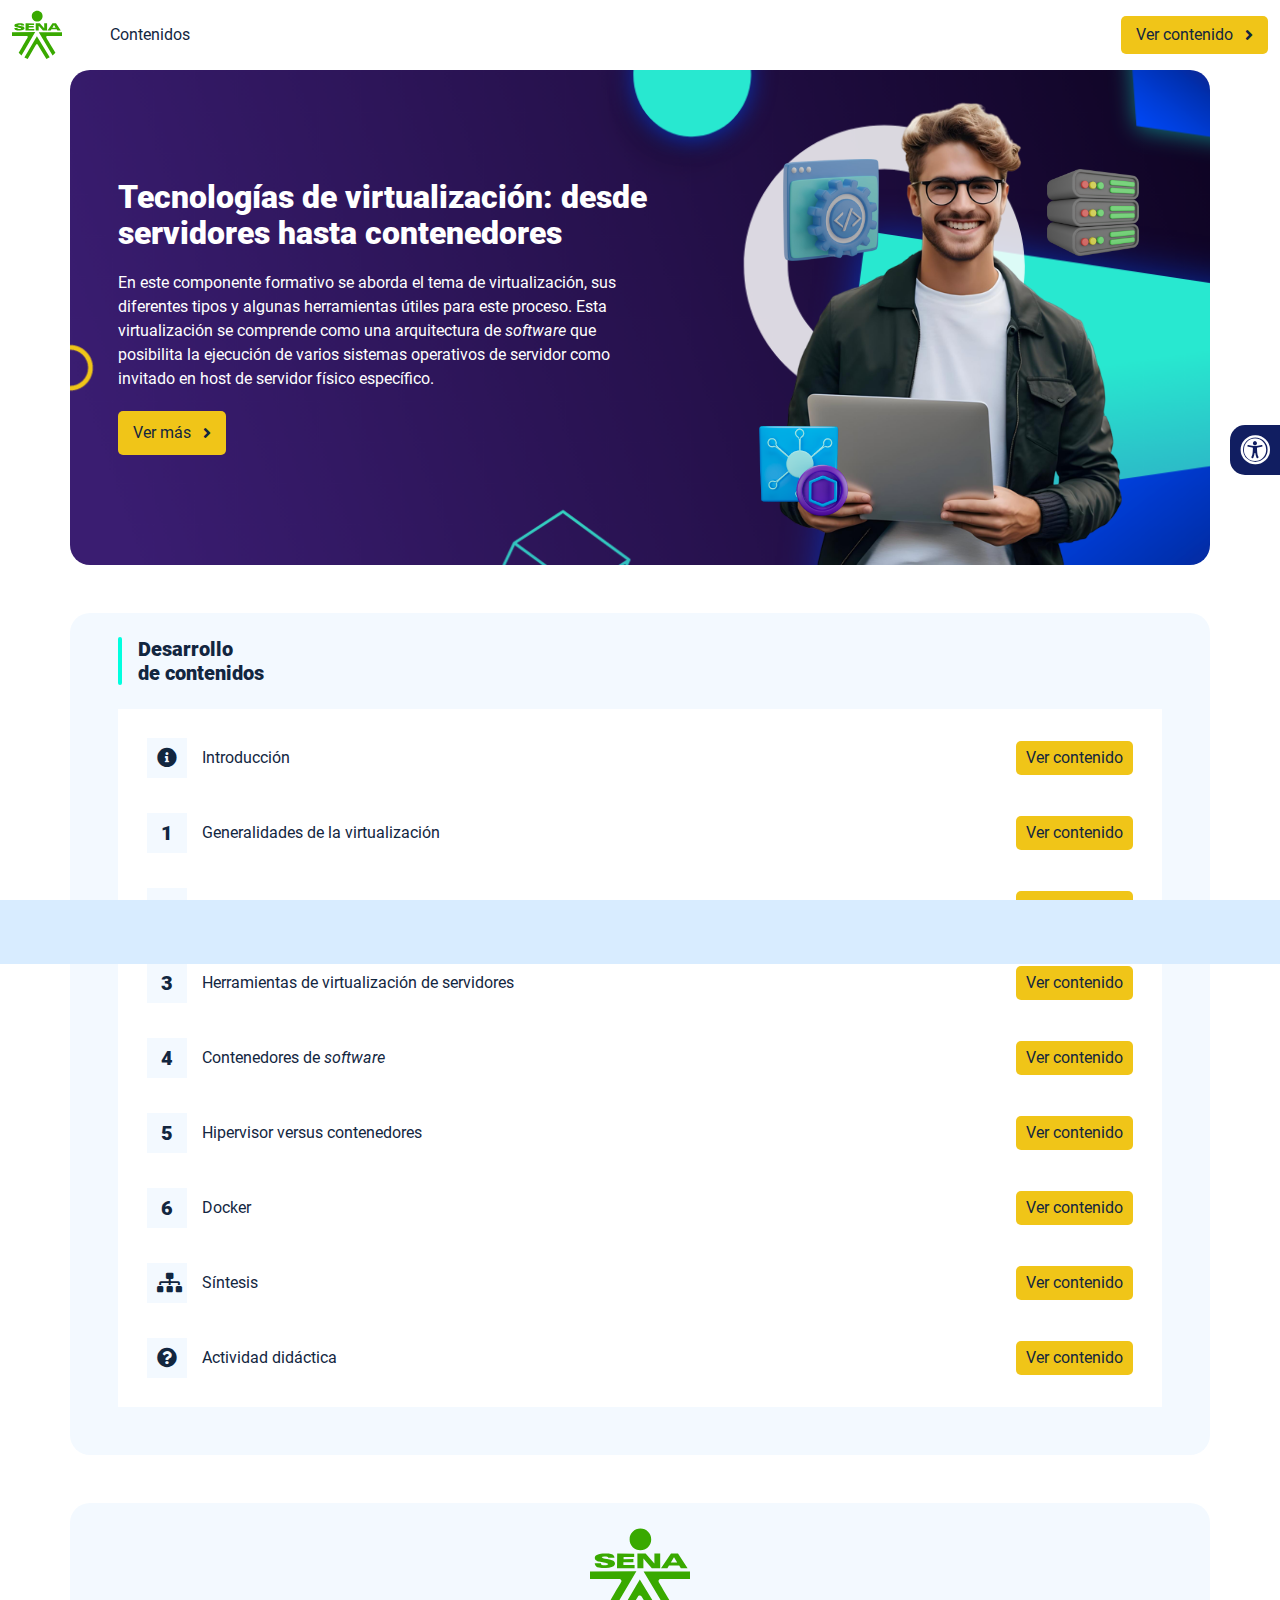
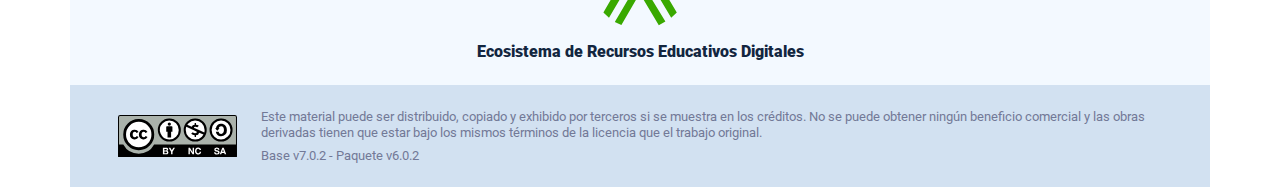
<file: index.html>
<!DOCTYPE html><html lang=""><head><meta charset="utf-8"><meta http-equiv="X-UA-Compatible" content="IE=edge"><meta name="viewport" content="width=device-width,initial-scale=1"><link rel="icon" href="favicon.ico"><title>Tecnologías de virtualización: desde servidores hasta contenedores</title><link href="css/chunk-110f1f0b.52141945.css" rel="prefetch"><link href="css/chunk-179248a2.52141945.css" rel="prefetch"><link href="css/chunk-2a9fce91.52141945.css" rel="prefetch"><link href="css/chunk-515a8379.144fe8e0.css" rel="prefetch"><link href="css/chunk-59974754.a40274bd.css" rel="prefetch"><link href="css/chunk-5d1ce150.52141945.css" rel="prefetch"><link href="css/chunk-60cbc06b.09438581.css" rel="prefetch"><link href="css/chunk-623f2040.52141945.css" rel="prefetch"><link href="css/chunk-6a43ec24.52141945.css" rel="prefetch"><link href="css/chunk-6e1e538a.3ba0a060.css" rel="prefetch"><link href="css/chunk-6e613899.52141945.css" rel="prefetch"><link href="css/chunk-766a929b.3f6e7581.css" rel="prefetch"><link href="css/chunk-7794bb60.52141945.css" rel="prefetch"><link href="css/comple.cd8c6689.css" rel="prefetch"><link href="css/creditos.bc78b515.css" rel="prefetch"><link href="css/glosario.e41e9b6e.css" rel="prefetch"><link href="css/referencias.dacc3e1a.css" rel="prefetch"><link href="css/tema2.b5374c14.css" rel="prefetch"><link href="css/tema4.b289ae1a.css" rel="prefetch"><link href="js/actividad.045f22aa.js" rel="prefetch"><link href="js/chunk-0206bfa0.07f4fcb8.js" rel="prefetch"><link href="js/chunk-110f1f0b.c729ecf3.js" rel="prefetch"><link href="js/chunk-13a6037e.725eca6a.js" rel="prefetch"><link href="js/chunk-179248a2.0882ec97.js" rel="prefetch"><link href="js/chunk-18f95272.bb47be6d.js" rel="prefetch"><link href="js/chunk-2a9fce91.79146cce.js" rel="prefetch"><link href="js/chunk-2c06842c.f5617033.js" rel="prefetch"><link href="js/chunk-2d0c5615.01eba69d.js" rel="prefetch"><link href="js/chunk-2d0e96ec.ec734bee.js" rel="prefetch"><link href="js/chunk-2d208d90.ab67193c.js" rel="prefetch"><link href="js/chunk-2d21d0e2.f77c22e4.js" rel="prefetch"><link href="js/chunk-2d22c123.c9115eca.js" rel="prefetch"><link href="js/chunk-2e80bb9a.b3e4ecbc.js" rel="prefetch"><link href="js/chunk-319206de.06f535cf.js" rel="prefetch"><link href="js/chunk-36769079.0093655a.js" rel="prefetch"><link href="js/chunk-4cdd78c0.b1eae698.js" rel="prefetch"><link href="js/chunk-515a8379.471b9110.js" rel="prefetch"><link href="js/chunk-53ccb27e.03f89fab.js" rel="prefetch"><link href="js/chunk-55d286b8.69a8245e.js" rel="prefetch"><link href="js/chunk-59974754.d7b5c639.js" rel="prefetch"><link href="js/chunk-5d1ce150.33dbeb12.js" rel="prefetch"><link href="js/chunk-60cbc06b.e7f70342.js" rel="prefetch"><link href="js/chunk-623f2040.f9fac6f0.js" rel="prefetch"><link href="js/chunk-659152b8.3f7b8817.js" rel="prefetch"><link href="js/chunk-6a43ec24.3e891bb4.js" rel="prefetch"><link href="js/chunk-6e1e538a.034b6f92.js" rel="prefetch"><link href="js/chunk-6e613899.2a976d39.js" rel="prefetch"><link href="js/chunk-766a929b.1ae4942d.js" rel="prefetch"><link href="js/chunk-7794bb60.f954ae38.js" rel="prefetch"><link href="js/chunk-c796899c.ed37a8e2.js" rel="prefetch"><link href="js/chunk-e8a7823a.c0dd9220.js" rel="prefetch"><link href="js/chunk-fde47172.7ec6a62b.js" rel="prefetch"><link href="js/comple.fe94b540.js" rel="prefetch"><link href="js/creditos.a69d078c.js" rel="prefetch"><link href="js/glosario.2c08d843.js" rel="prefetch"><link href="js/intro.cbdcb294.js" rel="prefetch"><link href="js/referencias.c00286ed.js" rel="prefetch"><link href="js/sintesis.7ddcd0e9.js" rel="prefetch"><link href="js/tema1.9b23fb3f.js" rel="prefetch"><link href="js/tema2.17fbf9a9.js" rel="prefetch"><link href="js/tema3.97bf0656.js" rel="prefetch"><link href="js/tema4.fcfa9b83.js" rel="prefetch"><link href="js/tema5.618dfa22.js" rel="prefetch"><link href="js/tema6.56f03fae.js" rel="prefetch"><link href="css/app.ae098174.css" rel="preload" as="style"><link href="css/chunk-vendors.d70f980b.css" rel="preload" as="style"><link href="js/app.994d7fe2.js" rel="preload" as="script"><link href="js/chunk-vendors.cc611496.js" rel="preload" as="script"><link href="css/chunk-vendors.d70f980b.css" rel="stylesheet"><link href="css/app.ae098174.css" rel="stylesheet"></head><body><noscript><strong>We're sorry but Tecnologías de virtualización: desde servidores hasta contenedores doesn't work properly without JavaScript enabled. Please enable it to continue.</strong></noscript><div id="app"></div><script src="js/chunk-vendors.cc611496.js"></script><script src="js/app.994d7fe2.js"></script></body></html>
</file>
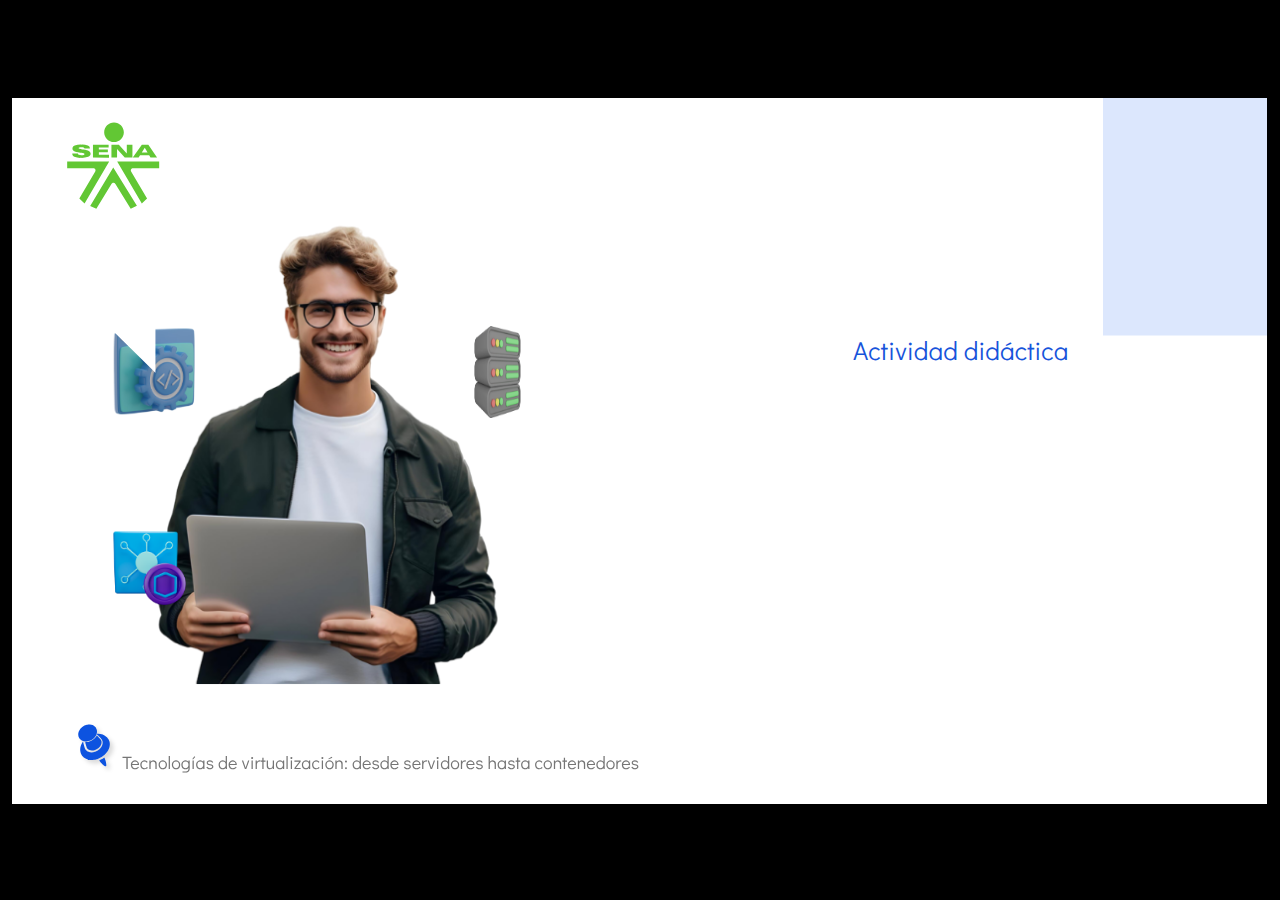
<file: actividades/story.html>
﻿<!doctype html>
<html lang="es">
<head>
  <meta charset="utf-8">
  <!-- Creado con Storyline 360 - http://www.articulate.com  -->
  <!-- version: 3.87.32265.0 -->
  <title>Actividad did&#225;ctica</title>
  <meta http-equiv="x-ua-compatible" content="IE=edge"/>
  <meta name="viewport" content="width=device-width,initial-scale=1,user-scalable=no,shrink-to-fit=no,minimal-ui"/>
  <meta name="apple-mobile-web-app-capable" content="yes"/>
  <style>
    html, body { height: 100%; padding: 0; margin: 0 }
    #app { height: 100%; width: 100%; }
  </style>

  <script>
    window.DS = {};
    window.globals = {
      DATA_PATH_BASE: '',
      HAS_FRAME: true,
      HAS_SLIDE: true,

      lmsPresent: false,
      tinCanPresent: false,
      cmi5Present: false,
      aoSupport: false,
      scale: 'show all',
      captureRc: false,
      browserSize: 'optimal',
      bgColor: '#000000',
      features: 'DropInBase,DropInInteractions,DropInMisc,DropInVectors,DropInVideo,LayerPresentAsDialog,MultipleQuizTracking,UpdatedThemeEditor',
      themeName: 'classic',
      preloaderColor: '#FFFFFF',
      suppressAnalytics: false,
      productChannel: 'stable',
      publishSource: 'storyline',
      aid: 'aid|5304b41d-7af7-4125-b8d1-83eb222823e2',
      cid: '04bfd34e-cd07-4569-9f02-371561cab23e',
      playerVersion: '3.87.32265.0',
      publishTimestamp: '2024-07-02T17:09:28.3434494Z',
      maxIosVideoElements: 10,
      connectionSettings: { mode: 'disabled' },
      hasFeature: function(feature) {
        return this.features.split(',').includes(feature);
      },
      
      parseParams: function(qs) {
        if (window.globals.parsedParams != null) {
          return window.globals.parsedParams;
        }
        qs = (qs || window.location.search.substr(1)).split('+').join(' ');
        var params = {},
            tokens,
            re = /[?&]?([^=]+)=([^&]*)/g;

        while (tokens = re.exec(qs)) {
          params[decodeURIComponent(tokens[1]).trim()] =
            decodeURIComponent(tokens[2]).trim();
        }
        window.globals.parsedParams = params;
        return params;
      }

    };
  </script>
  <script>
    var isIe11 = ('ActiveXObject' in window || window.MSBlobBuilder != null)
      && window.msCrypto != null && !window.ActiveXObject;
    if (isIe11) {
      window.globals.unsupportedBrowser = true;
      document.write(atob('[base64]'));
    }
  </script>

  <script>
    if (window.globals.hasFeature('MultiLanguageSupport')) {
      
      
    }
  </script>

  
  <script>window.THREE = { };</script>
  
</head>
<body style="background: #000000" class="cs-HTML theme-classic">
  <!-- 360 -->
  <script>!function(){var e,i=/iPhone/i,o=/iPod/i,n=/iPad/i,t=/\biOS-universal(?:.+)Mac\b/i,r=/\bAndroid(?:.+)Mobile\b/i,a=/Android/i,d=/(?:SD4930UR|\bSilk(?:.+)Mobile\b)/i,p=/Silk/i,l=/Windows Phone/i,u=/\bWindows(?:.+)ARM\b/i,b=/BlackBerry/i,s=/BB10/i,c=/Opera Mini/i,f=/\b(CriOS|Chrome)(?:.+)Mobile/i,h=/Mobile(?:.+)Firefox\b/i,v=function(e){return void 0!==e&&"MacIntel"===e.platform&&"number"==typeof e.maxTouchPoints&&e.maxTouchPoints>1&&"undefined"==typeof MSStream};e=function(e){var m={userAgent:"",platform:"",maxTouchPoints:0};e||"undefined"==typeof navigator?"string"==typeof e?m.userAgent=e:e&&e.userAgent&&(m={userAgent:e.userAgent,platform:e.platform,maxTouchPoints:e.maxTouchPoints||0}):m={userAgent:navigator.userAgent,platform:navigator.platform,maxTouchPoints:navigator.maxTouchPoints||0};var g=m.userAgent,y=g.split("[FBAN");void 0!==y[1]&&(g=y[0]),void 0!==(y=g.split("Twitter"))[1]&&(g=y[0]);var A=function(e){return function(i){return i.test(e)}}(g),w={apple:{phone:A(i)&&!A(l),ipod:A(o),tablet:!A(i)&&(A(n)||v(m))&&!A(l),universal:A(t),device:(A(i)||A(o)||A(n)||A(t)||v(m))&&!A(l)},amazon:{phone:A(d),tablet:!A(d)&&A(p),device:A(d)||A(p)},android:{phone:!A(l)&&A(d)||!A(l)&&A(r),tablet:!A(l)&&!A(d)&&!A(r)&&(A(p)||A(a)),device:!A(l)&&(A(d)||A(p)||A(r)||A(a))||A(/\bokhttp\b/i)},windows:{phone:A(l),tablet:A(u),device:A(l)||A(u)},other:{blackberry:A(b),blackberry10:A(s),opera:A(c),firefox:A(h),chrome:A(f),device:A(b)||A(s)||A(c)||A(h)||A(f)},any:!1,phone:!1,tablet:!1};return w.any=w.apple.device||w.android.device||w.windows.device||w.other.device,w.phone=w.apple.phone||w.android.phone||w.windows.phone,w.tablet=w.apple.tablet||w.android.tablet||w.windows.tablet,w}(),"object"==typeof exports&&"undefined"!=typeof module?module.exports=e:"function"==typeof define&&define.amd?define((function(){return e})):this.isMobile=e}();
    window.isMobile.apple.tablet = window.isMobile.apple.tablet ||
      (navigator.platform === 'MacIntel' && navigator.maxTouchPoints > 1);
    window.isMobile.apple.device = window.isMobile.apple.device || window.isMobile.apple.tablet;
    window.isMobile.tablet = window.isMobile.tablet || window.isMobile.apple.tablet;
    window.isMobile.any = window.isMobile.any || window.isMobile.apple.tablet;
  </script>

  <div id="focus-sink" tabindex="-1"></div>

  <div id="preso"></div>
  <script>
    (function() {

      var classTypes = [ 'desktop', 'mobile', 'phone', 'tablet' ];

      var addDeviceClasses = function(prefix, testObj) {
        var curr, i;
        for (i = 0; i < classTypes.length; i++) {
          curr = classTypes[i];
          if (testObj[curr]) {
            document.body.classList.add(prefix + curr);
          }
        }
      };

      var params = window.globals.parseParams(),
          isDevicePreview = params.devicepreview === '1',
          isPhoneOverride = params.deviceType === 'phone' || (isDevicePreview && params.phone == '1'),
          isTabletOverride = (params.deviceType === 'tablet' || isDevicePreview) && !isPhoneOverride,
          isMobileOverride = isPhoneOverride || isTabletOverride;

      var deviceView = {
        desktop: !window.isMobile.any && !isMobileOverride,
        mobile: window.isMobile.any || isMobileOverride,
        phone: isPhoneOverride || (window.isMobile.phone && !isTabletOverride),
        tablet: isTabletOverride || window.isMobile.tablet
      };

      window.globals.deviceView = deviceView;
      window.isMobile.desktop = !window.isMobile.any;
      window.isMobile.mobile = window.isMobile.any;

      addDeviceClasses('view-', deviceView);

    })();
  </script>
  
  <script src='story_content/triggers.js' type=text/javascript></script>
<script src='story_content/user.js' type=text/javascript></script>
  <div class="slide-loader"></div>

  <script>
    if (window.globals.deviceView.isMobile) { var doc = document, loader = doc.body.querySelector('.slide-loader'); [ 1, 2, 3 ].forEach(function(n) { var d = doc.createElement('div'); d.style.backgroundColor = window.globals.preloaderColor; d.classList.add('mobile-loader-dot'); d.classList.add('dot' + n); loader.appendChild(d); }); }
  </script>

  <div class="mobile-load-title-overlay" style="display: none">
    <div class="mobile-load-title">Actividad did&#225;ctica</div>
  </div>

  <div class="mobile-chrome-warning"></div>

  
<style>
  .warn-connection-dialog {
    display: none;
    background: transparent;
    pointer-events: all;
    position: fixed;
    left: 0;
    top: 0;
    width: 100%;
    height: 100%;
    z-index: 999;
  }

  .warn-connection-content {
    pointer-events: all;
    border-radius: 4px;
    background: white;
    border: 1px solid #E7E7E7;
    color: #333333;
    box-shadow: 0 2px 4px rgba(0, 0, 0, 0.25);
    transition: all 150ms ease-out;
    position: absolute;
    white-space: nowrap;
  }

  .view-phone.is-landscape .warn-connection-content {
    left: 23px;
    bottom: 23px;
  }

  .view-tablet.is-landscape .warn-connection-content {
    left: 50%;
    top: 20px;
    transform: translateX(-50%);
  }

  .view-mobile.is-portrait .warn-connection-content {
    transform: translate(-50%, calc(-100% - 15px));
  }

  .warn-connection-content p {
    display: inline-block;
    margin: 0 8px 0 0;
    line-height: 33px;
    font-size: 11px;
  }

  .warn-connection-content svg {
    position: relative;
    vertical-align: middle;
    margin: 0 2px 2px 8px;
  }

  .view-desktop .warn-connection-content {
    left: 1.5em;
    bottom: 1.5em;
  }

  .view-desktop .warn-connection-content p {
    font-size: 1.1em;
  }

  .is-offline .warn-connection-dialog {
    display: block;
  }

  .is-offline .cs-panel * {
    pointer-events: none !important;
  }

  .is-offline .cs-panel {
    pointer-events: all !important;
  }

  .is-offline #nav-controls * {
    pointer-events: none !important;
  }

  .is-offline #nav-controls {
    pointer-events: all !important;
  }
</style>

<div class="warn-connection-dialog" role="alertdialog" aria-modal="true" tabindex="0" aria-labelledby="warn-connection-message">
  <div class="warn-connection-content">
    <svg width="17" height="15" viewBox="0 0 17 15" xmlns="http://www.w3.org/2000/svg">
      <path fill="#8F0000" stroke="white" d="M16.07,12.98 L15.88,12.23 L9.51,1.21 C8.97,0.26,7.6,0.26,7.06,1.21 L0.69,12.23 C0.15,13.16,0.81,14.36,1.91,14.36 H14.65 C15.47,14.36,16.05,13.7,16.07,12.98 Z"/>
      <path fill="white" stroke="white" d="M8.58,5.5 C8.35,5.28,8.5,5.35,8.21,5.32 C8.09,5.35,7.97,5.49,7.96,5.67 C7.97,5.79,7.98,5.92,7.98,6.04 L7.98,6.04 C7.99,6.17,8,6.31,8.01,6.43 L8.01,6.44 C8.03,6.92,8.06,7.41,8.09,7.9 L8.09,7.9 C8.12,8.39,8.14,8.88,8.17,9.37 C8.17,9.39,8.18,9.42,8.2,9.44 C8.23,9.46,8.25,9.47,8.28,9.47 C8.31,9.47,8.34,9.46,8.35,9.44 C8.37,9.43,8.38,9.4,8.39,9.35 L8.39,9.34 C8.39,9.24,8.4,9.15,8.4,9.05 L8.4,9.05 C8.41,8.96,8.41,8.86,8.42,8.75 C8.43,8.44,8.45,8.12,8.47,7.81 L8.47,7.81 C8.49,7.49,8.51,7.18,8.53,6.87 C8.55,6.46,8.56,6.05,8.59,5.64 L8.6,5.62 C8.6,5.57,8.59,5.53,8.58,5.5 L8.21,5.32 Z"/>
      <circle fill="white" stroke="white" cx="8.3" cy="11.35" r="0.3"/>
    </svg>
    <p id="warn-connection-message">You are offline. Trying to reconnect...</p>
  </div>
</div>

<script>
  (function() {
    window.DS.connection = {
      warningShown: false,
      assets: {},
      loadingAssetGroup: false,
      retryDelay: 500
    };

    var connectionSettings = window.globals.connectionSettings || {};

    var useConnectionMessages = window.AbortController != null &&
      window.location.protocol != 'file:' &&
      connectionSettings.mode === 'normal';

    window.DS.connection.useConnectionMessages = useConnectionMessages;

    var assetCount = 0;
    var checkLoadedId;


    if (useConnectionMessages && connectionSettings != null) {
      var contentEl = document.querySelector('.warn-connection-content');
      var messageEl = contentEl.querySelector('p');

      if (connectionSettings.useDarkTheme) {
        contentEl.style.borderColor = '#BABBBA';
        contentEl.style.backgroundColor = '#282828';
        contentEl.style.color = '#FFFFFF';
      }

      if (connectionSettings.message != null) {
        messageEl.textContent = window.decodeURIComponent(connectionSettings.message);
      }
    }

    function checkAssetsReady() {
      for (var i in DS.connection.assets) {
        if (!DS.connection.assets[i].success) {
          return false;
        }
      }
      return true;
    }

    function stopAssetGroup() {
      if (!useConnectionMessages) { return; }

      assetCount = 0;

      DS.connection.oldAssetGroup = DS.connection.assets;
      DS.connection.assets = {};
      DS.connection.loadingAssetGroup = false;
      clearInterval(checkLoadedId);
    }

    function startAssetGroup() {
      if (!useConnectionMessages) { return; }
      var ticks = 0;
      clearInterval(checkLoadedId);
      checkLoadedId = setInterval(function() {
        var loaded = 0;
        if (assetCount === 0 && loaded === 0) {
          clearInterval(checkLoadedId);
          return;
        }

        for (var i in DS.connection.assets) {
          if (DS.connection.assets[i].success) {
            loaded++;
          }
        }

        if (assetCount === loaded && checkAssetsReady()) {
          for (var i in DS.connection.assets) {
            if (DS.connection.assets[i].action) {
              DS.connection.assets[i].action();
            }
          }
          hideWarning();
          stopAssetGroup();
        }
      }, 100)
    }

    function requiredAsset(url, action, retry, type) {
      if (!useConnectionMessages) { return; }
      if (DS.connection.assets[url]) { return; }

      DS.connection.assets[url] = {
        success: false, action: action, retry: retry, type: type
      };
      assetCount = Object.keys(DS.connection.assets).length;
      if (!DS.connection.loadingAssetGroup) {
        startAssetGroup();
      }
      DS.connection.loadingAssetGroup = true;
    }

    function assetLoaded(url) {
      if (!useConnectionMessages) { return; }
      if (DS.connection.assets[url]) {
        DS.connection.assets[url].success = true;
      }
    }

    function assetFailed(url) {
      if (!useConnectionMessages) { return; }
      if (!DS.connection.assets[url]) {
        if (/\.js$/.test(url) && url.indexOf('transcripts') === -1) {
          setTimeout(function() {
            if (DS.connection.lastSlideLoaded != null) {
              DS.connection.lastSlideLoaded();
            }
          }, DS.connection.retryDelay);
        }
        return;
      }
      if (!DS.connection.warningShown) { showWarning(); }
      if (DS.connection.assets[url].retry) {
        setTimeout(function() {
          if (!DS.connection.assets[url].success) {
            DS.connection.assets[url].retry()
          }
        }, DS.connection.retryDelay);
      }
    }

    function hideWarning() {
      document.body.classList.remove('is-offline');
      DS.connection.warningShown = false;
      enableKeys();
    }
    DS.connection.hideWarning = hideWarning

    function showWarning(btn) {
      document.body.classList.add('is-offline')
      DS.connection.warningShown = true;
      updateWarningPosition();
      disableKeys();
    }

    function updateWarningPosition() {
      if (!DS.connection.warningShown) {
        return;
      }

      var isPortrait = document.body.classList.contains('is-portrait');
      var isMobile = document.body.classList.contains('view-mobile');
      var warningEl = document.querySelector('.warn-connection-content');

      if (isPortrait && isMobile) {
        var slide = document.querySelector('.primary-slide');
        var slideRect = slide != null
          ? slide.getBoundingClientRect()
          : { top: window.innerHeight, left: 0, width: window.innerWidth };

        warningEl.style.top = `${slideRect.top}px`
        warningEl.style.left = `${slideRect.left + slideRect.width / 2}px`
      } else {
        warningEl.style.top = null;
        warningEl.style.left = null;
      }

      window.requestAnimationFrame(updateWarningPosition);
    }

    function onDisableKeyDown(e) {
      e.preventDefault();
      e.stopImmediatePropagation();
    }

    function onDisableKeyUp(e) {
      e.preventDefault();
      e.stopImmediatePropagation();
    }

    var accStyle = document.createElement('style');
    var warnDialogEl = document.querySelector('.warn-connection-dialog');

    function disableKeys() {
      if (DS.views && DS.views.nsStack && DS.views.nsStack.length === 1) {
        DS.views.nsStack[0].tabReachable = false
        DS.views.nsStack[0].updateTabIndex(true, true);
      }

      accStyle.innerHTML = '.acc-shadow-dom { display: none; }';
      document.body.appendChild(accStyle);

      warnDialogEl.parentNode.append(warnDialogEl);
      warnDialogEl.focus();
    }

    function enableKeys() {
      accStyle.remove();
      if (DS.views && DS.views.nsStack && DS.views.nsStack.length === 1 && DS.views.nsStack[0].name === '_frame') {
        DS.views.nsStack[0].tabReachable = true;
        DS.views.nsStack[0].updateTabIndex();
      }
    }

    // these will all be noops if the feature flag isn't set in
    // the data and `window.globals.features`
    DS.connection.requiredAsset = requiredAsset;
    DS.connection.assetLoaded = assetLoaded;
    DS.connection.assetFailed = assetFailed;
    DS.connection.stopAssetGroup = stopAssetGroup;
    DS.connection.startAssetGroup = startAssetGroup;
  })();
</script>


  <script>
    
    if (window.autoSpider && window.vInterfaceObject) {
      document.querySelector('.mobile-load-title-overlay').style.display = 'none';
    }
  </script>

  

  <link rel="stylesheet" href="html5/data/css/output.min.css" data-noprefix/>
</body>
<script src="html5/lib/scripts/bootstrapper.min.js"></script>
</html>
</file>
<file: css/chunk-110f1f0b.52141945.css>
.actividad[data-v-c4e6906c]{background-color:#f2f2f2}.horizontal-scroll__wrapper[data-v-c4e6906c]{overflow:hidden}.horizontal-scroll[data-v-c4e6906c]{display:flex;transition:transform .5s ease-in-out;align-items:center;flex-wrap:nowrap}.horizontal-scroll[data-v-c4e6906c]:not(.row){width:100%}.horizontal-scroll--item-fw[data-v-c4e6906c]>div{flex-grow:0;flex-shrink:0;width:100%;margin:0!important}
</file>
<file: css/chunk-179248a2.52141945.css>
.actividad[data-v-c4e6906c]{background-color:#f2f2f2}.horizontal-scroll__wrapper[data-v-c4e6906c]{overflow:hidden}.horizontal-scroll[data-v-c4e6906c]{display:flex;transition:transform .5s ease-in-out;align-items:center;flex-wrap:nowrap}.horizontal-scroll[data-v-c4e6906c]:not(.row){width:100%}.horizontal-scroll--item-fw[data-v-c4e6906c]>div{flex-grow:0;flex-shrink:0;width:100%;margin:0!important}
</file>
<file: css/chunk-2a9fce91.52141945.css>
.actividad[data-v-c4e6906c]{background-color:#f2f2f2}.horizontal-scroll__wrapper[data-v-c4e6906c]{overflow:hidden}.horizontal-scroll[data-v-c4e6906c]{display:flex;transition:transform .5s ease-in-out;align-items:center;flex-wrap:nowrap}.horizontal-scroll[data-v-c4e6906c]:not(.row){width:100%}.horizontal-scroll--item-fw[data-v-c4e6906c]>div{flex-grow:0;flex-shrink:0;width:100%;margin:0!important}
</file>
<file: css/chunk-515a8379.144fe8e0.css>
.actividad{background-color:#f2f2f2}.banner-interno{position:relative}.banner-interno__fondo{position:absolute;top:0;bottom:-50px;left:0;right:0;background-color:#3a1d71;background-size:cover;background-position:50%}.banner-interno__titulo{display:flex;align-items:center}.banner-interno__titulo__icono{display:block;width:32px;height:32px;border-radius:50%;background-color:#fff;position:relative}.banner-interno__titulo__icono i{color:#3a1d71;position:absolute;left:50%;top:50%;transform:translate(-50%,-50%)}.banner-interno__titulo h1,.banner-interno__titulo h2,.banner-interno__titulo h3,.banner-interno__titulo h4,.banner-interno__titulo h5,.banner-interno__titulo h6{color:#fff;line-height:1.1em}
</file>
<file: css/chunk-59974754.a40274bd.css>
.actividad{background-color:#f2f2f2}.aside-menu{position:fixed;top:70px;min-height:calc(100vh - 70px);max-height:calc(100vh - 70px);background-color:#f3f9ff;transition:flex .5s ease-in-out,width .5s ease-in-out;overflow-x:hidden;z-index:100001;width:300px}.aside-menu__black-background{position:fixed;inset:0;top:70px;background:rgba(0,0,0,.8);cursor:pointer}.aside-menu a{color:#111e61}.aside-menu__content{width:300px;display:flex;flex-direction:column;justify-content:space-between;min-height:calc(100vh - 70px);max-height:calc(100vh - 70px);border-right:1px solid #d8ecff;position:absolute;background:#fff}@media (max-height:800px){.aside-menu__content{min-height:800px;max-height:800px;overflow-y:auto}}.aside-menu__header{padding:10px;text-align:center;background-color:#d8ecff}.aside-menu__header h4{margin:0}.aside-menu__menu{overflow-y:auto;flex-grow:1;list-style:none;padding-left:0;margin-bottom:0}.aside-menu__menu__item--active .aside-menu__menu__item__lnk,.aside-menu__menu__item--active .aside-menu__sec-menu__item__lnk{background-color:#d8ecff;font-weight:700}.aside-menu__menu__item--sub-menu:hover,.aside-menu__menu__item:hover,.aside-menu__sec-menu__item:hover{background-color:#d8ecff}.aside-menu__menu__item--sub-menu{padding-left:10px}.aside-menu__menu__item--sub-menu--active .aside-menu__menu__item__lnk,.aside-menu__menu__item--sub-menu--active .aside-menu__sec-menu__item__lnk{background-color:#d8ecff;font-weight:700;position:relative}.aside-menu__menu__item--sub-menu--active .aside-menu__menu__item__lnk:before,.aside-menu__menu__item--sub-menu--active .aside-menu__sec-menu__item__lnk:before{content:"";display:block;position:absolute;left:0;bottom:0;top:0;width:4px;border-radius:2px;background-color:#00ffdf}.aside-menu__menu__item__lnk,.aside-menu__sec-menu__item__lnk{display:flex;align-items:center;padding:10px 15px;line-height:1.1em}.aside-menu__menu__item__lnk i,.aside-menu__menu__item__lnk span,.aside-menu__sec-menu__item__lnk i,.aside-menu__sec-menu__item__lnk span{margin-right:10px}.aside-menu__menu__item__lnk i:last-child,.aside-menu__menu__item__lnk span:last-child,.aside-menu__sec-menu__item__lnk i:last-child,.aside-menu__sec-menu__item__lnk span:last-child{margin-right:0}.aside-menu__sec-menu{background-color:#d8ecff;padding:10px 0;flex-shrink:0;margin-bottom:0}.aside-menu__sec-menu__item{padding:10px 15px}.aside-menu__sec-menu__item__lnk{padding:0;border-radius:1em}.aside-menu__sec-menu__item__lnk i{display:block;width:2em;height:2em;padding:.5em 0;text-align:center;background-color:#fff;border-radius:50%}.aside-menu__sec-menu__item__lnk:hover{background-color:#fff}@media (max-width:576px){.aside-menu__sec-menu{padding-bottom:110px}}.main-menu-enter-active{animation:main-menu-open-animation .3s}.main-menu-enter-active .aside-menu__black-background{animation:main-menu-background-animation .3s}.main-menu-leave-active{animation:main-menu-open-animation .3s reverse}.main-menu-leave-active .aside-menu__black-background{animation:main-menu-background-animation .3s reverse}@keyframes main-menu-open-animation{0%{width:0}to{width:300px}}@keyframes main-menu-background-animation{0%{opacity:0}to{opacity:1}}
</file>
<file: css/chunk-5d1ce150.52141945.css>
.actividad[data-v-c4e6906c]{background-color:#f2f2f2}.horizontal-scroll__wrapper[data-v-c4e6906c]{overflow:hidden}.horizontal-scroll[data-v-c4e6906c]{display:flex;transition:transform .5s ease-in-out;align-items:center;flex-wrap:nowrap}.horizontal-scroll[data-v-c4e6906c]:not(.row){width:100%}.horizontal-scroll--item-fw[data-v-c4e6906c]>div{flex-grow:0;flex-shrink:0;width:100%;margin:0!important}
</file>
<file: css/chunk-60cbc06b.09438581.css>
.actividad[data-v-7e5a4120]{background-color:#f2f2f2}.header[data-v-7e5a4120]{position:sticky;top:0;padding-top:10px;padding-bottom:10px;background-color:#fff;z-index:10010;line-height:1.1em}.header__logo[data-v-7e5a4120]{width:50px}@media (max-width:576px){.header__componente-formativo[data-v-7e5a4120]{font-size:.8em}}.header__menu[data-v-7e5a4120]{cursor:pointer}.header__menu span[data-v-7e5a4120]{font-size:.7em;display:block;line-height:1em;text-align:center;color:#111e61}.header__menu__btn[data-v-7e5a4120]{width:30px;height:30px;position:relative;margin-bottom:4px}.header__menu__btn .line-1[data-v-7e5a4120],.header__menu__btn .line-2[data-v-7e5a4120],.header__menu__btn .line-3[data-v-7e5a4120]{height:4px;width:30px;background-color:#111e61;transform-origin:center center;position:absolute;left:0;border-radius:2px}.header__menu__btn .line-1[data-v-7e5a4120]{top:4px;animation:line-1-inactive-data-v-7e5a4120 .5s ease-in-out forwards}.header__menu__btn .line-2[data-v-7e5a4120]{top:13px;animation:line-2-inactive-data-v-7e5a4120 .5s ease-in-out forwards}.header__menu__btn .line-3[data-v-7e5a4120]{top:22px;animation:line-3-inactive-data-v-7e5a4120 .5s ease-in-out forwards}.header__menu__btn[data-v-7e5a4120]:hover{cursor:pointer}.header__menu__btn--open .line-1[data-v-7e5a4120]{animation:line-1-active-data-v-7e5a4120 .5s ease-in-out forwards}.header__menu__btn--open .line-2[data-v-7e5a4120]{animation:line-2-active-data-v-7e5a4120 .5s ease-in-out forwards}.header__menu__btn--open .line-3[data-v-7e5a4120]{animation:line-3-active-data-v-7e5a4120 .5s ease-in-out forwards}@keyframes line-1-active-data-v-7e5a4120{0%{transform:translate(0) rotate(0)}50%{transform:translateY(9px) rotate(0)}to{transform:translateY(9px) rotate(45deg)}}@keyframes line-2-active-data-v-7e5a4120{0%{transform:scale(1)}to{transform:scale(0)}}@keyframes line-3-active-data-v-7e5a4120{0%{transform:translate(0) rotate(0)}50%{transform:translateY(-9px) rotate(0)}to{transform:translateY(-9px) rotate(-45deg)}}@keyframes line-1-inactive-data-v-7e5a4120{0%{transform:translateY(9px) rotate(45deg)}50%{transform:translateY(9px) rotate(0)}to{transform:translate(0) rotate(0)}}@keyframes line-2-inactive-data-v-7e5a4120{0%{transform:scale(0)}to{transform:scale(1)}}@keyframes line-3-inactive-data-v-7e5a4120{0%{transform:translateY(-9px) rotate(-45deg)}50%{transform:translateY(-9px) rotate(0)}to{transform:translate(0) rotate(0)}}
</file>
<file: css/chunk-623f2040.52141945.css>
.actividad[data-v-c4e6906c]{background-color:#f2f2f2}.horizontal-scroll__wrapper[data-v-c4e6906c]{overflow:hidden}.horizontal-scroll[data-v-c4e6906c]{display:flex;transition:transform .5s ease-in-out;align-items:center;flex-wrap:nowrap}.horizontal-scroll[data-v-c4e6906c]:not(.row){width:100%}.horizontal-scroll--item-fw[data-v-c4e6906c]>div{flex-grow:0;flex-shrink:0;width:100%;margin:0!important}
</file>
<file: css/chunk-6a43ec24.52141945.css>
.actividad[data-v-c4e6906c]{background-color:#f2f2f2}.horizontal-scroll__wrapper[data-v-c4e6906c]{overflow:hidden}.horizontal-scroll[data-v-c4e6906c]{display:flex;transition:transform .5s ease-in-out;align-items:center;flex-wrap:nowrap}.horizontal-scroll[data-v-c4e6906c]:not(.row){width:100%}.horizontal-scroll--item-fw[data-v-c4e6906c]>div{flex-grow:0;flex-shrink:0;width:100%;margin:0!important}
</file>
<file: css/chunk-6e1e538a.3ba0a060.css>
.actividad[data-v-4f6b7c58]{background-color:#f2f2f2}.accesibilidad[data-v-4f6b7c58]{position:fixed;right:0;top:50vh;height:50px;background-color:#111e61;border-top-left-radius:15px;border-bottom-left-radius:15px;transform:translateY(-50%) translateX(100%) translateX(-50px);overflow:hidden;transition:transform .3s ease-in-out,height .3s ease-in-out}.accesibilidad[data-v-4f6b7c58]:hover{transform:translateY(-50%) translateX(0);height:12.75rem}.accesibilidad [data-v-4f6b7c58]{color:#fff}.accesibilidad__menu__content .accesibilidad__menu__item[data-v-4f6b7c58]{cursor:pointer}.accesibilidad__menu__content .accesibilidad__menu__item[data-v-4f6b7c58]:hover{background-color:#273685}.accesibilidad__menu__content .accesibilidad__menu__item[data-v-4f6b7c58]:last-child{border:none}.accesibilidad__menu__item[data-v-4f6b7c58]{display:flex;align-items:center;padding:10px;border-bottom:1px solid #273685;line-height:1em;-moz-user-select:none;user-select:none}.accesibilidad__menu i[data-v-4f6b7c58]{font-size:30px;font-style:normal;margin-right:10px;line-height:1em}.accesibilidad__menu img[data-v-4f6b7c58]{width:30px;margin-right:10px}
</file>
<file: css/chunk-6e613899.52141945.css>
.actividad[data-v-c4e6906c]{background-color:#f2f2f2}.horizontal-scroll__wrapper[data-v-c4e6906c]{overflow:hidden}.horizontal-scroll[data-v-c4e6906c]{display:flex;transition:transform .5s ease-in-out;align-items:center;flex-wrap:nowrap}.horizontal-scroll[data-v-c4e6906c]:not(.row){width:100%}.horizontal-scroll--item-fw[data-v-c4e6906c]>div{flex-grow:0;flex-shrink:0;width:100%;margin:0!important}
</file>
<file: css/chunk-766a929b.3f6e7581.css>
.actividad{background-color:#f2f2f2}.barra-avance{display:flex;align-items:center;justify-content:space-between;position:fixed;bottom:0;left:0;width:100%;padding:10px;background-color:#d8ecff;transition:transform .5s ease-in-out;z-index:100000}.barra-avance__barra{margin:0 20px;flex:1;position:relative;max-width:800px}.barra-avance__barra--amarilla,.barra-avance__barra--blanca{height:4px}.barra-avance__barra--amarilla:after,.barra-avance__barra--amarilla:before,.barra-avance__barra--blanca:after,.barra-avance__barra--blanca:before{content:"";display:block;width:10px;height:10px;border-radius:50%;position:absolute;top:50%}.barra-avance__barra--amarilla:before,.barra-avance__barra--blanca:before{left:0;transform:translate(-50%,-50%)}.barra-avance__barra--amarilla:after,.barra-avance__barra--blanca:after{right:0;transform:translate(50%,-50%)}.barra-avance__barra--blanca{background-color:#fff}.barra-avance__barra--blanca:after,.barra-avance__barra--blanca:before{background-color:#fff}.barra-avance__barra--amarilla{position:absolute;width:100%;top:0;background-color:#f0c518}.barra-avance__barra--amarilla:after,.barra-avance__barra--amarilla:before{background-color:#f0c518}.barra-avance__boton--regresar{background-color:#b0c0d2}.barra-avance__boton--regresar span{color:#111e61!important}.barra-avance__boton--disable{opacity:0;pointer-events:none}.barra-avance--open{transform:translateY(0)}.barra-avance--close{transform:translateY(100%)}
</file>
<file: css/chunk-7794bb60.52141945.css>
.actividad[data-v-c4e6906c]{background-color:#f2f2f2}.horizontal-scroll__wrapper[data-v-c4e6906c]{overflow:hidden}.horizontal-scroll[data-v-c4e6906c]{display:flex;transition:transform .5s ease-in-out;align-items:center;flex-wrap:nowrap}.horizontal-scroll[data-v-c4e6906c]:not(.row){width:100%}.horizontal-scroll--item-fw[data-v-c4e6906c]>div{flex-grow:0;flex-shrink:0;width:100%;margin:0!important}
</file>
<file: css/comple.cd8c6689.css>
.banner-interno{position:relative}.banner-interno__fondo{position:absolute;top:0;bottom:-50px;left:0;right:0;background-color:#3a1d71;background-size:cover;background-position:50%}.banner-interno__titulo{display:flex;align-items:center}.banner-interno__titulo__icono{display:block;width:32px;height:32px;border-radius:50%;background-color:#fff;position:relative}.banner-interno__titulo__icono i{color:#3a1d71;position:absolute;left:50%;top:50%;transform:translate(-50%,-50%)}.banner-interno__titulo h1,.banner-interno__titulo h2,.banner-interno__titulo h3,.banner-interno__titulo h4,.banner-interno__titulo h5,.banner-interno__titulo h6{color:#fff;line-height:1.1em}.actividad{background-color:#f2f2f2}.complementario__enlaces{display:flex;justify-content:center;flex-wrap:wrap}.complementario__enlaces a{margin:0 5px}.complementario__btn{font-size:1.5em;line-height:1em}table{width:calc(100% - 1px);min-width:800px}table thead{background-color:#d8ecff}table thead th{border-color:#d8ecff}table td,table th{padding:25px 20px;text-align:center}
</file>
<file: css/creditos.bc78b515.css>
.banner-interno{position:relative}.banner-interno__fondo{position:absolute;top:0;bottom:-50px;left:0;right:0;background-color:#3a1d71;background-size:cover;background-position:50%}.banner-interno__titulo{display:flex;align-items:center}.banner-interno__titulo__icono{display:block;width:32px;height:32px;border-radius:50%;background-color:#fff;position:relative}.banner-interno__titulo__icono i{color:#3a1d71;position:absolute;left:50%;top:50%;transform:translate(-50%,-50%)}.banner-interno__titulo h1,.banner-interno__titulo h2,.banner-interno__titulo h3,.banner-interno__titulo h4,.banner-interno__titulo h5,.banner-interno__titulo h6{color:#fff;line-height:1.1em}.actividad{background-color:#f2f2f2}.creditos-vista .tarjeta.credito{background-color:#d2e1f1}.creditos{color:#727997;overflow-x:auto}.creditos__item{min-width:490px}.creditos p{line-height:1.3em;margin-bottom:0;color:#727997}.creditos__titulo{font-weight:700;background-color:#d2e1f1;padding:5px 10px;border-top-radius:5px;border-top-left-radius:5px;border-top-right-radius:5px}.creditos table td,.creditos table th{border-color:#d2e1f1}
</file>
<file: css/glosario.e41e9b6e.css>
.banner-interno{position:relative}.banner-interno__fondo{position:absolute;top:0;bottom:-50px;left:0;right:0;background-color:#3a1d71;background-size:cover;background-position:50%}.banner-interno__titulo{display:flex;align-items:center}.banner-interno__titulo__icono{display:block;width:32px;height:32px;border-radius:50%;background-color:#fff;position:relative}.banner-interno__titulo__icono i{color:#3a1d71;position:absolute;left:50%;top:50%;transform:translate(-50%,-50%)}.banner-interno__titulo h1,.banner-interno__titulo h2,.banner-interno__titulo h3,.banner-interno__titulo h4,.banner-interno__titulo h5,.banner-interno__titulo h6{color:#fff;line-height:1.1em}.actividad{background-color:#f2f2f2}.glosario__letra-item{display:flex}.glosario__letra-item__texto{padding-top:5px}.glosario__letra-item__letra__icono{width:32px;height:32px;position:relative;line-height:1em;border-radius:50%;background-color:#d2e1f1}.glosario__letra-item__letra__icono span{position:absolute;left:50%;top:50%;transform:translate(-50%,-50%);font-size:1.1em;font-weight:900}
</file>
<file: css/referencias.dacc3e1a.css>
.banner-interno{position:relative}.banner-interno__fondo{position:absolute;top:0;bottom:-50px;left:0;right:0;background-color:#3a1d71;background-size:cover;background-position:50%}.banner-interno__titulo{display:flex;align-items:center}.banner-interno__titulo__icono{display:block;width:32px;height:32px;border-radius:50%;background-color:#fff;position:relative}.banner-interno__titulo__icono i{color:#3a1d71;position:absolute;left:50%;top:50%;transform:translate(-50%,-50%)}.banner-interno__titulo h1,.banner-interno__titulo h2,.banner-interno__titulo h3,.banner-interno__titulo h4,.banner-interno__titulo h5,.banner-interno__titulo h6{color:#fff;line-height:1.1em}.actividad{background-color:#f2f2f2}.referencias__item:last-child hr{display:none}.referencias__item a{color:#2196f3;text-decoration:underline;overflow-wrap:break-word}
</file>
<file: css/tema2.b5374c14.css>
.actividad[data-v-b6cb144a]{background-color:#f2f2f2}@media screen and (min-width:992px){.padding-der-1[data-v-b6cb144a]{margin-right:-50px!important}}.panel-1[data-v-b6cb144a]{width:100%}.fig-abs-1[data-v-b6cb144a]{max-width:92px;position:absolute;right:0;top:40%}@media screen and (max-width:1400px){.fig-abs-1[data-v-b6cb144a]{top:34%}}@media screen and (max-width:1200px){.fig-abs-1[data-v-b6cb144a]{top:27%}}@media screen and (max-width:992px){.fig-abs-1[data-v-b6cb144a]{top:43%}}@media screen and (max-width:768px){.fig-abs-1[data-v-b6cb144a]{top:37%}}
</file>
<file: css/tema4.b289ae1a.css>
.actividad[data-v-3227042f]{background-color:#f2f2f2}.fig-per-1[data-v-3227042f]{width:130px;height:130px;display:inline-flex;background-color:hsla(0,0%,100%,.2);border-radius:50%}@media screen and (max-width:768px){.fig-per-1[data-v-3227042f]{width:100px;height:100px}}.fig-per-1 .fig-circulo[data-v-3227042f]{border-radius:50%;width:100%;height:100%;border-width:1px;border-style:solid;border-color:hsla(0,0%,100%,.2);display:flex;align-items:center;justify-content:center}.circulo-cus-1[data-v-3227042f]{height:104px;width:104px;display:flex;justify-content:center;align-content:center}.fondo-personalizado-1:hover .texto-alterno-c[data-v-3227042f]{color:#fff}
</file>
<file: css/app.ae098174.css>
*{box-sizing:inherit}:after,:before{box-sizing:inherit}html{height:100%;line-height:1.15;box-sizing:border-box;-webkit-font-smoothing:antialiased;-moz-osx-font-smoothing:grayscale;-webkit-text-size-adjust:100%;-ms-text-size-adjust:100%;text-rendering:optimizeLegibility}a,abbr,acronym,address,applet,article,aside,audio,b,big,blockquote,body,canvas,caption,center,cite,code,dd,del,details,dfn,div,dl,dt,em,embed,fieldset,figcaption,figure,footer,form,h1,h2,h3,h4,h5,h6,header,hgroup,html,i,iframe,img,ins,kbd,label,legend,li,mark,menu,nav,object,ol,output,p,pre,q,ruby,s,samp,section,small,span,strike,strong,sub,summary,sup,table,tbody,td,tfoot,th,thead,time,tr,tt,u,ul,var,video{margin:0;padding:0;border:0;outline:0;background:transparent;vertical-align:baseline}article,aside,details,figcaption,figure,footer,header,main,menu,nav,section,summary{display:block}[hidden],template{display:none}hr{box-sizing:content-box;height:0;border-bottom:1px solid #e8e8e8;border-left:0;border-right:0;border-top:0;margin:1.5em 0;overflow:visible}[hidden]{display:none}a{font-family:Roboto,sans-serif;font-size:1em;font-weight:400;text-decoration:none;color:#12263f;background-color:transparent;transition:all .15s ease-in-out;-webkit-text-decoration-skip:objects}a:active,a:hover{outline-width:0}a:active,a:focus,a:hover{color:#000}[type=button],[type=reset],[type=submit],button{-moz-appearance:none;appearance:none;cursor:pointer;display:inline-block;vertical-align:middle;border:0;border-radius:5px;color:#12263f;background-color:#f0c518;font-family:Roboto,sans-serif;font-weight:400;font-size:1em;-webkit-font-smoothing:antialiased;line-height:1em;white-space:nowrap;text-decoration:none;text-transform:none;padding:.75em 1.5em;margin:0;-moz-user-select:none;user-select:none;overflow:visible;transition:background-color .15s ease-in-out}[type=button]:focus,[type=button]:hover,[type=reset]:focus,[type=reset]:hover,[type=submit]:focus,[type=submit]:hover,button:focus,button:hover{background-color:#f0c518;color:#12263f}[type=button]:disabled,[type=reset]:disabled,[type=submit]:disabled,button:disabled{cursor:not-allowed;opacity:.5}[type=button]:disabled:hover,[type=reset]:disabled:hover,[type=submit]:disabled:hover,button:disabled:hover{background-color:#f0c518}input,select,textarea{margin:0;display:block;font-family:Roboto,sans-serif;font-size:16px}input{overflow:visible}[type=color],[type=date],[type=datetime-local],[type=datetime],[type=email],[type=month],[type=number],[type=password],[type=search],[type=tel],[type=text],[type=time],[type=url],[type=week],input:not([type]),select,select[multiple],textarea{background-color:#fff;border:1px solid #e8e8e8;border-radius:5px;box-shadow:inset 0 1px 3px rgba(0,0,0,.06);box-sizing:inherit;margin-bottom:.75em;padding:.5em;transition:border-color .15s ease-in-out;width:100%}[type=color]:hover,[type=date]:hover,[type=datetime-local]:hover,[type=datetime]:hover,[type=email]:hover,[type=month]:hover,[type=number]:hover,[type=password]:hover,[type=search]:hover,[type=tel]:hover,[type=text]:hover,[type=time]:hover,[type=url]:hover,[type=week]:hover,input:not([type]):hover,select:hover,select[multiple]:hover,textarea:hover{border-color:shade(#e8e8e8,20%)}[type=color]:focus,[type=date]:focus,[type=datetime-local]:focus,[type=datetime]:focus,[type=email]:focus,[type=month]:focus,[type=number]:focus,[type=password]:focus,[type=search]:focus,[type=tel]:focus,[type=text]:focus,[type=time]:focus,[type=url]:focus,[type=week]:focus,input:not([type]):focus,select:focus,select[multiple]:focus,textarea:focus{border-color:#00ffdf;box-shadow:inset 0 1px 3px rgba(0,0,0,.06),0 0 5px rgba(48,24,93,.7);outline:none}[type=color]:disabled,[type=date]:disabled,[type=datetime-local]:disabled,[type=datetime]:disabled,[type=email]:disabled,[type=month]:disabled,[type=number]:disabled,[type=password]:disabled,[type=search]:disabled,[type=tel]:disabled,[type=text]:disabled,[type=time]:disabled,[type=url]:disabled,[type=week]:disabled,input:not([type]):disabled,select:disabled,select[multiple]:disabled,textarea:disabled{background-color:shade(#fff,5%);cursor:not-allowed}[type=color]:disabled:hover,[type=date]:disabled:hover,[type=datetime-local]:disabled:hover,[type=datetime]:disabled:hover,[type=email]:disabled:hover,[type=month]:disabled:hover,[type=number]:disabled:hover,[type=password]:disabled:hover,[type=search]:disabled:hover,[type=tel]:disabled:hover,[type=text]:disabled:hover,[type=time]:disabled:hover,[type=url]:disabled:hover,[type=week]:disabled:hover,input:not([type]):disabled:hover,select:disabled:hover,select[multiple]:disabled:hover,textarea:disabled:hover{border:1px solid #e8e8e8}select{text-transform:none;max-width:100%;border-radius:5px}::-webkit-file-upload-button{background-color:#f0c518;border:none;cursor:pointer;color:#12263f;border-radius:5px;padding:.75em 1.5em}::-webkit-file-upload-button:hover{background-color:#f0c518}optgroup{font-weight:700}fieldset{border:1px solid #e8e8e8;background-color:transparent;padding:1.5em;-webkit-margin-start:0;-webkit-margin-end:0;-webkit-padding-before:1.5em;-webkit-padding-start:1.5em;-webkit-padding-end:1.5em;-webkit-padding-after:1.5em}legend{box-sizing:border-box;color:inherit;display:table;max-width:100%;padding:0;white-space:normal;font-weight:600;-webkit-padding-start:0;-webkit-padding-end:0}label,legend{margin-bottom:.375em}label{display:block;font-size:1em;font-family:Roboto,sans-serif;font-weight:900}textarea{overflow:auto;resize:vertical}[type=checkbox],[type=radio]{box-sizing:border-box;padding:0;display:inline;margin-right:.375em}[type=number]::-webkit-inner-spin-button,[type=number]::-webkit-outer-spin-button{height:auto}[type=search]{-webkit-appearance:textfield;outline-offset:-2px}[type=search]::-webkit-search-cancel-button,[type=search]::-webkit-search-decoration{-webkit-appearance:none;-moz-appearance:none}::-moz-placeholder{color:#999}::placeholder{color:#999}::-webkit-file-upload-button{-webkit-appearance:button;-moz-appearance:button;font:inherit}[type=file]{margin-bottom:.75em;width:100%}[type=button],[type=reset],[type=submit],button{-webkit-appearance:button}[type=button]::-moz-focus-inner,[type=reset]::-moz-focus-inner,[type=submit]::-moz-focus-inner,button::-moz-focus-inner{border-style:none;padding:0}[type=button]:-moz-focusring,[type=reset]:-moz-focusring,[type=submit]:-moz-focusring,button:-moz-focusring{outline:1px dotted ButtonText}progress{vertical-align:baseline}ol,ul{list-style:none;margin-bottom:1em}dt{font-weight:700}figure,img,picture,svg{margin:0;width:100%;max-width:100%}figcaption{display:block;background-color:#e8e8e8;padding:.75em 1.5em;font-size:.8em;font-weight:700}img,svg{display:block;border-style:none}svg:not(:root){overflow:hidden}audio,canvas,progress,video{display:inline-block}audio:not([controls]){display:none;height:0}template{display:none}table{border-collapse:collapse;border-spacing:0;table-layout:fixed;width:100%}td,th,tr{vertical-align:middle}td,th{border:1px solid #e8e8e8;padding:.75em}th{font-size:.875em;line-height:1.2}td{line-height:1.5}body{font-size:16px;font-weight:400;line-height:1.5}body,h1,h2,h3,h4,h5,h6{color:#12263f;font-family:Roboto,sans-serif}h1,h2,h3,h4,h5,h6{font-weight:900;line-height:1.2;margin:0 0 .75em}h1{font-size:2em}h2{font-size:1.5em}h3{font-size:1.25em}h4{font-size:1.125em}h5{font-size:1em}h6{font-size:.875em}p{font-family:Roboto,sans-serif;font-size:1em;font-weight:400;line-height:1.5;color:#12263f;margin-bottom:1em}b,strong{font-weight:700}dfn,em,i{font-style:italic}br{line-height:2em}u{text-decoration:underline}code,kbd,pre,samp{color:#727997;font-family:Lucida Console,Courier New,monospace;font-size:1em}sub,sup{font-size:75%;line-height:0;position:relative;vertical-align:baseline}sub{bottom:-.25em}sup{top:-.5em}small{font-size:80%}mark{background-color:#ffeb3b;color:#000}abbr[title]{border-bottom:none;text-decoration:underline;text-decoration:underline dotted}blockquote,q{quotes:none}::selection{background:#2196f3!important;color:#fff!important;text-shadow:none}::-moz-selection{background:#2196f3!important;color:#fff!important;text-shadow:none}img::selection{background:transparent}img::-moz-selection{background:transparent}body{-webkit-tap-highlight-color:#2196F3!important}details,menu{display:block}summary{display:list-item}@media print{*{background:transparent!important;color:#000!important;box-shadow:none!important;text-shadow:none!important}:after,:before,:first-letter,:first-line{background:transparent!important;color:#000!important;box-shadow:none!important;text-shadow:none!important}a,a:visited{text-decoration:underline}a[href]:after{content:" (" attr(href) ")"}a abbr[title]:after{content:" (" attr(title) ")"}a[href^="#"]:after,a[href^="javascript:"]:after{content:""}blockquote,pre{border:1px solid #999;page-break-inside:avoid}thead{display:table-header-group}img,tr{page-break-inside:avoid}img{max-width:100%!important}h2,h3,p{orphans:3;widows:3}h2,h3{page-break-after:avoid}}[data-aos][data-aos][data-aos-duration="50"],body[data-aos-duration="50"] [data-aos]{transition-duration:50ms}[data-aos][data-aos][data-aos-delay="50"],body[data-aos-delay="50"] [data-aos]{transition-delay:0s}[data-aos][data-aos][data-aos-delay="50"].aos-animate,body[data-aos-delay="50"] [data-aos].aos-animate{transition-delay:50ms}[data-aos][data-aos][data-aos-duration="100"],body[data-aos-duration="100"] [data-aos]{transition-duration:.1s}[data-aos][data-aos][data-aos-delay="100"],body[data-aos-delay="100"] [data-aos]{transition-delay:0s}[data-aos][data-aos][data-aos-delay="100"].aos-animate,body[data-aos-delay="100"] [data-aos].aos-animate{transition-delay:.1s}[data-aos][data-aos][data-aos-duration="150"],body[data-aos-duration="150"] [data-aos]{transition-duration:.15s}[data-aos][data-aos][data-aos-delay="150"],body[data-aos-delay="150"] [data-aos]{transition-delay:0s}[data-aos][data-aos][data-aos-delay="150"].aos-animate,body[data-aos-delay="150"] [data-aos].aos-animate{transition-delay:.15s}[data-aos][data-aos][data-aos-duration="200"],body[data-aos-duration="200"] [data-aos]{transition-duration:.2s}[data-aos][data-aos][data-aos-delay="200"],body[data-aos-delay="200"] [data-aos]{transition-delay:0s}[data-aos][data-aos][data-aos-delay="200"].aos-animate,body[data-aos-delay="200"] [data-aos].aos-animate{transition-delay:.2s}[data-aos][data-aos][data-aos-duration="250"],body[data-aos-duration="250"] [data-aos]{transition-duration:.25s}[data-aos][data-aos][data-aos-delay="250"],body[data-aos-delay="250"] [data-aos]{transition-delay:0s}[data-aos][data-aos][data-aos-delay="250"].aos-animate,body[data-aos-delay="250"] [data-aos].aos-animate{transition-delay:.25s}[data-aos][data-aos][data-aos-duration="300"],body[data-aos-duration="300"] [data-aos]{transition-duration:.3s}[data-aos][data-aos][data-aos-delay="300"],body[data-aos-delay="300"] [data-aos]{transition-delay:0s}[data-aos][data-aos][data-aos-delay="300"].aos-animate,body[data-aos-delay="300"] [data-aos].aos-animate{transition-delay:.3s}[data-aos][data-aos][data-aos-duration="350"],body[data-aos-duration="350"] [data-aos]{transition-duration:.35s}[data-aos][data-aos][data-aos-delay="350"],body[data-aos-delay="350"] [data-aos]{transition-delay:0s}[data-aos][data-aos][data-aos-delay="350"].aos-animate,body[data-aos-delay="350"] [data-aos].aos-animate{transition-delay:.35s}[data-aos][data-aos][data-aos-duration="400"],body[data-aos-duration="400"] [data-aos]{transition-duration:.4s}[data-aos][data-aos][data-aos-delay="400"],body[data-aos-delay="400"] [data-aos]{transition-delay:0s}[data-aos][data-aos][data-aos-delay="400"].aos-animate,body[data-aos-delay="400"] [data-aos].aos-animate{transition-delay:.4s}[data-aos][data-aos][data-aos-duration="450"],body[data-aos-duration="450"] [data-aos]{transition-duration:.45s}[data-aos][data-aos][data-aos-delay="450"],body[data-aos-delay="450"] [data-aos]{transition-delay:0s}[data-aos][data-aos][data-aos-delay="450"].aos-animate,body[data-aos-delay="450"] [data-aos].aos-animate{transition-delay:.45s}[data-aos][data-aos][data-aos-duration="500"],body[data-aos-duration="500"] [data-aos]{transition-duration:.5s}[data-aos][data-aos][data-aos-delay="500"],body[data-aos-delay="500"] [data-aos]{transition-delay:0s}[data-aos][data-aos][data-aos-delay="500"].aos-animate,body[data-aos-delay="500"] [data-aos].aos-animate{transition-delay:.5s}[data-aos][data-aos][data-aos-duration="550"],body[data-aos-duration="550"] [data-aos]{transition-duration:.55s}[data-aos][data-aos][data-aos-delay="550"],body[data-aos-delay="550"] [data-aos]{transition-delay:0s}[data-aos][data-aos][data-aos-delay="550"].aos-animate,body[data-aos-delay="550"] [data-aos].aos-animate{transition-delay:.55s}[data-aos][data-aos][data-aos-duration="600"],body[data-aos-duration="600"] [data-aos]{transition-duration:.6s}[data-aos][data-aos][data-aos-delay="600"],body[data-aos-delay="600"] [data-aos]{transition-delay:0s}[data-aos][data-aos][data-aos-delay="600"].aos-animate,body[data-aos-delay="600"] [data-aos].aos-animate{transition-delay:.6s}[data-aos][data-aos][data-aos-duration="650"],body[data-aos-duration="650"] [data-aos]{transition-duration:.65s}[data-aos][data-aos][data-aos-delay="650"],body[data-aos-delay="650"] [data-aos]{transition-delay:0s}[data-aos][data-aos][data-aos-delay="650"].aos-animate,body[data-aos-delay="650"] [data-aos].aos-animate{transition-delay:.65s}[data-aos][data-aos][data-aos-duration="700"],body[data-aos-duration="700"] [data-aos]{transition-duration:.7s}[data-aos][data-aos][data-aos-delay="700"],body[data-aos-delay="700"] [data-aos]{transition-delay:0s}[data-aos][data-aos][data-aos-delay="700"].aos-animate,body[data-aos-delay="700"] [data-aos].aos-animate{transition-delay:.7s}[data-aos][data-aos][data-aos-duration="750"],body[data-aos-duration="750"] [data-aos]{transition-duration:.75s}[data-aos][data-aos][data-aos-delay="750"],body[data-aos-delay="750"] [data-aos]{transition-delay:0s}[data-aos][data-aos][data-aos-delay="750"].aos-animate,body[data-aos-delay="750"] [data-aos].aos-animate{transition-delay:.75s}[data-aos][data-aos][data-aos-duration="800"],body[data-aos-duration="800"] [data-aos]{transition-duration:.8s}[data-aos][data-aos][data-aos-delay="800"],body[data-aos-delay="800"] [data-aos]{transition-delay:0s}[data-aos][data-aos][data-aos-delay="800"].aos-animate,body[data-aos-delay="800"] [data-aos].aos-animate{transition-delay:.8s}[data-aos][data-aos][data-aos-duration="850"],body[data-aos-duration="850"] [data-aos]{transition-duration:.85s}[data-aos][data-aos][data-aos-delay="850"],body[data-aos-delay="850"] [data-aos]{transition-delay:0s}[data-aos][data-aos][data-aos-delay="850"].aos-animate,body[data-aos-delay="850"] [data-aos].aos-animate{transition-delay:.85s}[data-aos][data-aos][data-aos-duration="900"],body[data-aos-duration="900"] [data-aos]{transition-duration:.9s}[data-aos][data-aos][data-aos-delay="900"],body[data-aos-delay="900"] [data-aos]{transition-delay:0s}[data-aos][data-aos][data-aos-delay="900"].aos-animate,body[data-aos-delay="900"] [data-aos].aos-animate{transition-delay:.9s}[data-aos][data-aos][data-aos-duration="950"],body[data-aos-duration="950"] [data-aos]{transition-duration:.95s}[data-aos][data-aos][data-aos-delay="950"],body[data-aos-delay="950"] [data-aos]{transition-delay:0s}[data-aos][data-aos][data-aos-delay="950"].aos-animate,body[data-aos-delay="950"] [data-aos].aos-animate{transition-delay:.95s}[data-aos][data-aos][data-aos-duration="1000"],body[data-aos-duration="1000"] [data-aos]{transition-duration:1s}[data-aos][data-aos][data-aos-delay="1000"],body[data-aos-delay="1000"] [data-aos]{transition-delay:0s}[data-aos][data-aos][data-aos-delay="1000"].aos-animate,body[data-aos-delay="1000"] [data-aos].aos-animate{transition-delay:1s}[data-aos][data-aos][data-aos-duration="1050"],body[data-aos-duration="1050"] [data-aos]{transition-duration:1.05s}[data-aos][data-aos][data-aos-delay="1050"],body[data-aos-delay="1050"] [data-aos]{transition-delay:0s}[data-aos][data-aos][data-aos-delay="1050"].aos-animate,body[data-aos-delay="1050"] [data-aos].aos-animate{transition-delay:1.05s}[data-aos][data-aos][data-aos-duration="1100"],body[data-aos-duration="1100"] [data-aos]{transition-duration:1.1s}[data-aos][data-aos][data-aos-delay="1100"],body[data-aos-delay="1100"] [data-aos]{transition-delay:0s}[data-aos][data-aos][data-aos-delay="1100"].aos-animate,body[data-aos-delay="1100"] [data-aos].aos-animate{transition-delay:1.1s}[data-aos][data-aos][data-aos-duration="1150"],body[data-aos-duration="1150"] [data-aos]{transition-duration:1.15s}[data-aos][data-aos][data-aos-delay="1150"],body[data-aos-delay="1150"] [data-aos]{transition-delay:0s}[data-aos][data-aos][data-aos-delay="1150"].aos-animate,body[data-aos-delay="1150"] [data-aos].aos-animate{transition-delay:1.15s}[data-aos][data-aos][data-aos-duration="1200"],body[data-aos-duration="1200"] [data-aos]{transition-duration:1.2s}[data-aos][data-aos][data-aos-delay="1200"],body[data-aos-delay="1200"] [data-aos]{transition-delay:0s}[data-aos][data-aos][data-aos-delay="1200"].aos-animate,body[data-aos-delay="1200"] [data-aos].aos-animate{transition-delay:1.2s}[data-aos][data-aos][data-aos-duration="1250"],body[data-aos-duration="1250"] [data-aos]{transition-duration:1.25s}[data-aos][data-aos][data-aos-delay="1250"],body[data-aos-delay="1250"] [data-aos]{transition-delay:0s}[data-aos][data-aos][data-aos-delay="1250"].aos-animate,body[data-aos-delay="1250"] [data-aos].aos-animate{transition-delay:1.25s}[data-aos][data-aos][data-aos-duration="1300"],body[data-aos-duration="1300"] [data-aos]{transition-duration:1.3s}[data-aos][data-aos][data-aos-delay="1300"],body[data-aos-delay="1300"] [data-aos]{transition-delay:0s}[data-aos][data-aos][data-aos-delay="1300"].aos-animate,body[data-aos-delay="1300"] [data-aos].aos-animate{transition-delay:1.3s}[data-aos][data-aos][data-aos-duration="1350"],body[data-aos-duration="1350"] [data-aos]{transition-duration:1.35s}[data-aos][data-aos][data-aos-delay="1350"],body[data-aos-delay="1350"] [data-aos]{transition-delay:0s}[data-aos][data-aos][data-aos-delay="1350"].aos-animate,body[data-aos-delay="1350"] [data-aos].aos-animate{transition-delay:1.35s}[data-aos][data-aos][data-aos-duration="1400"],body[data-aos-duration="1400"] [data-aos]{transition-duration:1.4s}[data-aos][data-aos][data-aos-delay="1400"],body[data-aos-delay="1400"] [data-aos]{transition-delay:0s}[data-aos][data-aos][data-aos-delay="1400"].aos-animate,body[data-aos-delay="1400"] [data-aos].aos-animate{transition-delay:1.4s}[data-aos][data-aos][data-aos-duration="1450"],body[data-aos-duration="1450"] [data-aos]{transition-duration:1.45s}[data-aos][data-aos][data-aos-delay="1450"],body[data-aos-delay="1450"] [data-aos]{transition-delay:0s}[data-aos][data-aos][data-aos-delay="1450"].aos-animate,body[data-aos-delay="1450"] [data-aos].aos-animate{transition-delay:1.45s}[data-aos][data-aos][data-aos-duration="1500"],body[data-aos-duration="1500"] [data-aos]{transition-duration:1.5s}[data-aos][data-aos][data-aos-delay="1500"],body[data-aos-delay="1500"] [data-aos]{transition-delay:0s}[data-aos][data-aos][data-aos-delay="1500"].aos-animate,body[data-aos-delay="1500"] [data-aos].aos-animate{transition-delay:1.5s}[data-aos][data-aos][data-aos-duration="1550"],body[data-aos-duration="1550"] [data-aos]{transition-duration:1.55s}[data-aos][data-aos][data-aos-delay="1550"],body[data-aos-delay="1550"] [data-aos]{transition-delay:0s}[data-aos][data-aos][data-aos-delay="1550"].aos-animate,body[data-aos-delay="1550"] [data-aos].aos-animate{transition-delay:1.55s}[data-aos][data-aos][data-aos-duration="1600"],body[data-aos-duration="1600"] [data-aos]{transition-duration:1.6s}[data-aos][data-aos][data-aos-delay="1600"],body[data-aos-delay="1600"] [data-aos]{transition-delay:0s}[data-aos][data-aos][data-aos-delay="1600"].aos-animate,body[data-aos-delay="1600"] [data-aos].aos-animate{transition-delay:1.6s}[data-aos][data-aos][data-aos-duration="1650"],body[data-aos-duration="1650"] [data-aos]{transition-duration:1.65s}[data-aos][data-aos][data-aos-delay="1650"],body[data-aos-delay="1650"] [data-aos]{transition-delay:0s}[data-aos][data-aos][data-aos-delay="1650"].aos-animate,body[data-aos-delay="1650"] [data-aos].aos-animate{transition-delay:1.65s}[data-aos][data-aos][data-aos-duration="1700"],body[data-aos-duration="1700"] [data-aos]{transition-duration:1.7s}[data-aos][data-aos][data-aos-delay="1700"],body[data-aos-delay="1700"] [data-aos]{transition-delay:0s}[data-aos][data-aos][data-aos-delay="1700"].aos-animate,body[data-aos-delay="1700"] [data-aos].aos-animate{transition-delay:1.7s}[data-aos][data-aos][data-aos-duration="1750"],body[data-aos-duration="1750"] [data-aos]{transition-duration:1.75s}[data-aos][data-aos][data-aos-delay="1750"],body[data-aos-delay="1750"] [data-aos]{transition-delay:0s}[data-aos][data-aos][data-aos-delay="1750"].aos-animate,body[data-aos-delay="1750"] [data-aos].aos-animate{transition-delay:1.75s}[data-aos][data-aos][data-aos-duration="1800"],body[data-aos-duration="1800"] [data-aos]{transition-duration:1.8s}[data-aos][data-aos][data-aos-delay="1800"],body[data-aos-delay="1800"] [data-aos]{transition-delay:0s}[data-aos][data-aos][data-aos-delay="1800"].aos-animate,body[data-aos-delay="1800"] [data-aos].aos-animate{transition-delay:1.8s}[data-aos][data-aos][data-aos-duration="1850"],body[data-aos-duration="1850"] [data-aos]{transition-duration:1.85s}[data-aos][data-aos][data-aos-delay="1850"],body[data-aos-delay="1850"] [data-aos]{transition-delay:0s}[data-aos][data-aos][data-aos-delay="1850"].aos-animate,body[data-aos-delay="1850"] [data-aos].aos-animate{transition-delay:1.85s}[data-aos][data-aos][data-aos-duration="1900"],body[data-aos-duration="1900"] [data-aos]{transition-duration:1.9s}[data-aos][data-aos][data-aos-delay="1900"],body[data-aos-delay="1900"] [data-aos]{transition-delay:0s}[data-aos][data-aos][data-aos-delay="1900"].aos-animate,body[data-aos-delay="1900"] [data-aos].aos-animate{transition-delay:1.9s}[data-aos][data-aos][data-aos-duration="1950"],body[data-aos-duration="1950"] [data-aos]{transition-duration:1.95s}[data-aos][data-aos][data-aos-delay="1950"],body[data-aos-delay="1950"] [data-aos]{transition-delay:0s}[data-aos][data-aos][data-aos-delay="1950"].aos-animate,body[data-aos-delay="1950"] [data-aos].aos-animate{transition-delay:1.95s}[data-aos][data-aos][data-aos-duration="2000"],body[data-aos-duration="2000"] [data-aos]{transition-duration:2s}[data-aos][data-aos][data-aos-delay="2000"],body[data-aos-delay="2000"] [data-aos]{transition-delay:0s}[data-aos][data-aos][data-aos-delay="2000"].aos-animate,body[data-aos-delay="2000"] [data-aos].aos-animate{transition-delay:2s}[data-aos][data-aos][data-aos-duration="2050"],body[data-aos-duration="2050"] [data-aos]{transition-duration:2.05s}[data-aos][data-aos][data-aos-delay="2050"],body[data-aos-delay="2050"] [data-aos]{transition-delay:0s}[data-aos][data-aos][data-aos-delay="2050"].aos-animate,body[data-aos-delay="2050"] [data-aos].aos-animate{transition-delay:2.05s}[data-aos][data-aos][data-aos-duration="2100"],body[data-aos-duration="2100"] [data-aos]{transition-duration:2.1s}[data-aos][data-aos][data-aos-delay="2100"],body[data-aos-delay="2100"] [data-aos]{transition-delay:0s}[data-aos][data-aos][data-aos-delay="2100"].aos-animate,body[data-aos-delay="2100"] [data-aos].aos-animate{transition-delay:2.1s}[data-aos][data-aos][data-aos-duration="2150"],body[data-aos-duration="2150"] [data-aos]{transition-duration:2.15s}[data-aos][data-aos][data-aos-delay="2150"],body[data-aos-delay="2150"] [data-aos]{transition-delay:0s}[data-aos][data-aos][data-aos-delay="2150"].aos-animate,body[data-aos-delay="2150"] [data-aos].aos-animate{transition-delay:2.15s}[data-aos][data-aos][data-aos-duration="2200"],body[data-aos-duration="2200"] [data-aos]{transition-duration:2.2s}[data-aos][data-aos][data-aos-delay="2200"],body[data-aos-delay="2200"] [data-aos]{transition-delay:0s}[data-aos][data-aos][data-aos-delay="2200"].aos-animate,body[data-aos-delay="2200"] [data-aos].aos-animate{transition-delay:2.2s}[data-aos][data-aos][data-aos-duration="2250"],body[data-aos-duration="2250"] [data-aos]{transition-duration:2.25s}[data-aos][data-aos][data-aos-delay="2250"],body[data-aos-delay="2250"] [data-aos]{transition-delay:0s}[data-aos][data-aos][data-aos-delay="2250"].aos-animate,body[data-aos-delay="2250"] [data-aos].aos-animate{transition-delay:2.25s}[data-aos][data-aos][data-aos-duration="2300"],body[data-aos-duration="2300"] [data-aos]{transition-duration:2.3s}[data-aos][data-aos][data-aos-delay="2300"],body[data-aos-delay="2300"] [data-aos]{transition-delay:0s}[data-aos][data-aos][data-aos-delay="2300"].aos-animate,body[data-aos-delay="2300"] [data-aos].aos-animate{transition-delay:2.3s}[data-aos][data-aos][data-aos-duration="2350"],body[data-aos-duration="2350"] [data-aos]{transition-duration:2.35s}[data-aos][data-aos][data-aos-delay="2350"],body[data-aos-delay="2350"] [data-aos]{transition-delay:0s}[data-aos][data-aos][data-aos-delay="2350"].aos-animate,body[data-aos-delay="2350"] [data-aos].aos-animate{transition-delay:2.35s}[data-aos][data-aos][data-aos-duration="2400"],body[data-aos-duration="2400"] [data-aos]{transition-duration:2.4s}[data-aos][data-aos][data-aos-delay="2400"],body[data-aos-delay="2400"] [data-aos]{transition-delay:0s}[data-aos][data-aos][data-aos-delay="2400"].aos-animate,body[data-aos-delay="2400"] [data-aos].aos-animate{transition-delay:2.4s}[data-aos][data-aos][data-aos-duration="2450"],body[data-aos-duration="2450"] [data-aos]{transition-duration:2.45s}[data-aos][data-aos][data-aos-delay="2450"],body[data-aos-delay="2450"] [data-aos]{transition-delay:0s}[data-aos][data-aos][data-aos-delay="2450"].aos-animate,body[data-aos-delay="2450"] [data-aos].aos-animate{transition-delay:2.45s}[data-aos][data-aos][data-aos-duration="2500"],body[data-aos-duration="2500"] [data-aos]{transition-duration:2.5s}[data-aos][data-aos][data-aos-delay="2500"],body[data-aos-delay="2500"] [data-aos]{transition-delay:0s}[data-aos][data-aos][data-aos-delay="2500"].aos-animate,body[data-aos-delay="2500"] [data-aos].aos-animate{transition-delay:2.5s}[data-aos][data-aos][data-aos-duration="2550"],body[data-aos-duration="2550"] [data-aos]{transition-duration:2.55s}[data-aos][data-aos][data-aos-delay="2550"],body[data-aos-delay="2550"] [data-aos]{transition-delay:0s}[data-aos][data-aos][data-aos-delay="2550"].aos-animate,body[data-aos-delay="2550"] [data-aos].aos-animate{transition-delay:2.55s}[data-aos][data-aos][data-aos-duration="2600"],body[data-aos-duration="2600"] [data-aos]{transition-duration:2.6s}[data-aos][data-aos][data-aos-delay="2600"],body[data-aos-delay="2600"] [data-aos]{transition-delay:0s}[data-aos][data-aos][data-aos-delay="2600"].aos-animate,body[data-aos-delay="2600"] [data-aos].aos-animate{transition-delay:2.6s}[data-aos][data-aos][data-aos-duration="2650"],body[data-aos-duration="2650"] [data-aos]{transition-duration:2.65s}[data-aos][data-aos][data-aos-delay="2650"],body[data-aos-delay="2650"] [data-aos]{transition-delay:0s}[data-aos][data-aos][data-aos-delay="2650"].aos-animate,body[data-aos-delay="2650"] [data-aos].aos-animate{transition-delay:2.65s}[data-aos][data-aos][data-aos-duration="2700"],body[data-aos-duration="2700"] [data-aos]{transition-duration:2.7s}[data-aos][data-aos][data-aos-delay="2700"],body[data-aos-delay="2700"] [data-aos]{transition-delay:0s}[data-aos][data-aos][data-aos-delay="2700"].aos-animate,body[data-aos-delay="2700"] [data-aos].aos-animate{transition-delay:2.7s}[data-aos][data-aos][data-aos-duration="2750"],body[data-aos-duration="2750"] [data-aos]{transition-duration:2.75s}[data-aos][data-aos][data-aos-delay="2750"],body[data-aos-delay="2750"] [data-aos]{transition-delay:0s}[data-aos][data-aos][data-aos-delay="2750"].aos-animate,body[data-aos-delay="2750"] [data-aos].aos-animate{transition-delay:2.75s}[data-aos][data-aos][data-aos-duration="2800"],body[data-aos-duration="2800"] [data-aos]{transition-duration:2.8s}[data-aos][data-aos][data-aos-delay="2800"],body[data-aos-delay="2800"] [data-aos]{transition-delay:0s}[data-aos][data-aos][data-aos-delay="2800"].aos-animate,body[data-aos-delay="2800"] [data-aos].aos-animate{transition-delay:2.8s}[data-aos][data-aos][data-aos-duration="2850"],body[data-aos-duration="2850"] [data-aos]{transition-duration:2.85s}[data-aos][data-aos][data-aos-delay="2850"],body[data-aos-delay="2850"] [data-aos]{transition-delay:0s}[data-aos][data-aos][data-aos-delay="2850"].aos-animate,body[data-aos-delay="2850"] [data-aos].aos-animate{transition-delay:2.85s}[data-aos][data-aos][data-aos-duration="2900"],body[data-aos-duration="2900"] [data-aos]{transition-duration:2.9s}[data-aos][data-aos][data-aos-delay="2900"],body[data-aos-delay="2900"] [data-aos]{transition-delay:0s}[data-aos][data-aos][data-aos-delay="2900"].aos-animate,body[data-aos-delay="2900"] [data-aos].aos-animate{transition-delay:2.9s}[data-aos][data-aos][data-aos-duration="2950"],body[data-aos-duration="2950"] [data-aos]{transition-duration:2.95s}[data-aos][data-aos][data-aos-delay="2950"],body[data-aos-delay="2950"] [data-aos]{transition-delay:0s}[data-aos][data-aos][data-aos-delay="2950"].aos-animate,body[data-aos-delay="2950"] [data-aos].aos-animate{transition-delay:2.95s}[data-aos][data-aos][data-aos-duration="3000"],body[data-aos-duration="3000"] [data-aos]{transition-duration:3s}[data-aos][data-aos][data-aos-delay="3000"],body[data-aos-delay="3000"] [data-aos]{transition-delay:0s}[data-aos][data-aos][data-aos-delay="3000"].aos-animate,body[data-aos-delay="3000"] [data-aos].aos-animate{transition-delay:3s}[data-aos]{pointer-events:none}[data-aos].aos-animate{pointer-events:auto}[data-aos][data-aos][data-aos-easing=linear],body[data-aos-easing=linear] [data-aos]{transition-timing-function:cubic-bezier(.25,.25,.75,.75)}[data-aos][data-aos][data-aos-easing=ease],body[data-aos-easing=ease] [data-aos]{transition-timing-function:ease}[data-aos][data-aos][data-aos-easing=ease-in],body[data-aos-easing=ease-in] [data-aos]{transition-timing-function:ease-in}[data-aos][data-aos][data-aos-easing=ease-out],body[data-aos-easing=ease-out] [data-aos]{transition-timing-function:ease-out}[data-aos][data-aos][data-aos-easing=ease-in-out],body[data-aos-easing=ease-in-out] [data-aos]{transition-timing-function:ease-in-out}[data-aos][data-aos][data-aos-easing=ease-in-back],body[data-aos-easing=ease-in-back] [data-aos]{transition-timing-function:cubic-bezier(.6,-.28,.735,.045)}[data-aos][data-aos][data-aos-easing=ease-out-back],body[data-aos-easing=ease-out-back] [data-aos]{transition-timing-function:cubic-bezier(.175,.885,.32,1.275)}[data-aos][data-aos][data-aos-easing=ease-in-out-back],body[data-aos-easing=ease-in-out-back] [data-aos]{transition-timing-function:cubic-bezier(.68,-.55,.265,1.55)}[data-aos][data-aos][data-aos-easing=ease-in-sine],body[data-aos-easing=ease-in-sine] [data-aos]{transition-timing-function:cubic-bezier(.47,0,.745,.715)}[data-aos][data-aos][data-aos-easing=ease-out-sine],body[data-aos-easing=ease-out-sine] [data-aos]{transition-timing-function:cubic-bezier(.39,.575,.565,1)}[data-aos][data-aos][data-aos-easing=ease-in-out-sine],body[data-aos-easing=ease-in-out-sine] [data-aos]{transition-timing-function:cubic-bezier(.445,.05,.55,.95)}[data-aos][data-aos][data-aos-easing=ease-in-quad],body[data-aos-easing=ease-in-quad] [data-aos]{transition-timing-function:cubic-bezier(.55,.085,.68,.53)}[data-aos][data-aos][data-aos-easing=ease-out-quad],body[data-aos-easing=ease-out-quad] [data-aos]{transition-timing-function:cubic-bezier(.25,.46,.45,.94)}[data-aos][data-aos][data-aos-easing=ease-in-out-quad],body[data-aos-easing=ease-in-out-quad] [data-aos]{transition-timing-function:cubic-bezier(.455,.03,.515,.955)}[data-aos][data-aos][data-aos-easing=ease-in-cubic],body[data-aos-easing=ease-in-cubic] [data-aos]{transition-timing-function:cubic-bezier(.55,.085,.68,.53)}[data-aos][data-aos][data-aos-easing=ease-out-cubic],body[data-aos-easing=ease-out-cubic] [data-aos]{transition-timing-function:cubic-bezier(.25,.46,.45,.94)}[data-aos][data-aos][data-aos-easing=ease-in-out-cubic],body[data-aos-easing=ease-in-out-cubic] [data-aos]{transition-timing-function:cubic-bezier(.455,.03,.515,.955)}[data-aos][data-aos][data-aos-easing=ease-in-quart],body[data-aos-easing=ease-in-quart] [data-aos]{transition-timing-function:cubic-bezier(.55,.085,.68,.53)}[data-aos][data-aos][data-aos-easing=ease-out-quart],body[data-aos-easing=ease-out-quart] [data-aos]{transition-timing-function:cubic-bezier(.25,.46,.45,.94)}[data-aos][data-aos][data-aos-easing=ease-in-out-quart],body[data-aos-easing=ease-in-out-quart] [data-aos]{transition-timing-function:cubic-bezier(.455,.03,.515,.955)}@media screen{html:not(.no-js) [data-aos^=fade][data-aos^=fade]{opacity:0;transition-property:opacity,transform}html:not(.no-js) [data-aos^=fade][data-aos^=fade].aos-animate{opacity:1;transform:none}html:not(.no-js) [data-aos=fade-up]{transform:translate3d(0,100px,0)}html:not(.no-js) [data-aos=fade-down]{transform:translate3d(0,-100px,0)}html:not(.no-js) [data-aos=fade-right]{transform:translate3d(-100px,0,0)}html:not(.no-js) [data-aos=fade-left]{transform:translate3d(100px,0,0)}html:not(.no-js) [data-aos=fade-up-right]{transform:translate3d(-100px,100px,0)}html:not(.no-js) [data-aos=fade-up-left]{transform:translate3d(100px,100px,0)}html:not(.no-js) [data-aos=fade-down-right]{transform:translate3d(-100px,-100px,0)}html:not(.no-js) [data-aos=fade-down-left]{transform:translate3d(100px,-100px,0)}html:not(.no-js) [data-aos^=zoom][data-aos^=zoom]{opacity:0;transition-property:opacity,transform}html:not(.no-js) [data-aos^=zoom][data-aos^=zoom].aos-animate{opacity:1;transform:translateZ(0) scale(1)}html:not(.no-js) [data-aos=zoom-in]{transform:scale(.6)}html:not(.no-js) [data-aos=zoom-in-up]{transform:translate3d(0,100px,0) scale(.6)}html:not(.no-js) [data-aos=zoom-in-down]{transform:translate3d(0,-100px,0) scale(.6)}html:not(.no-js) [data-aos=zoom-in-right]{transform:translate3d(-100px,0,0) scale(.6)}html:not(.no-js) [data-aos=zoom-in-left]{transform:translate3d(100px,0,0) scale(.6)}html:not(.no-js) [data-aos=zoom-out]{transform:scale(1.2)}html:not(.no-js) [data-aos=zoom-out-up]{transform:translate3d(0,100px,0) scale(1.2)}html:not(.no-js) [data-aos=zoom-out-down]{transform:translate3d(0,-100px,0) scale(1.2)}html:not(.no-js) [data-aos=zoom-out-right]{transform:translate3d(-100px,0,0) scale(1.2)}html:not(.no-js) [data-aos=zoom-out-left]{transform:translate3d(100px,0,0) scale(1.2)}html:not(.no-js) [data-aos^=flip][data-aos^=flip]{backface-visibility:hidden;transition-property:transform}html:not(.no-js) [data-aos=flip-left]{transform:perspective(2500px) rotateY(-100deg)}html:not(.no-js) [data-aos=flip-left].aos-animate{transform:perspective(2500px) rotateY(0)}html:not(.no-js) [data-aos=flip-right]{transform:perspective(2500px) rotateY(100deg)}html:not(.no-js) [data-aos=flip-right].aos-animate{transform:perspective(2500px) rotateY(0)}html:not(.no-js) [data-aos=flip-up]{transform:perspective(2500px) rotateX(-100deg)}html:not(.no-js) [data-aos=flip-up].aos-animate{transform:perspective(2500px) rotateX(0)}html:not(.no-js) [data-aos=flip-down]{transform:perspective(2500px) rotateX(100deg)}html:not(.no-js) [data-aos=flip-down].aos-animate{transform:perspective(2500px) rotateX(0)}}.actividad{background-color:#f2f2f2}.acordion{position:relative}.acordion__header{display:flex;align-items:center;margin-bottom:25px;cursor:pointer;justify-content:space-between}.acordion__accion__btn--a,.acordion__accion__btn--b{width:40px;height:40px;border-radius:50%;position:relative}.acordion__accion__btn--a i,.acordion__accion__btn--b i{position:absolute;top:50%;left:50%;transform:translate(-50%,-50%)}.acordion__accion__btn--a{background-color:#fff;box-shadow:0 3px 5px 0 rgba(17,30,97,.3)}.acordion__accion__btn--b{border:1px solid #111e61}.acordion__contenido{overflow:hidden;transition:height .5s ease-in-out}.acordion .indicador__container{transform:translateY(15px)}.bloque-texto-a{position:relative}.bloque-texto-a:before{content:"";display:block;position:absolute;top:0;bottom:0;left:50%;right:0}.bloque-texto-a>div{position:relative}.bloque-texto-a__texto{background-color:#fff}.bloque-texto-a.color-primario{background-color:#cbb9ed}.bloque-texto-a.color-primario:before{background-color:#3a1d71}.bloque-texto-a.color-secundario{background-color:#d8b3fa}.bloque-texto-a.color-secundario:before{background-color:#a854f3}.bloque-texto-a.color-acento-contenido{background-color:#80ffef}.bloque-texto-a.color-acento-contenido:before{background-color:#00ffdf}.bloque-texto-a.color-acento-botones{background-color:#f9e9a8}.bloque-texto-a.color-acento-botones:before{background-color:#f0c518}.bloque-texto-b{position:relative}.bloque-texto-b:before{content:"";display:block;position:absolute;top:40%;bottom:0;left:35%;right:0}.bloque-texto-b__texto{position:relative}.bloque-texto-b__texto *{display:inline}.bloque-texto-b i{font-size:2.5em;color:#00ffdf}.bloque-texto-b i:first-of-type{margin-right:15px}.bloque-texto-b i:last-of-type{margin-left:15px;vertical-align:text-top}.bloque-texto-b.color-primario:before{background-color:#3a1d71}.bloque-texto-b.color-secundario:before{background-color:#a854f3}.bloque-texto-b.color-acento-contenido:before{background-color:#00ffdf}.bloque-texto-b.color-acento-botones:before{background-color:#f0c518}.bloque-texto-c i{font-size:2.5em;color:#00ffdf}.bloque-texto-c:after{content:"";display:block;width:30px;height:30px;background-color:#00ffdf;position:relative;left:calc(100% - 30px)}.bloque-texto-c.color-primario{background-color:#3a1d71}.bloque-texto-c.color-secundario{background-color:#a854f3}.bloque-texto-c.color-acento-contenido{background-color:#00ffdf}.bloque-texto-c.color-acento-botones{background-color:#f0c518}.bloque-texto-d{border-top:1px solid #00ffdf;position:relative}.bloque-texto-d:before{content:"";display:block;position:absolute;top:40%;bottom:0;left:35%;right:0}.bloque-texto-d__texto{position:relative}.bloque-texto-d__texto *{display:inline}.bloque-texto-d i{font-size:2.5em;color:#00ffdf}.bloque-texto-d i:first-of-type{margin-right:15px}.bloque-texto-d i:last-of-type{margin-left:15px;vertical-align:text-top}.bloque-texto-d__autor,.bloque-texto-e__autor{text-align:right;position:relative}.bloque-texto-d.color-primario:before{background-color:#3a1d71}.bloque-texto-d.color-secundario:before{background-color:#a854f3}.bloque-texto-d.color-acento-contenido:before{background-color:#00ffdf}.bloque-texto-d.color-acento-botones:before{background-color:#f0c518}.bloque-texto-e__texto *{display:inline}.bloque-texto-e i{font-size:2.5em;color:#00ffdf}.bloque-texto-e i:first-of-type{margin-right:15px}.bloque-texto-e i:last-of-type{margin-left:15px;vertical-align:text-top}.bloque-texto-e.color-primario{background-color:#3a1d71}.bloque-texto-e.color-secundario{background-color:#a854f3}.bloque-texto-e.color-acento-contenido{background-color:#00ffdf}.bloque-texto-e.color-acento-botones{background-color:#f0c518}.bloque-texto-f{display:flex;flex-direction:column;position:relative;padding-bottom:50px}.bloque-texto-f:before{content:"";display:block;position:absolute;top:0;left:0;right:0;bottom:50px}.bloque-texto-f__comillas{position:static}.bloque-texto-f__comillas i{position:absolute;font-size:2.5em;color:#00ffdf}.bloque-texto-f__comillas i:first-of-type{margin-right:15px;top:0;left:40px;transform:translate(-50%,-50%)}.bloque-texto-f__comillas i:last-of-type{margin-left:15px;vertical-align:text-top;top:calc(100% - 50px);right:10px;margin:0;transform:translate(-50%,-50%)}.bloque-texto-f__texto{position:relative}.bloque-texto-f__texto *{display:inline}.bloque-texto-f__autor{text-align:center;position:relative}.bloque-texto-f__avatar{position:relative;height:50px}.bloque-texto-f__avatar__img{background-color:#fff;position:absolute;top:0;left:50%;transform:translateX(-50%);width:100px;border-radius:50%;overflow:hidden;border:5px solid #fff;box-shadow:0 0 10px 0 rgba(0,0,0,.3)}.bloque-texto-f.color-primario:before{background-color:#3a1d71}.bloque-texto-f.color-secundario:before{background-color:#a854f3}.bloque-texto-f.color-acento-contenido:before{background-color:#00ffdf}.bloque-texto-f.color-acento-botones:before{background-color:#f0c518}.bloque-texto-g{position:relative;display:flex;justify-content:flex-end}.bloque-texto-g__img{width:50%;position:absolute;top:0;left:0;bottom:0;background-position:50%;background-size:cover}.bloque-texto-g__texto{position:relative;width:60%;background-color:hsla(0,0%,100%,.95)}.bloque-texto-g__texto *{display:inline}.bloque-texto-g--inverso{justify-content:flex-start}.bloque-texto-g--inverso .bloque-texto-g__img{left:auto;right:0}@media (max-width:992px){.bloque-texto-g{padding-top:40%!important}.bloque-texto-g__img{width:100%;height:50%}.bloque-texto-g__texto{width:100%}}@media (max-width:576px){.bloque-texto-g{padding-top:200px!important}.bloque-texto-g__img{height:250px}}.bloque-texto-g.color-primario{background-color:#3a1d71}.bloque-texto-g.color-secundario{background-color:#a854f3}.bloque-texto-g.color-acento-contenido{background-color:#00ffdf}.bloque-texto-g.color-acento-botones{background-color:#f0c518}.tabs-a__tab{display:block;width:100%;text-align:left;background-color:#d8ecff;padding:15px 20px;border-radius:5px;color:#111e61;line-height:1.2em}.tabs-a__tab__text{overflow:hidden;text-overflow:ellipsis}.tabs-a__tab:last-child{margin-bottom:0!important}.tabs-a__tab:active,.tabs-a__tab:focus,.tabs-a__tab:hover{color:#111e61}.tabs-a__tab__selected{font-weight:700}@media (min-width:992px){.tabs-a__tab__selected{position:relative}.tabs-a__tab__selected:before{content:"";display:block;position:absolute;right:0;top:50%;width:15px;height:15px;transform:translate(5px,-50%) rotate(45deg);background-color:#f0c518}}.tabs-a__content-item{opacity:0}.tabs-a__content-item--active{animation:tab-content-active .5s ease-in-out forwards}.tabs-a.color-primario .tabs-a__tab:active,.tabs-a.color-primario .tabs-a__tab:focus,.tabs-a.color-primario .tabs-a__tab:hover{background-color:#3a1d71;color:#fff}.tabs-a.color-primario .tabs-a__tab__selected{background-color:#3a1d71;color:#fff}.tabs-a.color-primario .tabs-a__tab__selected:before{background-color:#3a1d71}.tabs-a.color-secundario .tabs-a__tab:active,.tabs-a.color-secundario .tabs-a__tab:focus,.tabs-a.color-secundario .tabs-a__tab:hover{background-color:#a854f3;color:#12263f}.tabs-a.color-secundario .tabs-a__tab__selected{background-color:#a854f3;color:#12263f}.tabs-a.color-secundario .tabs-a__tab__selected:before{background-color:#a854f3}.tabs-a.color-acento-contenido .tabs-a__tab:active,.tabs-a.color-acento-contenido .tabs-a__tab:focus,.tabs-a.color-acento-contenido .tabs-a__tab:hover{background-color:#00ffdf;color:#fff}.tabs-a.color-acento-contenido .tabs-a__tab__selected{background-color:#00ffdf;color:#fff}.tabs-a.color-acento-contenido .tabs-a__tab__selected:before{background-color:#00ffdf}.tabs-a.color-acento-botones .tabs-a__tab:active,.tabs-a.color-acento-botones .tabs-a__tab:focus,.tabs-a.color-acento-botones .tabs-a__tab:hover{background-color:#f0c518;color:#12263f}.tabs-a.color-acento-botones .tabs-a__tab__selected{background-color:#f0c518;color:#12263f}.tabs-a.color-acento-botones .tabs-a__tab__selected:before{background-color:#f0c518}@keyframes tab-content-active{0%{opacity:0}to{opacity:1}}.tabs-b{border-bottom:1px solid #afafaf}.tabs-b__tab{display:flex;flex-direction:column;align-items:center;padding:20px;background-color:#f6f6f6;border-right:2px solid #afafaf;border-bottom:2px solid #afafaf;cursor:pointer}.tabs-b__tab:active,.tabs-b__tab:focus,.tabs-b__tab:hover{background-color:#e8e8e8}.tabs-b__tab:last-child{border-right:none}.tabs-b__tab__icon{width:50px;margin-bottom:20px}.tabs-b__tab__title{text-align:center;font-size:.875em;line-height:1.1em;display:flex;height:100%;align-items:center}.tabs-b__tab--active{background-color:transparent;border-top:5px solid!important;border-bottom:none}.tabs-b__tab--active:active,.tabs-b__tab--active:focus,.tabs-b__tab--active:hover{background-color:transparent}.tabs-b__tab--active .tabs-b__tab__title{font-weight:700}@media (min-width:576px) and (max-width:992px){.tabs-b__tab{border-top:2px solid #afafaf}.tabs-b__tab:first-child{border-left:2px solid #afafaf}.tabs-b__tab:last-child{border-right:2px solid #afafaf}.tabs-b__tab:nth-child(4){border-left:2px solid #afafaf}.tabs-b__tab:nth-child(n+4){border-top:none}.tabs-b__tab--active:nth-child(-n+3){border-bottom:2px solid #afafaf}}@media (max-width:576px){.tabs-b__tab:last-child{border-right:2px solid #afafaf}.tabs-b__tab:nth-child(-n+2){border-top:2px solid #afafaf}.tabs-b__tab:nth-child(odd){border-left:2px solid #afafaf}}.tabs-b.color-primario .tabs-b__tab--active{border-top-color:#3a1d71!important}.tabs-b.color-secundario .tabs-b__tab--active{border-top-color:#a854f3!important}.tabs-b.color-acento-contenido .tabs-b__tab--active{border-top-color:#00ffdf!important}.tabs-b.color-acento-botones .tabs-b__tab--active{border-top-color:#f0c518!important}.tabs-c{border-bottom:1px solid #afafaf}.tabs-c__header{margin-bottom:15px}.tabs-c__tab{border-bottom:4px solid #e8e8e8;line-height:1.2;text-align:center;display:flex;align-items:center;justify-content:center;position:relative}.tabs-c__tab:after,.tabs-c__tab:before{content:"";display:block;position:absolute;transform:translate(-50%,-50%)}.tabs-c__tab:after{width:2px;height:20px;top:50%;right:-2px;background-color:#e8e8e8}.tabs-c__tab:last-child:after{display:none}@media (min-width:992px) and (max-width:1200px){.tabs-c__tab:nth-child(3n):after{display:none}}@media (min-width:576px) and (max-width:992px){.tabs-c__tab:nth-child(2n):after{display:none}}@media (max-width:576px){.tabs-c__tab:after{display:none}}.tabs-c__tab--active{border-bottom:4px solid!important}.tabs-c__tab--active:before{width:0;height:0;border-left:10px solid transparent;border-right:10px solid transparent;border-top:10px solid;left:50%;top:calc(100% + 6px)}.tabs-c__tab--active:active,.tabs-c__tab--active:focus,.tabs-c__tab--active:hover{background-color:transparent}.tabs-c__tab--active .tabs-b__tab__title{font-weight:700}.tabs-c.color-primario .tabs-c__tab--active{border-bottom-color:#3a1d71!important}.tabs-c.color-primario .tabs-c__tab--active:before{border-top-color:#3a1d71}.tabs-c.color-secundario .tabs-c__tab--active{border-bottom-color:#a854f3!important}.tabs-c.color-secundario .tabs-c__tab--active:before{border-top-color:#a854f3}.tabs-c.color-acento-contenido .tabs-c__tab--active{border-bottom-color:#00ffdf!important}.tabs-c.color-acento-contenido .tabs-c__tab--active:before{border-top-color:#00ffdf}.tabs-c.color-acento-botones .tabs-c__tab--active{border-bottom-color:#f0c518!important}.tabs-c.color-acento-botones .tabs-c__tab--active:before{border-top-color:#f0c518}.fade-enter-active,.fade-leave-active{transition:opacity .5s}.fade-enter,.fade-leave-to{opacity:0}table *{line-height:1.2}table caption{margin-top:5px;color:#12263f;font-size:.8em;background-color:#e8e8e8;padding:.75em 1.5em;font-weight:700}.tabla-a{overflow-x:auto}.tabla-a table{min-width:700px}.tabla-a thead{border-top:5px solid;color:#111e61;background-color:#e8e8e8}.tabla-a th{border-color:#e8e8e8;font-weight:700;text-align:center;font-size:1.125em}.tabla-a.color-primario thead{border-color:#3a1d71}.tabla-a.color-secundario thead{border-color:#a854f3}.tabla-a.color-acento-contenido thead{border-color:#00ffdf}.tabla-a.color-acento-botones thead{border-color:#f0c518}.tabla-b,.tabla-c{overflow-x:auto}.tabla-b__header{background-color:#00ffdf;padding:15px;text-align:center;position:sticky;left:0}.tabla-b__header *{color:#fff}.tabla-b table,.tabla-c table{table-layout:auto;min-width:700px}.tabla-b tr:nth-child(2n),.tabla-c tr:nth-child(2n){background-color:hsla(0,0%,91%,.4)}.tabla-b td,.tabla-b th,.tabla-c td,.tabla-c th{border:none;padding:20px 40px}.tabla-b th,.tabla-c th{width:200px;border-right:1px solid #e8e8e8}.color-primario.tabla-c .tabla-b__header,.tabla-b.color-primario .tabla-b__header{background-color:#3a1d71}.color-primario.tabla-c .tabla-b__header *,.tabla-b.color-primario .tabla-b__header *{color:#fff}.color-secundario.tabla-c .tabla-b__header,.tabla-b.color-secundario .tabla-b__header{background-color:#a854f3}.color-secundario.tabla-c .tabla-b__header *,.tabla-b.color-secundario .tabla-b__header *{color:#12263f}.color-acento-contenido.tabla-c .tabla-b__header,.tabla-b.color-acento-contenido .tabla-b__header{background-color:#00ffdf}.color-acento-contenido.tabla-c .tabla-b__header *,.tabla-b.color-acento-contenido .tabla-b__header *{color:#fff}.color-acento-botones.tabla-c .tabla-b__header,.tabla-b.color-acento-botones .tabla-b__header{background-color:#f0c518}.color-acento-botones.tabla-c .tabla-b__header *,.tabla-b.color-acento-botones .tabla-b__header *{color:#12263f}.tabla-c{box-shadow:0 0 10px 0 rgba(0,0,0,.25)}.tabla-c table{border-radius:10px;border-collapse:collapse}.tabla-c caption{border-radius:0}.tabla-c td,.tabla-c th{border:none;padding:20px}.tabla-c th{width:16%}.tabla-c th+td{width:36%}.tabla-c td{width:16%}.tabla-c td:first-child{width:36%}.linea-tiempo-a{position:relative;padding:30px 0}.linea-tiempo-a__row{display:flex;align-items:center;margin-bottom:90px;position:relative;cursor:pointer}.linea-tiempo-a__row:after,.linea-tiempo-a__row:before{content:"";display:block;top:50%;left:50%;width:40px;height:40px;border-radius:50%;position:absolute;transform:translate(-50%,-50%)}.linea-tiempo-a__row:after{width:20px;height:20px;background:#d2e1f1}.linea-tiempo-a__row:nth-child(2n){flex-direction:row-reverse}.linea-tiempo-a__row:nth-child(2n) .linea-tiempo-a__content{text-align:left}.linea-tiempo-a__row:nth-child(2n) .linea-tiempo-a__text{align-items:flex-start;margin-right:0;margin-left:80px}.linea-tiempo-a__row:nth-child(2n) .linea-tiempo-a__icon{justify-content:flex-end}.linea-tiempo-a__row:nth-child(2n) .linea-tiempo-a__icon__container{margin-left:0;margin-right:50px}.linea-tiempo-a__row:nth-child(2n) .linea-tiempo-a__icon__container:before{left:auto;right:0;transform:translate(35%,-50%) rotate(45deg)}.linea-tiempo-a__row:nth-child(2n):hover .linea-tiempo-a__icon__container{transform:scale(1.3) translateX(-15px)}.linea-tiempo-a__row:nth-child(2n):hover .linea-tiempo-a__text{transform:translateX(-30px)}.linea-tiempo-a__row:hover .linea-tiempo-a__icon__container{transform:scale(1.3) translateX(15px)}.linea-tiempo-a__row:hover .linea-tiempo-a__text{transform:translateX(30px)}.linea-tiempo-a__row:last-child{margin-bottom:0}.linea-tiempo-a__content{width:50%;text-align:right}.linea-tiempo-a__content span{display:block;margin:0;max-width:250px;line-height:1.1em}.linea-tiempo-a__text{display:flex;flex-direction:column;align-items:flex-end;margin-right:80px;transition:transform .3s ease-in-out}.linea-tiempo-a__icon{display:flex}.linea-tiempo-a__icon__container{position:relative;width:130px;height:130px;background:#00ffdf;border-radius:50%;margin-left:50px;transition:transform .3s ease-in-out;display:flex;justify-content:center;align-items:center}.linea-tiempo-a__icon__container:before{content:"";display:block;top:50%;left:0;width:30px;height:30px;position:absolute;background:#00ffdf;transform:translate(-35%,-50%) rotate(45deg)}.linea-tiempo-a__icon__container span{position:relative;text-align:center;font-weight:900}.linea-tiempo-a__icon img{width:60px;position:absolute;top:50%;left:50%;transform:translate(-50%,-50%)}.linea-tiempo-a:before{content:"";display:block;top:0;left:50%;width:10px;height:100%;border-radius:5px;position:absolute;background:#d2e1f1;transform:translate(-50%)}@media screen and (max-width:768px){.linea-tiempo-a__row:nth-child(2n) .linea-tiempo-a__text{margin-left:40px}.linea-tiempo-a__row:nth-child(2n):hover .linea-tiempo-a__icon__container{transform:scale(1.3) translateX(-5px)}.linea-tiempo-a__row:nth-child(2n):hover .linea-tiempo-a__text{transform:translateX(-10px)}.linea-tiempo-a__row:hover .linea-tiempo-a__icon__container{transform:scale(1.3) translateX(5px)}.linea-tiempo-a__row:hover .linea-tiempo-a__text{transform:translateX(10px)}.linea-tiempo-a__text{margin-right:40px}}@media screen and (max-width:450px){.linea-tiempo-a__content span{font-size:16px}.linea-tiempo-a__icon__container{width:100px;height:100px}.linea-tiempo-a__icon__container span{font-size:16px}.linea-tiempo-a__icon__inner{width:100%;height:100%}.linea-tiempo-a__icon__inner:after{width:70px;height:70px}.linea-tiempo-a__icon img{width:40px}}.linea-tiempo-a.color-primario .linea-tiempo-a__row:before{background-color:#3a1d71}.linea-tiempo-a.color-primario .linea-tiempo-a__icon__container{background-color:#3a1d71;color:#fff}.linea-tiempo-a.color-primario .linea-tiempo-a__icon__container:before{background-color:#3a1d71}.linea-tiempo-a.color-secundario .linea-tiempo-a__row:before{background-color:#a854f3}.linea-tiempo-a.color-secundario .linea-tiempo-a__icon__container{background-color:#a854f3;color:#12263f}.linea-tiempo-a.color-secundario .linea-tiempo-a__icon__container:before{background-color:#a854f3}.linea-tiempo-a.color-acento-contenido .linea-tiempo-a__row:before{background-color:#00ffdf}.linea-tiempo-a.color-acento-contenido .linea-tiempo-a__icon__container{background-color:#00ffdf;color:#fff}.linea-tiempo-a.color-acento-contenido .linea-tiempo-a__icon__container:before{background-color:#00ffdf}.linea-tiempo-a.color-acento-botones .linea-tiempo-a__row:before{background-color:#f0c518}.linea-tiempo-a.color-acento-botones .linea-tiempo-a__icon__container{background-color:#f0c518;color:#12263f}.linea-tiempo-a.color-acento-botones .linea-tiempo-a__icon__container:before{background-color:#f0c518}.linea-tiempo-b{position:relative}.linea-tiempo-b__icon{padding-top:100%;border-radius:50%;position:relative}.linea-tiempo-b__icon:after{content:"";display:block;width:15px;height:4px;position:absolute;left:100%;top:50%;transform:translateY(-50%)}.linea-tiempo-b__icon img{position:absolute;width:80%;top:50%;left:50%;transform:translate(-50%,-50%)}.linea-tiempo-b__row{margin-bottom:50px}.linea-tiempo-b__row:last-child{margin-bottom:0}@media (min-width:768px){.linea-tiempo-b__row:nth-child(odd){flex-direction:row-reverse}.linea-tiempo-b__row:nth-child(odd) .linea-tiempo-b__content{text-align:right}.linea-tiempo-b__row:nth-child(odd) .linea-tiempo-b__icon:after{right:100%;left:auto}}.linea-tiempo-b__line{margin-left:calc(50% - 2px)}.linea-tiempo-b__line:after{content:"";display:block;position:absolute;border-left:4px dotted #727997;top:0;bottom:0}.linea-tiempo-b.color-primario .linea-tiempo-b__icon{background-color:#3a1d71}.linea-tiempo-b.color-primario .linea-tiempo-b__icon:after{background-color:#3a1d71}.linea-tiempo-b.color-secundario .linea-tiempo-b__icon{background-color:#a854f3}.linea-tiempo-b.color-secundario .linea-tiempo-b__icon:after{background-color:#a854f3}.linea-tiempo-b.color-acento-contenido .linea-tiempo-b__icon{background-color:#00ffdf}.linea-tiempo-b.color-acento-contenido .linea-tiempo-b__icon:after{background-color:#00ffdf}.linea-tiempo-b.color-acento-botones .linea-tiempo-b__icon{background-color:#f0c518}.linea-tiempo-b.color-acento-botones .linea-tiempo-b__icon:after{background-color:#f0c518}.linea-tiempo-c{display:flex;flex-direction:column}.linea-tiempo-c__header{display:flex;align-items:center}.linea-tiempo-c__header__items{display:flex;flex:auto}.linea-tiempo-c__header__items .horizontal-scroll{align-items:flex-end!important}.linea-tiempo-c__header__item{display:flex;flex-direction:column;align-items:center;cursor:pointer}.linea-tiempo-c__header__item__year{line-height:1.1em;text-align:center;margin-bottom:10px}.linea-tiempo-c__header__item__line-container{width:100%;display:flex;align-items:center}.linea-tiempo-c__header__item__line-container:after,.linea-tiempo-c__header__item__line-container:before{content:"";display:block;width:50%;height:3px;background-color:#ccc}.linea-tiempo-c__header__item__dot{min-width:20px;max-width:20px;min-height:20px;max-height:20px;border:3px solid #ccc;border-radius:50%}.linea-tiempo-c__header__item--active .linea-tiempo-c__header__item__year{font-weight:900}.linea-tiempo-c__header__item--active .linea-tiempo-c__header__item__line-container:before{background-color:#00ffdf}.linea-tiempo-c__header__item--active .linea-tiempo-c__header__item__dot{border-color:#00ffdf;position:relative}.linea-tiempo-c__header__item--active .linea-tiempo-c__header__item__dot:after{content:"";display:block;width:9px;height:9px;background-color:#00ffdf;border-radius:50%;position:absolute;left:50%;top:50%;transform:translate(-50%,-50%)}.linea-tiempo-c__header__item--before .linea-tiempo-c__header__item__line-container:after,.linea-tiempo-c__header__item--before .linea-tiempo-c__header__item__line-container:before{background-color:#00ffdf}.linea-tiempo-c__header__item--before .linea-tiempo-c__header__item__dot{border-color:#00ffdf}.linea-tiempo-c__header__item:first-child .linea-tiempo-c__header__item__line-container:before{background-color:transparent!important}.linea-tiempo-c__header__item:last-child .linea-tiempo-c__header__item__line-container:after{background-color:transparent!important}.linea-tiempo-c__header__btn,.linea-tiempo-c__header__btn--left,.linea-tiempo-c__header__btn--right,.pasos-b__header__btn--left,.pasos-b__header__btn--right{min-width:50px;max-width:50px;min-height:50px;max-height:50px;flex:auto;border-radius:50%;border:2px solid #ccc;background-color:#fff;position:relative;cursor:pointer;transition:border-color .2s ease-in-out}.linea-tiempo-c__header__btn--left i,.linea-tiempo-c__header__btn--right i,.linea-tiempo-c__header__btn i,.pasos-b__header__btn--left i,.pasos-b__header__btn--right i{position:absolute;left:50%;top:50%;transform:translate(-45%,-45%);font-size:1.3em;display:block;line-height:1em}.linea-tiempo-c__header__btn--left:hover,.linea-tiempo-c__header__btn--right:hover,.linea-tiempo-c__header__btn:hover,.pasos-b__header__btn--left:hover,.pasos-b__header__btn--right:hover{border-color:#00ffdf}@media (max-width:768px){.linea-tiempo-c__header__items{flex-wrap:wrap;justify-content:center}.linea-tiempo-c__header__item{flex:none;min-width:25%;margin-bottom:10px}}@media (max-width:576px){.linea-tiempo-c__header__btn,.linea-tiempo-c__header__btn--left,.linea-tiempo-c__header__btn--right,.pasos-b__header__btn--left,.pasos-b__header__btn--right{min-width:30px;max-width:30px;min-height:30px;max-height:30px}}.linea-tiempo-c.color-primario .linea-tiempo-c__header__item--active .linea-tiempo-c__header__item__line-container:before{background-color:#3a1d71}.linea-tiempo-c.color-primario .linea-tiempo-c__header__item--active .linea-tiempo-c__header__item__dot{border-color:#3a1d71}.linea-tiempo-c.color-primario .linea-tiempo-c__header__item--active .linea-tiempo-c__header__item__dot:after{background-color:#3a1d71}.linea-tiempo-c.color-primario .linea-tiempo-c__header__item--before .linea-tiempo-c__header__item__line-container:after,.linea-tiempo-c.color-primario .linea-tiempo-c__header__item--before .linea-tiempo-c__header__item__line-container:before{background-color:#3a1d71}.linea-tiempo-c.color-primario .linea-tiempo-c__header__item--before .linea-tiempo-c__header__item__dot{border-color:#3a1d71}.linea-tiempo-c.color-secundario .linea-tiempo-c__header__item--active .linea-tiempo-c__header__item__line-container:before{background-color:#a854f3}.linea-tiempo-c.color-secundario .linea-tiempo-c__header__item--active .linea-tiempo-c__header__item__dot{border-color:#a854f3}.linea-tiempo-c.color-secundario .linea-tiempo-c__header__item--active .linea-tiempo-c__header__item__dot:after{background-color:#a854f3}.linea-tiempo-c.color-secundario .linea-tiempo-c__header__item--before .linea-tiempo-c__header__item__line-container:after,.linea-tiempo-c.color-secundario .linea-tiempo-c__header__item--before .linea-tiempo-c__header__item__line-container:before{background-color:#a854f3}.linea-tiempo-c.color-secundario .linea-tiempo-c__header__item--before .linea-tiempo-c__header__item__dot{border-color:#a854f3}.linea-tiempo-c.color-acento-contenido .linea-tiempo-c__header__item--active .linea-tiempo-c__header__item__line-container:before{background-color:#00ffdf}.linea-tiempo-c.color-acento-contenido .linea-tiempo-c__header__item--active .linea-tiempo-c__header__item__dot{border-color:#00ffdf}.linea-tiempo-c.color-acento-contenido .linea-tiempo-c__header__item--active .linea-tiempo-c__header__item__dot:after{background-color:#00ffdf}.linea-tiempo-c.color-acento-contenido .linea-tiempo-c__header__item--before .linea-tiempo-c__header__item__line-container:after,.linea-tiempo-c.color-acento-contenido .linea-tiempo-c__header__item--before .linea-tiempo-c__header__item__line-container:before{background-color:#00ffdf}.linea-tiempo-c.color-acento-contenido .linea-tiempo-c__header__item--before .linea-tiempo-c__header__item__dot{border-color:#00ffdf}.linea-tiempo-c.color-acento-botones .linea-tiempo-c__header__item--active .linea-tiempo-c__header__item__line-container:before{background-color:#f0c518}.linea-tiempo-c.color-acento-botones .linea-tiempo-c__header__item--active .linea-tiempo-c__header__item__dot{border-color:#f0c518}.linea-tiempo-c.color-acento-botones .linea-tiempo-c__header__item--active .linea-tiempo-c__header__item__dot:after{background-color:#f0c518}.linea-tiempo-c.color-acento-botones .linea-tiempo-c__header__item--before .linea-tiempo-c__header__item__line-container:after,.linea-tiempo-c.color-acento-botones .linea-tiempo-c__header__item--before .linea-tiempo-c__header__item__line-container:before{background-color:#f0c518}.linea-tiempo-c.color-acento-botones .linea-tiempo-c__header__item--before .linea-tiempo-c__header__item__dot{border-color:#f0c518}.linea-tiempo-c .indicador__container{transform:translateY(10px)}.linea-tiempo-d__item--selected .linea-tiempo-d__item__content__title,.linea-tiempo-d__item--selected .linea-tiempo-d__item__number{font-weight:700}.linea-tiempo-d__item__col-number{display:flex;flex-direction:column}.linea-tiempo-d__item__dots{flex:1;display:flex;justify-content:center;padding:5px 0}.linea-tiempo-d__item__dots:after{content:"";display:block;width:0;height:100%;border-left:5px dotted #d8ecff}.linea-tiempo-d__item__number{justify-content:center;min-width:40px;transition:background-color .3s ease-in-out,color .3s ease-in-out}.linea-tiempo-d__item__content__title,.linea-tiempo-d__item__number{display:flex;align-items:center;height:40px;cursor:pointer}.linea-tiempo-d__item__content__title:hover{font-weight:700}.linea-tiempo-d__item__content__slot{overflow:hidden;transition:height .5s ease-in-out}.linea-tiempo-d .tarjeta{border-radius:5px}.linea-tiempo-d.color-primario .linea-tiempo-d__item--selected .linea-tiempo-d__item__number{background-color:#3a1d71;color:#fff}.linea-tiempo-d.color-secundario .linea-tiempo-d__item--selected .linea-tiempo-d__item__number{background-color:#a854f3;color:#12263f}.linea-tiempo-d.color-acento-contenido .linea-tiempo-d__item--selected .linea-tiempo-d__item__number{background-color:#00ffdf;color:#fff}.linea-tiempo-d.color-acento-botones .linea-tiempo-d__item--selected .linea-tiempo-d__item__number{background-color:#f0c518;color:#12263f}.linea-tiempo-e{width:100%;position:relative}.linea-tiempo-e:before{content:"";position:absolute;top:0;bottom:0;left:25%;width:5px;background:#ddd;transform:translateX(-50%)}.linea-tiempo-e__item{display:flex;position:relative;padding:25px 0}.linea-tiempo-e__item__header{margin-bottom:.5em;width:25%;padding-right:30px;text-align:right;position:relative}.linea-tiempo-e__item__header:before{content:"";position:absolute;width:20px;height:20px;border-radius:50%;border:5px solid;background-color:#fff;top:20px;right:-20px;z-index:99;transform:translateX(-50%)}.linea-tiempo-e__item__body{width:75%;padding-left:30px}@media (max-width:576px){.linea-tiempo-e:before{display:none}.linea-tiempo-e .linea-tiempo-e__item{flex-direction:column}.linea-tiempo-e .linea-tiempo-e__item__header{width:100%;text-align:left;padding:0;margin-bottom:15px}.linea-tiempo-e .linea-tiempo-e__item__header:before{display:none}.linea-tiempo-e .linea-tiempo-e__item__body{width:100%;padding:0}}.linea-tiempo-e.color-primario .linea-tiempo-e__item__header:before{border-color:#3a1d71}.linea-tiempo-e.color-secundario .linea-tiempo-e__item__header:before{border-color:#a854f3}.linea-tiempo-e.color-acento-contenido .linea-tiempo-e__item__header:before{border-color:#00ffdf}.linea-tiempo-e.color-acento-botones .linea-tiempo-e__item__header:before{border-color:#f0c518}.anexo{display:block;background-color:#f3f9ff;position:relative;margin-left:30px;padding:20px;padding-left:50px;white-space:normal;text-align:left;border-radius:10px}.anexo *{line-height:1.2;color:#2196f3}.anexo p{margin-bottom:0}.anexo__icono{width:45px;position:absolute;left:-15px;top:0}.anexo:active,.anexo:focus,.anexo:hover{background-color:#daecff}.pasos-a,.pasos-a__numero{position:relative}.pasos-a__numero{align-self:stretch}.pasos-a__numero:after{content:"";position:absolute;border-left:3px solid;z-index:1}.pasos-a .bottom:after{height:50%;left:50%;top:50%}.pasos-a .full:after{height:100%;left:50%}.pasos-a .top:after{height:50%;left:50%;top:0}.pasos-a__linea div{padding:0;height:40px}.pasos-a__linea .hor-line{border-top:3px solid;margin:0;top:17px;position:relative}.pasos-a__linea__esquina{display:flex;overflow:hidden}.pasos-a__linea__esquina__linea{border:3px solid;width:100%;position:relative;border-radius:15px}.pasos-a__linea .top-right{left:50%;top:-50%}.pasos-a__linea .left-bottom{left:calc(-50% + 3px);top:calc(50% - 3px)}.pasos-a__linea .top-left{left:calc(-50% + 3px);top:-50%}.pasos-a__linea .right-bottom{left:50%;top:calc(50% - 3px)}.pasos-a__circle{width:50px;height:50px;min-width:50px;border-radius:50%;z-index:2;position:relative}.pasos-a__circle div{position:absolute;top:50%;left:50%;transform:translate(-50%,-50%)}.pasos-a.color-primario .pasos-a__numero:after{border-left-color:#3a1d71}.pasos-a.color-primario .pasos-a__linea .hor-line{border-top-color:#3a1d71}.pasos-a.color-primario .pasos-a__linea__esquina__linea{border-color:#3a1d71}.pasos-a.color-primario .pasos-a__circle{background-color:#3a1d71}.pasos-a.color-primario .pasos-a__circle div{color:#fff}.pasos-a.color-secundario .pasos-a__numero:after{border-left-color:#a854f3}.pasos-a.color-secundario .pasos-a__linea .hor-line{border-top-color:#a854f3}.pasos-a.color-secundario .pasos-a__linea__esquina__linea{border-color:#a854f3}.pasos-a.color-secundario .pasos-a__circle{background-color:#a854f3}.pasos-a.color-secundario .pasos-a__circle div{color:#12263f}.pasos-a.color-acento-contenido .pasos-a__numero:after{border-left-color:#00ffdf}.pasos-a.color-acento-contenido .pasos-a__linea .hor-line{border-top-color:#00ffdf}.pasos-a.color-acento-contenido .pasos-a__linea__esquina__linea{border-color:#00ffdf}.pasos-a.color-acento-contenido .pasos-a__circle{background-color:#00ffdf}.pasos-a.color-acento-contenido .pasos-a__circle div{color:#fff}.pasos-a.color-acento-botones .pasos-a__numero:after{border-left-color:#f0c518}.pasos-a.color-acento-botones .pasos-a__linea .hor-line{border-top-color:#f0c518}.pasos-a.color-acento-botones .pasos-a__linea__esquina__linea{border-color:#f0c518}.pasos-a.color-acento-botones .pasos-a__circle{background-color:#f0c518}.pasos-a.color-acento-botones .pasos-a__circle div{color:#12263f}.pasos-b{flex-direction:column}.pasos-b,.pasos-b__header{display:flex}.pasos-b__header__items{display:flex;flex:auto}.pasos-b__header__item{display:flex;flex-direction:column;align-items:center}.pasos-b__header__item__tittle{text-align:center;line-height:1.1em}.pasos-b__header__item__line-container{width:100%;display:flex;align-items:center;margin-bottom:10px}.pasos-b__header__item__line-container:after,.pasos-b__header__item__line-container:before{content:"";display:block;width:50%;height:3px;background-color:#ccc}.pasos-b__header__item__dot{min-width:40px;max-width:40px;min-height:40px;max-height:40px;border:3px solid #ccc;border-radius:50%;position:relative}.pasos-b__header__item__dot i,.pasos-b__header__item__dot span{display:block;position:absolute;left:50%;top:50%;transform:translate(-50%,-50%);line-height:1em}.pasos-b__header__item__dot i{color:#fff;display:none}.pasos-b__header__item--active .pasos-b__header__item__tittle{font-weight:900}.pasos-b__header__item--active .pasos-b__header__item__line-container:before{background-color:#6ec071}.pasos-b__header__item--active .pasos-b__header__item__dot{position:relative}.pasos-b__header__item--active .pasos-b__header__item__dot span{color:#fff}.pasos-b__header__item--before .pasos-b__header__item__line-container:after,.pasos-b__header__item--before .pasos-b__header__item__line-container:before{background-color:#6ec071}.pasos-b__header__item--before .pasos-b__header__item__dot{border-color:#6ec071;background-color:#6ec071}.pasos-b__header__item--before .pasos-b__header__item__dot span{display:none}.pasos-b__header__item--before .pasos-b__header__item__dot i{display:block}.pasos-b__header__item:first-child .pasos-b__header__item__line-container:before{background-color:transparent}.pasos-b__header__item:last-child .pasos-b__header__item__line-container:after{background-color:transparent}.pasos-b__header__btn{min-width:50px;max-width:50px;min-height:50px;max-height:50px;flex:auto;border-radius:50%;border:2px solid #ccc;background-color:#fff;position:relative;cursor:pointer;transition:border-color .2s ease-in-out}.pasos-b__header__btn i{position:absolute;left:50%;top:50%;transform:translate(-45%,-45%);font-size:1.3em;display:block;line-height:1em}.pasos-b__header__btn:hover{border-color:#00ffdf}.pasos-b__header .horizontal-scroll{align-items:baseline!important}@media (max-width:768px){.pasos-b__header__items{flex-wrap:wrap;justify-content:center}.pasos-b__header__item{flex:none;min-width:25%;margin-bottom:10px}}@media (max-width:576px){.pasos-b__header__btn{min-width:30px;max-width:30px;min-height:30px;max-height:30px}}.pasos-b.color-primario .pasos-b__header__item--active .pasos-b__header__item__dot{border-color:#3a1d71;background-color:#3a1d71}.pasos-b.color-primario .pasos-b__header__item--active .pasos-b__header__item__dot span{color:#fff}.pasos-b.color-secundario .pasos-b__header__item--active .pasos-b__header__item__dot{border-color:#a854f3;background-color:#a854f3}.pasos-b.color-secundario .pasos-b__header__item--active .pasos-b__header__item__dot span{color:#12263f}.pasos-b.color-acento-contenido .pasos-b__header__item--active .pasos-b__header__item__dot{border-color:#00ffdf;background-color:#00ffdf}.pasos-b.color-acento-contenido .pasos-b__header__item--active .pasos-b__header__item__dot span{color:#fff}.pasos-b.color-acento-botones .pasos-b__header__item--active .pasos-b__header__item__dot{border-color:#f0c518;background-color:#f0c518}.pasos-b.color-acento-botones .pasos-b__header__item--active .pasos-b__header__item__dot span{color:#12263f}.pasos-b .indicador__container{transform:translateY(15px)}.video{position:relative;padding-top:56.25%}.video iframe{position:absolute;top:0;left:0;width:100%;height:100%}.imagen-titulo,.imagen-titulo--der,.imagen-titulo--izq{position:relative}.imagen-titulo--der:before,.imagen-titulo--izq:before,.imagen-titulo:before{content:"";display:block;position:absolute;width:50%;height:70%;bottom:-10px;border-radius:10px}.imagen-titulo--der figure,.imagen-titulo--izq figure,.imagen-titulo figure{position:relative}.imagen-titulo__titulo{position:absolute;bottom:10%;background-color:#a854f3;padding:10px}.imagen-titulo--der{margin-right:10px}.imagen-titulo--der:before{right:-10px}.imagen-titulo--der .imagen-titulo__titulo{right:0}.imagen-titulo--izq{margin-left:10px}.imagen-titulo--izq:before{left:-10px}.imagen-titulo--izq .imagen-titulo__titulo{left:0}.color-primario.imagen-titulo--der:before,.color-primario.imagen-titulo--izq:before,.imagen-titulo.color-primario:before{background-color:#3a1d71}.color-primario.imagen-titulo--der .imagen-titulo__titulo,.color-primario.imagen-titulo--izq .imagen-titulo__titulo,.imagen-titulo.color-primario .imagen-titulo__titulo{background-color:#3a1d71}.color-primario.imagen-titulo--der .imagen-titulo__titulo *,.color-primario.imagen-titulo--izq .imagen-titulo__titulo *,.imagen-titulo.color-primario .imagen-titulo__titulo *{color:#fff}.color-secundario.imagen-titulo--der:before,.color-secundario.imagen-titulo--izq:before,.imagen-titulo.color-secundario:before{background-color:#a854f3}.color-secundario.imagen-titulo--der .imagen-titulo__titulo,.color-secundario.imagen-titulo--izq .imagen-titulo__titulo,.imagen-titulo.color-secundario .imagen-titulo__titulo{background-color:#a854f3}.color-secundario.imagen-titulo--der .imagen-titulo__titulo *,.color-secundario.imagen-titulo--izq .imagen-titulo__titulo *,.imagen-titulo.color-secundario .imagen-titulo__titulo *{color:#12263f}.color-acento-contenido.imagen-titulo--der:before,.color-acento-contenido.imagen-titulo--izq:before,.imagen-titulo.color-acento-contenido:before{background-color:#00ffdf}.color-acento-contenido.imagen-titulo--der .imagen-titulo__titulo,.color-acento-contenido.imagen-titulo--izq .imagen-titulo__titulo,.imagen-titulo.color-acento-contenido .imagen-titulo__titulo{background-color:#00ffdf}.color-acento-contenido.imagen-titulo--der .imagen-titulo__titulo *,.color-acento-contenido.imagen-titulo--izq .imagen-titulo__titulo *,.imagen-titulo.color-acento-contenido .imagen-titulo__titulo *{color:#fff}.color-acento-botones.imagen-titulo--der:before,.color-acento-botones.imagen-titulo--izq:before,.imagen-titulo.color-acento-botones:before{background-color:#f0c518}.color-acento-botones.imagen-titulo--der .imagen-titulo__titulo,.color-acento-botones.imagen-titulo--izq .imagen-titulo__titulo,.imagen-titulo.color-acento-botones .imagen-titulo__titulo{background-color:#f0c518}.color-acento-botones.imagen-titulo--der .imagen-titulo__titulo *,.color-acento-botones.imagen-titulo--izq .imagen-titulo__titulo *,.imagen-titulo.color-acento-botones .imagen-titulo__titulo *{color:#12263f}.tarjeta{border-radius:20px}.tarjeta--container>.tarjeta{border-radius:0}.tarjeta--container>.tarjeta:first-child{border-top-left-radius:20px;border-bottom-left-radius:20px}.tarjeta--container>.tarjeta:last-child{border-top-right-radius:20px;border-bottom-right-radius:20px}.tarjeta--blanca{background-color:#fff}.tarjeta--gris{background-color:#f6f6f6}.tarjeta--azul{background-color:#d8ecff}.tarjeta--boton{border-radius:20px;background-color:#f6f6f6;cursor:pointer;transition:background-color .3s ease-in-out}.tarjeta--boton.color-primario:active,.tarjeta--boton.color-primario:focus,.tarjeta--boton.color-primario:hover{background-color:#3a1d71}.tarjeta--boton.color-primario:active *,.tarjeta--boton.color-primario:focus *,.tarjeta--boton.color-primario:hover *{color:#fff}.tarjeta--boton.color-secundario:active,.tarjeta--boton.color-secundario:focus,.tarjeta--boton.color-secundario:hover{background-color:#a854f3}.tarjeta--boton.color-secundario:active *,.tarjeta--boton.color-secundario:focus *,.tarjeta--boton.color-secundario:hover *{color:#12263f}.tarjeta--boton.color-acento-contenido:active,.tarjeta--boton.color-acento-contenido:focus,.tarjeta--boton.color-acento-contenido:hover{background-color:#00ffdf}.tarjeta--boton.color-acento-contenido:active *,.tarjeta--boton.color-acento-contenido:focus *,.tarjeta--boton.color-acento-contenido:hover *{color:#fff}.tarjeta--boton.color-acento-botones:active,.tarjeta--boton.color-acento-botones:focus,.tarjeta--boton.color-acento-botones:hover{background-color:#f0c518}.tarjeta--boton.color-acento-botones:active *,.tarjeta--boton.color-acento-botones:focus *,.tarjeta--boton.color-acento-botones:hover *{color:#12263f}.tarjeta--tabla{background-color:#d8ecff}.tarjeta--tabla:nth-child(2n){background-color:#f3f9ff}.tarjeta.color-primario{background-color:#3a1d71}.tarjeta.color-primario *{color:#fff}.tarjeta.color-primario--borde{background-color:#bca5e8;color:#12263f;border:4px solid #3a1d71}.tarjeta.color-secundario{background-color:#a854f3}.tarjeta.color-secundario *{color:#12263f}.tarjeta.color-secundario--borde{background-color:#fff;color:#12263f;border:4px solid #a854f3}.tarjeta.color-acento-contenido{background-color:#00ffdf}.tarjeta.color-acento-contenido *{color:#fff}.tarjeta.color-acento-contenido--borde{background-color:#fff;color:#12263f;border:4px solid #00ffdf}.tarjeta.color-acento-botones{background-color:#f0c518}.tarjeta.color-acento-botones *{color:#12263f}.tarjeta.color-acento-botones--borde{background-color:#fff;color:#12263f;border:4px solid #f0c518}.tarjeta-avatar{height:100%;position:relative;padding-top:75px}.tarjeta-avatar>img{position:absolute;left:50%;top:0;transform:translateX(-50%);display:block;width:150px;margin:0 auto}.tarjeta-avatar .tarjeta{display:inline-block;padding-top:60px!important;height:100%}.tarjeta-avatar-b{display:flex}.tarjeta-avatar-b__img{min-width:20%;max-width:20%;position:relative;display:flex;align-items:center}.tarjeta-avatar-b .tarjeta{width:100%;margin-left:-10%;padding-left:10%}.tarjeta-numerada{border:2px solid;border-radius:20px;position:relative;margin-left:30px}.tarjeta-numerada__numero{border-radius:60px;width:60px;height:60px;display:inline-block;position:absolute;left:0;top:25px;transform:translateX(-50%)}.tarjeta-numerada__numero div{position:absolute;left:50%;top:50%;transform:translate(-50%,-50%)}.tarjeta-numerada.color-primario{border-color:#3a1d71}.tarjeta-numerada.color-primario .tarjeta-numerada__numero{background-color:#3a1d71}.tarjeta-numerada.color-primario .tarjeta-numerada__numero div{color:#fff}.tarjeta-numerada.color-secundario{border-color:#a854f3}.tarjeta-numerada.color-secundario .tarjeta-numerada__numero{background-color:#a854f3}.tarjeta-numerada.color-secundario .tarjeta-numerada__numero div{color:#12263f}.tarjeta-numerada.color-acento-contenido{border-color:#00ffdf}.tarjeta-numerada.color-acento-contenido .tarjeta-numerada__numero{background-color:#00ffdf}.tarjeta-numerada.color-acento-contenido .tarjeta-numerada__numero div{color:#fff}.tarjeta-numerada.color-acento-botones{border-color:#f0c518}.tarjeta-numerada.color-acento-botones .tarjeta-numerada__numero{background-color:#f0c518}.tarjeta-numerada.color-acento-botones .tarjeta-numerada__numero div{color:#12263f}.tarjeta-flip{background-color:transparent!important;perspective:1000px;height:100%}.tarjeta-flip.tarjeta .tarjeta-flip__contenido,.tarjeta-flip.tarjeta .tarjeta-flip__img{border-radius:20px;overflow:hidden}.tarjeta-flip__contenedor{position:relative;width:100%;height:100%;transition:transform .5s ease-in-out;transform-style:preserve-3d}.tarjeta-flip:hover .tarjeta-flip__contenedor{transform:rotateY(180deg)}.tarjeta-flip__contenido,.tarjeta-flip__img{backface-visibility:hidden}.tarjeta-flip__img{position:absolute;inset:0;background-size:cover;background-position:50%}.tarjeta-flip__contenido{transform:rotateY(180deg);height:100%}.tarjeta-flip.color-primario .tarjeta-flip__img{background-color:#3a1d71}.tarjeta-flip.color-primario .tarjeta-flip__contenido{background-color:#3a1d71;color:#fff}.tarjeta-flip.color-secundario .tarjeta-flip__img{background-color:#a854f3}.tarjeta-flip.color-secundario .tarjeta-flip__contenido{background-color:#a854f3;color:#12263f}.tarjeta-flip.color-acento-contenido .tarjeta-flip__img{background-color:#00ffdf}.tarjeta-flip.color-acento-contenido .tarjeta-flip__contenido{background-color:#00ffdf;color:#fff}.tarjeta-flip.color-acento-botones .tarjeta-flip__img{background-color:#f0c518}.tarjeta-flip.color-acento-botones .tarjeta-flip__contenido{background-color:#f0c518;color:#12263f}.tarjeta-slide{height:100%;position:relative;overflow:hidden}.tarjeta-slide__img{position:absolute;inset:0;background-size:cover;background-position:50%;transform:translate(0);transition:transform .3s ease-in-out}.tarjeta-slide.arriba:hover .tarjeta-slide__img{transform:translateY(-100%)}.tarjeta-slide.abajo:hover .tarjeta-slide__img{transform:translateY(100%)}.tarjeta-slide.izquierda:hover .tarjeta-slide__img{transform:translate(-100%)}.tarjeta-slide.derecha:hover .tarjeta-slide__img{transform:translate(100%)}.tarjeta-slide.color-primario .tarjeta-slide__img{background-color:#3a1d71}.tarjeta-slide.color-secundario .tarjeta-slide__img{background-color:#a854f3}.tarjeta-slide.color-acento-contenido .tarjeta-slide__img{background-color:#00ffdf}.tarjeta-slide.color-acento-botones .tarjeta-slide__img{background-color:#f0c518}.tarjeta-avatar-slide{overflow-x:hidden}.tarjeta-avatar-slide:hover .tarjeta-avatar-slide__img{transform:translateX(-50%)}.tarjeta-avatar-slide__img{display:flex;width:200%;position:relative;transition:transform .3s ease-in-out}.tarjeta-avatar-slide__img__item{flex:1;display:flex;justify-content:center}.slyder-a{position:relative}.slyder-a__btn--atrs,.slyder-a__btn--sigt{width:50px;height:50px;background-color:#fff;border-radius:50%;background-image:url(../img/arrow.813beb4d.svg);background-repeat:no-repeat;background-size:16px 24px;background-position:50%;border:1px solid #d8ecff;top:50%;z-index:10000;opacity:.7;box-shadow:0 0 0 0 rgba(0,0,0,.3);transition:opacity .3s ease-in-out,box-shadow .3s ease-in-out;cursor:pointer}.slyder-a__btn--atrs:hover,.slyder-a__btn--sigt:hover{opacity:1;box-shadow:0 0 5px 0 rgba(0,0,0,.3);border-color:#fff}.slyder-a__bullets{display:flex;z-index:10000}.slyder-a__bullets__item{width:15px;height:15px;background-color:#fff;border-radius:50%;box-shadow:0 0 5px 0 transparent;margin:0 10px;cursor:pointer;opacity:.7;transition:opacity .3s ease-in-out,box-shadow .3s ease-in-out;border:1px solid #d8ecff}.slyder-a__bullets__item--active{background-color:#727997;border-color:#727997;opacity:1}.slyder-a__bullets__item:hover{opacity:1;box-shadow:0 0 5px 0 rgba(0,0,0,.3);border-color:#727997}.slyder-a__tipo-a{position:absolute;inset:0}.slyder-a__tipo-a .slyder-a__btn--atrs,.slyder-a__tipo-a .slyder-a__btn--sigt{position:absolute}.slyder-a__tipo-a .slyder-a__btn--sigt{transform:translateY(-50%) rotate(-90deg);right:15px}.slyder-a__tipo-a .slyder-a__btn--sigt .indicador__container{transform:translateY(15px) rotate(90deg)}.slyder-a__tipo-a .slyder-a__btn--atrs{transform:translateY(-50%) rotate(90deg);left:15px}.slyder-a__tipo-a .slyder-a__bullets{position:absolute;bottom:50px;left:50%;transform:translateX(-50%)}.slyder-a__tipo-b{position:relative;display:flex;justify-content:space-between;align-items:center}.slyder-a__tipo-b .slyder-a__btn--sigt{transform:rotate(-90deg);right:15px}.slyder-a__tipo-b .slyder-a__btn--sigt .indicador__container{transform:rotate(90deg)}.slyder-a__tipo-b .slyder-a__btn--atrs{transform:rotate(90deg);left:15px}.slyder-a__tipo-b .slyder-a__bullets{position:relative}.slyder-a__tipo-b .hide{opacity:0;pointer-events:none}.slyder-b__img,.slyder-c__img{border-radius:10px;overflow:hidden}.slyder-c__content__header{align-items:center;justify-content:space-between}.slyder-c .indicador__container{transform:translateX(-15px)}.slyder-d__imagen{position:relative}.slyder-d__content{position:absolute;bottom:0}.slyder-d__content__card{background-color:#fff}@media (max-width:768px){.slyder-d__content{position:relative}}.slyder-d .indicador__container{transform:translateY(5px)}.slyder__action{display:flex;align-items:center;justify-content:flex-end}.slyder__btn{display:block;width:30px;height:30px;position:relative;background-color:#e8e8e8;margin-left:15px}.slyder__btn i{position:absolute;top:50%;left:50%;transform:translate(-50%,-50%)}.slyder__btn:hover{background-color:#b0c0d2}.slyder-f{display:flex}.slyder-f__main{width:84%}.slyder-f__main .horizontal-scroll{align-items:stretch!important}.slyder-f__btn{width:8%;display:flex;align-items:center;justify-content:center;cursor:pointer}.slyder-f__btn i{font-size:4rem}.slyder-f__slyde>.tarjeta{height:100%}.modal-a{pointer-events:none}.modal-a__content{position:fixed;top:50%;left:50%;background-color:#fff;width:90%;max-width:1300px;max-height:100vh;overflow-y:auto;z-index:110001;border-radius:20px;transform:translate(-50%,-50%) scale(0);transition:transform .3s ease-in-out}.modal-a__fondo{position:fixed;background-color:rgba(0,0,0,.9);top:0;left:0;bottom:0;right:0;opacity:0;z-index:110000;transition:opacity .3s ease-in-out;cursor:pointer}.modal-a__close-btn{position:absolute;width:30px;height:30px;top:10px;right:10px;border-radius:50%;cursor:pointer}.modal-a__close-btn i{font-size:1.5em;position:absolute;top:50%;left:50%;transform:translate(-50%,-50%)}.modal-a--abierto{pointer-events:auto}.modal-a--abierto .modal-a__content{transform:translate(-50%,-50%) scale(1)}.modal-a--abierto .modal-a__fondo{opacity:1}.img-infografica,.img-infografica-b{position:relative}.img-infografica-b__item,.img-infografica__item{position:absolute;cursor:pointer;transform:translate(-50%,-50%);width:2.5%}.img-infografica-b__item:hover .img-infografica-b__item__tooltip,.img-infografica-b__item:hover .img-infografica__item__tooltip,.img-infografica__item:hover .img-infografica-b__item__tooltip,.img-infografica__item:hover .img-infografica__item__tooltip{opacity:1}.img-infografica-b__item__tooltip,.img-infografica__item__tooltip{position:absolute;bottom:calc(100% + 5px);left:50%;transform:translateX(-50%);background-color:#ccc;padding:10px;width:150px;opacity:0;transition:opacity .3s ease-in-out;pointer-events:none}.img-infografica-b__item__tooltip span,.img-infografica__item__tooltip span{display:block;text-align:center;line-height:1em}.img-infografica-b__item__dot,.img-infografica__item__dot{position:relative;width:100%;padding-top:100%}.img-infografica-b__item__dot i,.img-infografica__item__dot i{position:absolute;top:50%;left:50%;transform:translate(-50%,-50%)}.img-infografica-b__item__dot:after,.img-infografica-b__item__dot:before,.img-infografica__item__dot:after,.img-infografica__item__dot:before{content:"";display:block;width:100%;height:100%;border-radius:50%;position:absolute;top:0;left:0;transition:transform .3s ease-in-out,opacity .3s ease-in-out;opacity:.7}.img-infografica-b__item__dot:after,.img-infografica__item__dot:after{animation:pulse 2s infinite;pointer-events:none}.img-infografica-b__item__numero,.img-infografica__item__numero{position:absolute;left:50%;top:50%;transform:translate(-50%,-50%);font-weight:700;line-height:1em}.img-infografica-b__card,.img-infografica__card{position:absolute;width:300px;opacity:0;pointer-events:none;transition:opacity .3s ease-in-out,transform .3s ease-in-out;transform:translateY(-10px);cursor:pointer}.img-infografica-b__card--selected,.img-infografica__card--selected{opacity:1;transform:translateY(0);pointer-events:auto}.img-infografica-b__indicador,.img-infografica__indicador{position:absolute}.img-infografica-b.color-primario .img-infografica-b__item__dot i,.img-infografica-b.color-primario .img-infografica__item__dot i,.img-infografica.color-primario .img-infografica-b__item__dot i,.img-infografica.color-primario .img-infografica__item__dot i{color:#fff}.img-infografica-b.color-primario .img-infografica-b__item__dot:after,.img-infografica-b.color-primario .img-infografica-b__item__dot:before,.img-infografica-b.color-primario .img-infografica__item__dot:after,.img-infografica-b.color-primario .img-infografica__item__dot:before,.img-infografica.color-primario .img-infografica-b__item__dot:after,.img-infografica.color-primario .img-infografica-b__item__dot:before,.img-infografica.color-primario .img-infografica__item__dot:after,.img-infografica.color-primario .img-infografica__item__dot:before{background-color:#3a1d71}.img-infografica-b.color-primario .img-infografica__item__numero,.img-infografica.color-primario .img-infografica__item__numero{color:#fff}.img-infografica-b.color-secundario .img-infografica-b__item__dot i,.img-infografica-b.color-secundario .img-infografica__item__dot i,.img-infografica.color-secundario .img-infografica-b__item__dot i,.img-infografica.color-secundario .img-infografica__item__dot i{color:#12263f}.img-infografica-b.color-secundario .img-infografica-b__item__dot:after,.img-infografica-b.color-secundario .img-infografica-b__item__dot:before,.img-infografica-b.color-secundario .img-infografica__item__dot:after,.img-infografica-b.color-secundario .img-infografica__item__dot:before,.img-infografica.color-secundario .img-infografica-b__item__dot:after,.img-infografica.color-secundario .img-infografica-b__item__dot:before,.img-infografica.color-secundario .img-infografica__item__dot:after,.img-infografica.color-secundario .img-infografica__item__dot:before{background-color:#a854f3}.img-infografica-b.color-secundario .img-infografica__item__numero,.img-infografica.color-secundario .img-infografica__item__numero{color:#12263f}.img-infografica-b.color-acento-contenido .img-infografica-b__item__dot i,.img-infografica-b.color-acento-contenido .img-infografica__item__dot i,.img-infografica.color-acento-contenido .img-infografica-b__item__dot i,.img-infografica.color-acento-contenido .img-infografica__item__dot i{color:#fff}.img-infografica-b.color-acento-contenido .img-infografica-b__item__dot:after,.img-infografica-b.color-acento-contenido .img-infografica-b__item__dot:before,.img-infografica-b.color-acento-contenido .img-infografica__item__dot:after,.img-infografica-b.color-acento-contenido .img-infografica__item__dot:before,.img-infografica.color-acento-contenido .img-infografica-b__item__dot:after,.img-infografica.color-acento-contenido .img-infografica-b__item__dot:before,.img-infografica.color-acento-contenido .img-infografica__item__dot:after,.img-infografica.color-acento-contenido .img-infografica__item__dot:before{background-color:#00ffdf}.img-infografica-b.color-acento-contenido .img-infografica__item__numero,.img-infografica.color-acento-contenido .img-infografica__item__numero{color:#fff}.img-infografica-b.color-acento-botones .img-infografica-b__item__dot i,.img-infografica-b.color-acento-botones .img-infografica__item__dot i,.img-infografica.color-acento-botones .img-infografica-b__item__dot i,.img-infografica.color-acento-botones .img-infografica__item__dot i{color:#12263f}.img-infografica-b.color-acento-botones .img-infografica-b__item__dot:after,.img-infografica-b.color-acento-botones .img-infografica-b__item__dot:before,.img-infografica-b.color-acento-botones .img-infografica__item__dot:after,.img-infografica-b.color-acento-botones .img-infografica__item__dot:before,.img-infografica.color-acento-botones .img-infografica-b__item__dot:after,.img-infografica.color-acento-botones .img-infografica-b__item__dot:before,.img-infografica.color-acento-botones .img-infografica__item__dot:after,.img-infografica.color-acento-botones .img-infografica__item__dot:before{background-color:#f0c518}.img-infografica-b.color-acento-botones .img-infografica__item__numero,.img-infografica.color-acento-botones .img-infografica__item__numero{color:#12263f}@media (max-width:768px){.img-infografica-b__item,.img-infografica__item{width:5%}}.img-infografica-b--open .img-infografica-b__img{position:absolute;width:100%}.img-infografica-b__modal{background-color:rgba(0,0,0,.9);animation:entrada-modal .2s ease-in-out forwards}.img-infografica-b__modal__contenido div>*{color:#fff!important}.img-infografica-b__modal__btn-cerrar{position:absolute;right:10px;top:10px;padding:5px;cursor:pointer}.img-infografica-b__modal__btn-cerrar i{display:block;line-height:.8em;font-size:1.5rem;color:#fff}@media (max-width:1200px){.img-infografica-b__modal__btn-cerrar{right:0;top:0}.img-infografica-b__modal__btn-cerrar i{font-size:1rem}}.img-infografica-b.color-primario .img-infografica-b__item__numero,.img-infografica-b.color-primario .img-infografica-b__item__numero i{color:#fff}.img-infografica-b.color-secundario .img-infografica-b__item__numero,.img-infografica-b.color-secundario .img-infografica-b__item__numero i{color:#12263f}.img-infografica-b.color-acento-contenido .img-infografica-b__item__numero,.img-infografica-b.color-acento-contenido .img-infografica-b__item__numero i{color:#fff}.img-infografica-b.color-acento-botones .img-infografica-b__item__numero,.img-infografica-b.color-acento-botones .img-infografica-b__item__numero i{color:#12263f}@keyframes pulse{0%{transform:scale(1);opacity:0}10%{opacity:.7}to{transform:scale(2);opacity:0}}@keyframes entrada-modal{0%{transform:scale(.9);opacity:0}to{transform:scale(1);opacity:1}}.indicador__container{position:relative;z-index:1001}.indicador--click,.indicador--hover{position:absolute;top:50%;left:50%;pointer-events:none;z-index:1001}.indicador--click:after,.indicador--hover:after{content:"";display:block;position:absolute;width:50px;height:50px;z-index:1001;background-image:url(../img/puntero.0121b65a.svg)}.indicador--sm{transform:scale(.6)}.indicador--hover:after{animation:indicador-hover 5s infinite}.indicador--click:after{animation:indicador-click 5s infinite}.indicador--click:before{content:"";display:block;position:absolute;width:10px;height:10px;top:0;left:0;border:1px solid #000;border-radius:50%;animation:indicador-onda 5s infinite}.indicador--left .indicador--hover:after{animation:indicador-hover-left 5s infinite}.indicador--left .indicador--click:after{animation:indicador-click-left 5s infinite}@keyframes indicador-hover{0%{transform:translatex(150px);opacity:0}30%{transform:translatex(0);opacity:1}55%{transform:translatex(0);opacity:1}65%{transform:translatex(0);opacity:0}to{transform:translatex(0);opacity:0}}@keyframes indicador-hover-left{0%{transform:translatex(-150px);opacity:0}30%{transform:translatex(0);opacity:1}55%{transform:translatex(0);opacity:1}65%{transform:translatex(0);opacity:0}to{transform:translatex(0);opacity:0}}@keyframes indicador-click{0%{transform:translatex(150px);opacity:0}20%{transform:translatex(0);opacity:1}23%{transform:scale(.9)}27%{transform:scale(1)}30%{transform:translatex(0);opacity:1}40%{transform:translatex(0);opacity:1}50%{transform:translatex(0);opacity:0}to{transform:translatex(0);opacity:0}}@keyframes indicador-click-left{0%{transform:translatex(-150px);opacity:0}20%{transform:translatex(0);opacity:1}23%{transform:scale(.9)}27%{transform:scale(1)}30%{transform:translatex(0);opacity:1}40%{transform:translatex(0);opacity:1}50%{transform:translatex(0);opacity:0}to{transform:translatex(0);opacity:0}}@keyframes indicador-onda{0%{opacity:0}20%{transform:scale(.5);opacity:0}23%{transform:scale(.5);opacity:1}30%{transform:scale(5);opacity:0}to{opacity:0}}.zoom,.zoom__img{position:relative}.zoom__img{cursor:crosshair}.zoom__lens{background:#fff;border-radius:50%;position:absolute;border:2px solid #fff;pointer-events:none;transition:transform .25s ease-in-out,opacity .2s ease;opacity:0;transform-origin:50% 50%;overflow:hidden;z-index:100}.zoom__lens:before{content:"";position:absolute;margin:auto;left:0;top:0;right:0;bottom:0;width:100%;height:100%;border-radius:50%;display:none}.zoom__lens img{position:absolute;left:0;top:0;transition:opacity .25s ease;display:initial;width:auto;max-width:none}.zoom__lens.show{opacity:1}.audio{width:34px;height:34px;display:flex;align-items:center;justify-content:center}.audio__btn{border-radius:50%;width:100%;display:block;padding:0;transition-property:background-color,transform;transition-duration:.2s}.audio__btn:hover{transform:scale(1.1)}.audio .spinner-border{border-right-color:transparent!important}.audio.color-primario .audio__btn,.tarjeta-audio.color-primario .audio__btn,.tarjeta-dialogo.color-primario .audio__btn{background-color:#3a1d71}.audio.color-primario .audio__btn:hover,.tarjeta-audio.color-primario .audio__btn:hover,.tarjeta-dialogo.color-primario .audio__btn:hover{background-color:#251348}.audio.color-primario .spinner-border,.tarjeta-audio.color-primario .spinner-border,.tarjeta-dialogo.color-primario .spinner-border{border-color:#3a1d71}.audio.color-secundario .audio__btn,.tarjeta-audio.color-secundario .audio__btn,.tarjeta-dialogo.color-secundario .audio__btn{background-color:#a854f3}.audio.color-secundario .audio__btn:hover,.tarjeta-audio.color-secundario .audio__btn:hover,.tarjeta-dialogo.color-secundario .audio__btn:hover{background-color:#9024f0}.audio.color-secundario .spinner-border,.tarjeta-audio.color-secundario .spinner-border,.tarjeta-dialogo.color-secundario .spinner-border{border-color:#a854f3}.audio.color-acento-contenido .audio__btn,.tarjeta-audio.color-acento-contenido .audio__btn,.tarjeta-dialogo.color-acento-contenido .audio__btn{background-color:#00ffdf}.audio.color-acento-contenido .audio__btn:hover,.tarjeta-audio.color-acento-contenido .audio__btn:hover,.tarjeta-dialogo.color-acento-contenido .audio__btn:hover{background-color:#00ccb2}.audio.color-acento-contenido .spinner-border,.tarjeta-audio.color-acento-contenido .spinner-border,.tarjeta-dialogo.color-acento-contenido .spinner-border{border-color:#00ffdf}.audio.color-acento-botones .audio__btn,.tarjeta-audio.color-acento-botones .audio__btn,.tarjeta-dialogo.color-acento-botones .audio__btn{background-color:#f0c518}.audio.color-acento-botones .audio__btn:hover,.tarjeta-audio.color-acento-botones .audio__btn:hover,.tarjeta-dialogo.color-acento-botones .audio__btn:hover{background-color:#c8a30d}.audio.color-acento-botones .spinner-border,.tarjeta-audio.color-acento-botones .spinner-border,.tarjeta-dialogo.color-acento-botones .spinner-border{border-color:#f0c518}.audio.color-adicional-1 .audio__btn,.tarjeta-audio.color-adicional-1 .audio__btn,.tarjeta-dialogo.color-adicional-1 .audio__btn{background-color:#cddc39}.audio.color-adicional-1 .audio__btn:hover,.tarjeta-audio.color-adicional-1 .audio__btn:hover,.tarjeta-dialogo.color-adicional-1 .audio__btn:hover{background-color:#b2c022}.audio.color-adicional-1 .spinner-border,.tarjeta-audio.color-adicional-1 .spinner-border,.tarjeta-dialogo.color-adicional-1 .spinner-border{border-color:#cddc39}.audio.color-adicional-2 .audio__btn,.tarjeta-audio.color-adicional-2 .audio__btn,.tarjeta-dialogo.color-adicional-2 .audio__btn{background-color:#00bcd4}.audio.color-adicional-2 .audio__btn:hover,.tarjeta-audio.color-adicional-2 .audio__btn:hover,.tarjeta-dialogo.color-adicional-2 .audio__btn:hover{background-color:#008fa1}.audio.color-adicional-2 .spinner-border,.tarjeta-audio.color-adicional-2 .spinner-border,.tarjeta-dialogo.color-adicional-2 .spinner-border{border-color:#00bcd4}.tarjeta-audio{border:2px solid;padding:.65em .7em .7em 1.5em;border-radius:30px;min-height:60px}.tarjeta-audio__input input[type=range]{-webkit-appearance:none;cursor:ew-resize;border:none;width:100%;border-radius:5px;background-repeat:no-repeat!important;height:4px}.tarjeta-audio__input input[type=range]::-webkit-slider-runnable-track{-webkit-appearance:none;height:4px}.tarjeta-audio__input input[type=range]::-webkit-slider-thumb{-webkit-appearance:none;width:10px;height:10px;margin-top:-3px;border-radius:50%}.tarjeta-audio__input input[type=range]::-moz-range-thumb{-webkit-appearance:none;width:10px;height:10px;border:none}.tarjeta-audio.color-primario{border-color:#3a1d71}.tarjeta-audio.color-primario .tarjeta-audio__texto{color:#3a1d71}.tarjeta-audio.color-primario .tarjeta-audio__input input[type=range]{background:rgba(58,29,113,.2);background-image:linear-gradient(#3a1d71,#3a1d71)}.tarjeta-audio.color-primario .tarjeta-audio__input input[type=range]::-webkit-slider-runnable-track{background:rgba(58,29,113,.2)}.tarjeta-audio.color-primario .tarjeta-audio__input input[type=range]::-webkit-slider-thumb{background-color:#3a1d71}.tarjeta-audio.color-primario .tarjeta-audio__input input[type=range]::-moz-range-thumb{background-color:#3a1d71}.tarjeta-audio.color-secundario{border-color:#a854f3}.tarjeta-audio.color-secundario .tarjeta-audio__texto{color:#a854f3}.tarjeta-audio.color-secundario .tarjeta-audio__input input[type=range]{background:rgba(168,84,243,.2);background-image:linear-gradient(#a854f3,#a854f3)}.tarjeta-audio.color-secundario .tarjeta-audio__input input[type=range]::-webkit-slider-runnable-track{background:rgba(168,84,243,.2)}.tarjeta-audio.color-secundario .tarjeta-audio__input input[type=range]::-webkit-slider-thumb{background-color:#a854f3}.tarjeta-audio.color-secundario .tarjeta-audio__input input[type=range]::-moz-range-thumb{background-color:#a854f3}.tarjeta-audio.color-acento-contenido{border-color:#00ffdf}.tarjeta-audio.color-acento-contenido .tarjeta-audio__texto{color:#00ffdf}.tarjeta-audio.color-acento-contenido .tarjeta-audio__input input[type=range]{background:rgba(0,255,223,.2);background-image:linear-gradient(#00ffdf,#00ffdf)}.tarjeta-audio.color-acento-contenido .tarjeta-audio__input input[type=range]::-webkit-slider-runnable-track{background:rgba(0,255,223,.2)}.tarjeta-audio.color-acento-contenido .tarjeta-audio__input input[type=range]::-webkit-slider-thumb{background-color:#00ffdf}.tarjeta-audio.color-acento-contenido .tarjeta-audio__input input[type=range]::-moz-range-thumb{background-color:#00ffdf}.tarjeta-audio.color-acento-botones{border-color:#f0c518}.tarjeta-audio.color-acento-botones .tarjeta-audio__texto{color:#f0c518}.tarjeta-audio.color-acento-botones .tarjeta-audio__input input[type=range]{background:rgba(240,197,24,.2);background-image:linear-gradient(#f0c518,#f0c518)}.tarjeta-audio.color-acento-botones .tarjeta-audio__input input[type=range]::-webkit-slider-runnable-track{background:rgba(240,197,24,.2)}.tarjeta-audio.color-acento-botones .tarjeta-audio__input input[type=range]::-webkit-slider-thumb{background-color:#f0c518}.tarjeta-audio.color-acento-botones .tarjeta-audio__input input[type=range]::-moz-range-thumb{background-color:#f0c518}.dialogo{border:2px solid;border-radius:10px;overflow:hidden}.dialogo,.dialogo__chat{background-color:#f8f9ff}.dialogo__chat{overflow-y:scroll;overflow-x:hidden;border-radius:10px;height:450px;margin-right:1.5rem;padding-top:.5rem;padding-right:1.5rem}.dialogo__chat::-webkit-scrollbar{width:10px}.dialogo__chat::-webkit-scrollbar-track{border-radius:10px;background-color:#e5e5e5}.dialogo__chat::-webkit-scrollbar-thumb{background-color:#b4bfd8;height:20px;border-radius:10px}.dialogo__chat::-webkit-scrollbar-thumb:hover{background-color:#00ffdf}.dialogo__chat::-webkit-scrollbar-thumb:active{background-color:#00ffdf}@media only screen and (max-width:768px){.dialogo__chat{height:300px;margin-right:0;padding-right:.5rem}.dialogo__chat .dialogo__chat__item{margin-right:0}}@media only screen and (max-width:450px){.dialogo__chat{height:250px}}.dialogo__chat__item{display:flex;align-items:flex-start}.dialogo__chat__item__person{text-align:center;margin-right:1em}.dialogo__chat__item__person img{width:50px;height:50px;border-radius:50%}.dialogo__chat__item__message{display:inline-block}.dialogo__chat__item__message__bubble{text-align:left;padding:1em;border-radius:10px;background-color:#fff;box-shadow:0 2px 10px 0 rgba(0,0,0,.2);position:relative}.dialogo__chat__item__message__bubble--tail:before{content:"";position:absolute;top:0;left:0;width:13px;height:13px;transform:translate(-5px,20px) rotate(45deg);background-color:#fff}@media (max-width:768px){.dialogo__chat__item__message__bubble{padding:.5em}}.dialogo__chat__item__message__text span{line-height:1.4em}.dialogo__chat__item__message__text__drop{border-bottom:2px solid #3a1d71;background-color:#e1e8ff;border-radius:3px 3px 0 0;min-height:1.8em;vertical-align:baseline;text-align:center}.dialogo__chat__item__message__text__drop.is-active{border-color:#4caf50}.dialogo__chat__item__message__text__drop__response{padding:0 .2em}.dialogo__chat__item__message__text__drop__default{display:inline-block;min-width:50px}.dialogo__chat__item__message__text__esp .dialogo__chat__item__message__text__drop{border-bottom-color:transparent;background-color:#e6e6e6}.dialogo__chat__item__message__text__esp *{color:#666}.dialogo__chat__item__message__translate-btn{padding:.3rem .6rem .4rem .6rem;border-radius:0 0 7px 7px;color:#fff;line-height:1em}.dialogo__chat__item.borde .dialogo__chat__item__message__bubble{border:2px solid}.dialogo__chat__item.borde .dialogo__chat__item__message__bubble--tail:before{border-bottom:2px solid;border-left:2px solid;transform:translate(-8px,20px) rotate(45deg)}.dialogo__chat__item.color-primario .dialogo__chat__item__message__bubble{border-color:#3a1d71}.dialogo__chat__item.color-primario button{background-color:#3a1d71;color:#fff}.dialogo__chat__item.color-primario button:hover{background-color:#6432c2}.dialogo__chat__item.color-primario.borde .dialogo__chat__item__message__bubble--tail{border-color:#3a1d71}.dialogo__chat__item.color-primario.borde .dialogo__chat__item__message__bubble--tail:before{border-color:#3a1d71}.dialogo__chat__item.color-secundario .dialogo__chat__item__message__bubble{border-color:#a854f3}.dialogo__chat__item.color-secundario button{background-color:#a854f3;color:#12263f}.dialogo__chat__item.color-secundario button:hover{background-color:#d8b3fa}.dialogo__chat__item.color-secundario.borde .dialogo__chat__item__message__bubble--tail{border-color:#a854f3}.dialogo__chat__item.color-secundario.borde .dialogo__chat__item__message__bubble--tail:before{border-color:#a854f3}.dialogo__chat__item.color-acento-contenido .dialogo__chat__item__message__bubble{border-color:#00ffdf}.dialogo__chat__item.color-acento-contenido button{background-color:#00ffdf;color:#fff}.dialogo__chat__item.color-acento-contenido button:hover{background-color:#66ffec}.dialogo__chat__item.color-acento-contenido.borde .dialogo__chat__item__message__bubble--tail{border-color:#00ffdf}.dialogo__chat__item.color-acento-contenido.borde .dialogo__chat__item__message__bubble--tail:before{border-color:#00ffdf}.dialogo__chat__item.color-acento-botones .dialogo__chat__item__message__bubble{border-color:#f0c518}.dialogo__chat__item.color-acento-botones button{background-color:#f0c518;color:#12263f}.dialogo__chat__item.color-acento-botones button:hover{background-color:#f6dd78}.dialogo__chat__item.color-acento-botones.borde .dialogo__chat__item__message__bubble--tail{border-color:#f0c518}.dialogo__chat__item.color-acento-botones.borde .dialogo__chat__item__message__bubble--tail:before{border-color:#f0c518}.dialogo__chat__item.color-adicional-1 .dialogo__chat__item__message__bubble{border-color:#cddc39}.dialogo__chat__item.color-adicional-1 button{background-color:#cddc39;color:#12263f}.dialogo__chat__item.color-adicional-1 button:hover{background-color:#e3eb90}.dialogo__chat__item.color-adicional-1.borde .dialogo__chat__item__message__bubble--tail{border-color:#cddc39}.dialogo__chat__item.color-adicional-1.borde .dialogo__chat__item__message__bubble--tail:before{border-color:#cddc39}.dialogo__chat__item.color-adicional-2 .dialogo__chat__item__message__bubble{border-color:#00bcd4}.dialogo__chat__item.color-adicional-2 button{background-color:#00bcd4;color:#fff}.dialogo__chat__item.color-adicional-2 button:hover{background-color:#3be9ff}.dialogo__chat__item.color-adicional-2.borde .dialogo__chat__item__message__bubble--tail{border-color:#00bcd4}.dialogo__chat__item.color-adicional-2.borde .dialogo__chat__item__message__bubble--tail:before{border-color:#00bcd4}.dialogo__chat .dialogo__chat__item:nth-child(2n){flex-direction:row-reverse}.dialogo__chat .dialogo__chat__item:nth-child(2n) .dialogo__chat__item__person{margin-right:0;margin-left:1em}.dialogo__chat .dialogo__chat__item:nth-child(2n) .dialogo__chat__item__message__container{text-align:right}.dialogo__chat .dialogo__chat__item:nth-child(2n) .dialogo__chat__item__message__bubble:before{left:auto;right:0;transform:translate(5px,20px) rotate(45deg)}.dialogo__chat.borde{border:2px solid}.dialogo__chat--no-scroll{overflow-y:auto;height:auto}.dialogo__chat.color-primario{border-color:#3a1d71}.dialogo__chat.color-primario button{background-color:#3a1d71;color:#fff}.dialogo__chat.color-primario button:hover{background-color:#6432c2}.dialogo__chat.color-secundario{border-color:#a854f3}.dialogo__chat.color-secundario button{background-color:#a854f3;color:#12263f}.dialogo__chat.color-secundario button:hover{background-color:#d8b3fa}.dialogo__chat.color-acento-contenido{border-color:#00ffdf}.dialogo__chat.color-acento-contenido button{background-color:#00ffdf;color:#fff}.dialogo__chat.color-acento-contenido button:hover{background-color:#66ffec}.dialogo__chat.color-acento-botones{border-color:#f0c518}.dialogo__chat.color-acento-botones button{background-color:#f0c518;color:#12263f}.dialogo__chat.color-acento-botones button:hover{background-color:#f6dd78}.dialogo__chat.color-adicional-1{border-color:#cddc39}.dialogo__chat.color-adicional-1 button{background-color:#cddc39;color:#12263f}.dialogo__chat.color-adicional-1 button:hover{background-color:#e3eb90}.dialogo__chat.color-adicional-2{border-color:#00bcd4}.dialogo__chat.color-adicional-2 button{background-color:#00bcd4;color:#fff}.dialogo__chat.color-adicional-2 button:hover{background-color:#3be9ff}.dialogo__words{display:flex;flex-direction:column}.dialogo__words__content{flex:1 0 0%;display:flex;flex-direction:column}@media only screen and (max-width:768px){.dialogo__words__content{flex-direction:column-reverse}}.dialogo__words__word{display:inline-block;padding:.2em .4em;margin:.2em;cursor:grab;box-shadow:0 2px 3px rgba(0,0,0,.15)}.dialogo__words__word.grabbing{cursor:grabbing;cursor:-webkit-grabbing}.dialogo__words__word.touch-drag{position:fixed;opacity:.7}.dialogo__score{border-radius:10px}.dialogo__score .approved{background-color:#e2f3d5}.dialogo__score .disapproved{background-color:#fbb9be}.dialogo.color-primario{border-color:#3a1d71}.dialogo.color-primario button{background-color:#3a1d71;color:#fff}.dialogo.color-primario button:hover{background-color:#6432c2}.dialogo.color-primario .dialogo__header{background-color:#3a1d71}.dialogo.color-primario .dialogo__header *{color:#fff}.dialogo.color-primario .dialogo__words__word{background-color:#bca5e8;color:#3a1d71}.dialogo.color-secundario{border-color:#a854f3}.dialogo.color-secundario button{background-color:#a854f3;color:#12263f}.dialogo.color-secundario button:hover{background-color:#d8b3fa}.dialogo.color-secundario .dialogo__header{background-color:#a854f3}.dialogo.color-secundario .dialogo__header *{color:#12263f}.dialogo.color-secundario .dialogo__words__word{background-color:#fff;color:#a854f3}.dialogo.color-acento-contenido{border-color:#00ffdf}.dialogo.color-acento-contenido button{background-color:#00ffdf;color:#fff}.dialogo.color-acento-contenido button:hover{background-color:#66ffec}.dialogo.color-acento-contenido .dialogo__header{background-color:#00ffdf}.dialogo.color-acento-contenido .dialogo__header *{color:#fff}.dialogo.color-acento-contenido .dialogo__words__word{background-color:#fff;color:#00ffdf}.dialogo.color-acento-botones{border-color:#f0c518}.dialogo.color-acento-botones button{background-color:#f0c518;color:#12263f}.dialogo.color-acento-botones button:hover{background-color:#f6dd78}.dialogo.color-acento-botones .dialogo__header{background-color:#f0c518}.dialogo.color-acento-botones .dialogo__header *{color:#12263f}.dialogo.color-acento-botones .dialogo__words__word{background-color:#fff;color:#f0c518}.dialogo.color-adicional-1{border-color:#cddc39}.dialogo.color-adicional-1 button{background-color:#cddc39;color:#12263f}.dialogo.color-adicional-1 button:hover{background-color:#e3eb90}.dialogo.color-adicional-1 .dialogo__header{background-color:#cddc39}.dialogo.color-adicional-1 .dialogo__header *{color:#12263f}.dialogo.color-adicional-1 .dialogo__words__word{background-color:#fff;color:#cddc39}.dialogo.color-adicional-2{border-color:#00bcd4}.dialogo.color-adicional-2 button{background-color:#00bcd4;color:#fff}.dialogo.color-adicional-2 button:hover{background-color:#3be9ff}.dialogo.color-adicional-2 .dialogo__header{background-color:#00bcd4}.dialogo.color-adicional-2 .dialogo__header *{color:#fff}.dialogo.color-adicional-2 .dialogo__words__word{background-color:#d4faff;color:#00bcd4}.dialogoChat{border-radius:10px;overflow:hidden;border:2px solid #00ffdf}.dialogoChat__chat{overflow-y:scroll;overflow-x:hidden;height:450px;margin-right:1.5rem;padding-top:.5rem;padding-right:1.5rem}.dialogoChat__chat::-webkit-scrollbar{width:10px}.dialogoChat__chat::-webkit-scrollbar-track{border-radius:10px;background-color:#e5e5e5}.dialogoChat__chat::-webkit-scrollbar-thumb{background-color:#b4bfd8;height:20px;border-radius:10px}.dialogoChat__chat::-webkit-scrollbar-thumb:hover{background-color:#00ffdf}.dialogoChat__chat::-webkit-scrollbar-thumb:active{background-color:#00ffdf}@media only screen and (max-width:768px){.dialogoChat__chat{height:300px;margin-right:0;padding-right:.5rem}.dialogoChat__chat .dialogoChat__chat__item{margin-right:0}}@media only screen and (max-width:450px){.dialogoChat__chat{height:250px}}.dialogoChat__chat__item{display:flex;align-items:flex-start}.dialogoChat__chat__item__person{text-align:center;margin-right:1em}.dialogoChat__chat__item__person img{width:50px;height:50px;border-radius:50%}.dialogoChat__chat__item__message{display:inline-block}.dialogoChat__chat__item__message__bubble{text-align:left;padding:1em;border-radius:10px;background-color:#fff;box-shadow:0 2px 10px 0 rgba(0,0,0,.2);position:relative}.dialogoChat__chat__item__message__bubble:before{content:"";position:absolute;top:0;left:0;width:15px;height:15px;transform:translate(-5px,20px) rotate(45deg);background-color:#fff}@media (max-width:768px){.dialogoChat__chat__item__message__bubble{padding:.5em}}.dialogoChat__chat__item:nth-child(2n){flex-direction:row-reverse}.dialogoChat__chat__item:nth-child(2n) .dialogoChat__chat__item__person{margin-right:0;margin-left:1em}.dialogoChat__chat__item:nth-child(2n) .dialogoChat__chat__item__message__container{text-align:right}.dialogoChat__chat__item:nth-child(2n) .dialogoChat__chat__item__message__bubble:before{left:auto;right:0;transform:translate(5px,20px) rotate(45deg)}.dialogoChat.color-primario{border-color:#3a1d71}.dialogoChat.color-primario button{background-color:#3a1d71;color:#fff}.dialogoChat.color-primario button:hover{background-color:#6432c2}.dialogoChat.color-primario .dialogo__header{background-color:#3a1d71}.dialogoChat.color-primario .dialogo__header *{color:#fff}.dialogoChat.color-secundario{border-color:#a854f3}.dialogoChat.color-secundario button{background-color:#a854f3;color:#12263f}.dialogoChat.color-secundario button:hover{background-color:#d8b3fa}.dialogoChat.color-secundario .dialogo__header{background-color:#a854f3}.dialogoChat.color-secundario .dialogo__header *{color:#12263f}.dialogoChat.color-acento-contenido{border-color:#00ffdf}.dialogoChat.color-acento-contenido button{background-color:#00ffdf;color:#fff}.dialogoChat.color-acento-contenido button:hover{background-color:#66ffec}.dialogoChat.color-acento-contenido .dialogo__header{background-color:#00ffdf}.dialogoChat.color-acento-contenido .dialogo__header *{color:#fff}.dialogoChat.color-acento-botones{border-color:#f0c518}.dialogoChat.color-acento-botones button{background-color:#f0c518;color:#12263f}.dialogoChat.color-acento-botones button:hover{background-color:#f6dd78}.dialogoChat.color-acento-botones .dialogo__header{background-color:#f0c518}.dialogoChat.color-acento-botones .dialogo__header *{color:#12263f}.dialogoChat.color-adicional-1{border-color:#cddc39}.dialogoChat.color-adicional-1 button{background-color:#cddc39;color:#12263f}.dialogoChat.color-adicional-1 button:hover{background-color:#e3eb90}.dialogoChat.color-adicional-1 .dialogo__header{background-color:#cddc39}.dialogoChat.color-adicional-1 .dialogo__header *{color:#12263f}.dialogoChat.color-adicional-2{border-color:#00bcd4}.dialogoChat.color-adicional-2 button{background-color:#00bcd4;color:#fff}.dialogoChat.color-adicional-2 button:hover{background-color:#3be9ff}.dialogoChat.color-adicional-2 .dialogo__header{background-color:#00bcd4}.dialogoChat.color-adicional-2 .dialogo__header *{color:#fff}.contenedor-principal{display:flex;align-items:flex-start}.seccion-principal{width:100%}.seccion-principal--barra-avance-open .curso-main-container{padding-bottom:80px!important}.insignia{display:inline-block;color:#fff;background-color:#00ffdf;border-radius:.5em;padding:5px;line-height:1em}.tarjeta__template--azul-claro{background-color:#f3f9ff}.titulo__template--a{position:relative;padding-left:20px}.titulo__template--a span{line-height:1.1em}.titulo__template--a:before{content:"";display:block;width:4px;background-color:#00ffdf;position:absolute;top:0;bottom:0;left:0;border-radius:2px}.container,.container-fluid{position:relative}.curso-main-container{min-height:100vh;background-color:#f3f9ff}.curso-main-container>.container{overflow-x:hidden}.curso-main-container:after{content:"";display:block;height:1px}hr{border-color:#b0c0d2}.video{width:100%;border-radius:10px}.carousel-control-next,.carousel-control-prev{background-color:transparent;border-radius:0}.separador-container{padding:45px 0}.separador{height:20px;overflow:hidden;position:relative}.separador:after{content:"";position:absolute;top:0;left:50%;display:block;background-color:#ccc;width:40%;height:15px;filter:blur(5px);transform:translate(-50%,-50%);border-radius:50%}@font-face{font-family:Roboto;font-style:normal;font-weight:100;font-display:swap;src:local("Roboto Thin"),local("Roboto-Thin"),url(/fonts/roboto-100.woff2) format("woff2");unicode-range:u+00??,u+0131,u+0152-0153,u+02bb-02bc,u+02c6,u+02da,u+02dc,u+2000-206f,u+2074,u+20ac,u+2122,u+2191,u+2193,u+2212,u+2215,u+feff,u+fffd}@font-face{font-family:Roboto;font-style:italic;font-weight:100;font-display:swap;src:local("Roboto Thin Italic"),local("Roboto-Thin-Italic"),url(/fonts/roboto-100-italic.woff2) format("woff2");unicode-range:u+00??,u+0131,u+0152-0153,u+02bb-02bc,u+02c6,u+02da,u+02dc,u+2000-206f,u+2074,u+20ac,u+2122,u+2191,u+2193,u+2212,u+2215,u+feff,u+fffd}@font-face{font-family:Roboto;font-style:normal;font-weight:400;font-display:swap;src:local("Roboto Regular"),local("Roboto-Regular"),url(/fonts/roboto-400.woff2) format("woff2");unicode-range:u+00??,u+0131,u+0152-0153,u+02bb-02bc,u+02c6,u+02da,u+02dc,u+2000-206f,u+2074,u+20ac,u+2122,u+2191,u+2193,u+2212,u+2215,u+feff,u+fffd}@font-face{font-family:Roboto;font-style:italic;font-weight:400;font-display:swap;src:local("Roboto Regular Italic"),local("Roboto-Regular-Italic"),url(/fonts/roboto-400-italic.woff2) format("woff2");unicode-range:u+00??,u+0131,u+0152-0153,u+02bb-02bc,u+02c6,u+02da,u+02dc,u+2000-206f,u+2074,u+20ac,u+2122,u+2191,u+2193,u+2212,u+2215,u+feff,u+fffd}@font-face{font-family:Roboto;font-style:normal;font-weight:700;font-display:swap;src:local("Roboto Bold"),local("Roboto-Bold"),url(/fonts/roboto-700.woff2) format("woff2");unicode-range:u+00??,u+0131,u+0152-0153,u+02bb-02bc,u+02c6,u+02da,u+02dc,u+2000-206f,u+2074,u+20ac,u+2122,u+2191,u+2193,u+2212,u+2215,u+feff,u+fffd}@font-face{font-family:Roboto;font-style:italic;font-weight:700;font-display:swap;src:local("Roboto Bold Italic"),local("Roboto-Bold-Italic"),url(/fonts/roboto-700-italic.woff2) format("woff2");unicode-range:u+00??,u+0131,u+0152-0153,u+02bb-02bc,u+02c6,u+02da,u+02dc,u+2000-206f,u+2074,u+20ac,u+2122,u+2191,u+2193,u+2212,u+2215,u+feff,u+fffd}@font-face{font-family:Roboto;font-style:normal;font-weight:900;font-display:swap;src:local("Roboto Black"),local("Roboto-Black"),url(/fonts/roboto-900.woff2) format("woff2");unicode-range:u+00??,u+0131,u+0152-0153,u+02bb-02bc,u+02c6,u+02da,u+02dc,u+2000-206f,u+2074,u+20ac,u+2122,u+2191,u+2193,u+2212,u+2215,u+feff,u+fffd}@font-face{font-family:Roboto;font-style:italic;font-weight:900;font-display:swap;src:local("Roboto Black Italic"),local("Roboto-Black-Italic"),url(/fonts/roboto-900-italic.woff2) format("woff2");unicode-range:u+00??,u+0131,u+0152-0153,u+02bb-02bc,u+02c6,u+02da,u+02dc,u+2000-206f,u+2074,u+20ac,u+2122,u+2191,u+2193,u+2212,u+2215,u+feff,u+fffd}.h1,.h2,.h3,.h4,.h5,.h6,.titulo-principal__numero span{font-family:Roboto,sans-serif;font-weight:900;line-height:1.2;margin:0 0 .75em;color:#12263f}.h1,.titulo-principal__numero span{font-size:2em}.h2{font-size:1.5em}.h3{font-size:1.25em}.h4{font-size:1.125em}.h5{font-size:1em}.h6{font-size:.875em}.text-small{font-size:.8em}.text-thin,.texto-thin{font-weight:100}.text-regular,.texto-regular{font-weight:400}.text-bold,.texto-bold{font-weight:700}.text-black,.texto-black{font-weight:900}.text-center,.texto-centro{text-align:center}.text-white,.text-white *,.text-white i,.text-white span,.texto-blanco,.texto-blanco *,.texto-blanco i,.texto-blanco span{color:#fff!important}.text-white--hover:active,.text-white--hover:focus,.text-white--hover:hover,.texto-blanco--hover:active,.texto-blanco--hover:focus,.texto-blanco--hover:hover{color:#fff!important}.text-white--hover:active *,.text-white--hover:focus *,.text-white--hover:hover *,.texto-blanco--hover:active *,.texto-blanco--hover:focus *,.texto-blanco--hover:hover *{color:#fff!important}.titulo-principal{border-bottom:3px solid #e8e8e8;margin-bottom:48px;padding-bottom:20px;display:flex;align-items:center}.titulo-principal__numero{min-width:45px;height:45px;margin-right:15px;position:relative}.titulo-principal__numero span{margin-bottom:0;position:absolute;top:50%;left:50%;transform:translate(-50%,-50%)}.titulo-principal h1{margin-bottom:0}.titulo-principal.color-primario .titulo-principal__numero{background-color:#3a1d71}.titulo-principal.color-primario .titulo-principal__numero span{color:#fff}.titulo-principal.color-secundario .titulo-principal__numero{background-color:#a854f3}.titulo-principal.color-secundario .titulo-principal__numero span{color:#12263f}.titulo-principal.color-acento-contenido .titulo-principal__numero{background-color:#00ffdf}.titulo-principal.color-acento-contenido .titulo-principal__numero span{color:#fff}.titulo-principal.color-acento-botones .titulo-principal__numero{background-color:#f0c518}.titulo-principal.color-acento-botones .titulo-principal__numero span{color:#12263f}.titulo-segundo{margin-bottom:48px}.titulo-segundo:after{content:"";display:block;height:3px;width:140px;border-left:50px solid;border-left-color:#e8e8e8;background-color:#e8e8e8}.titulo-segundo.color-primario:after{border-left-color:#3a1d71}.titulo-segundo.color-secundario:after{border-left-color:#a854f3}.titulo-segundo.color-acento-contenido:after{border-left-color:#00ffdf}.titulo-segundo.color-acento-botones:after{border-left-color:#f0c518}.titulo-tercero{margin-bottom:36px}.titulo-cuarto,.titulo-quinto{margin-bottom:24px}.titulo-quinto{text-align:center}.titulo-quinto>*{display:inline-block;border-bottom:4px solid #3a1d71;padding:0 15px 5px;position:relative}.titulo-quinto>:before{content:"";display:block;position:absolute;transform:translate(-50%,-50%);width:0;height:0;border-left:10px solid transparent;border-right:10px solid transparent;border-top:10px solid;left:50%;top:calc(100% + 6px);border-top-color:#3a1d71}.titulo-quinto.color-primario>*{border-bottom-color:#3a1d71!important}.titulo-quinto.color-primario>:before{border-top-color:#3a1d71}.titulo-quinto.color-secundario>*{border-bottom-color:#a854f3!important}.titulo-quinto.color-secundario>:before{border-top-color:#a854f3}.titulo-quinto.color-acento-contenido>*{border-bottom-color:#00ffdf!important}.titulo-quinto.color-acento-contenido>:before{border-top-color:#00ffdf}.titulo-quinto.color-acento-botones>*{border-bottom-color:#f0c518!important}.titulo-quinto.color-acento-botones>:before{border-top-color:#f0c518}.titulo-sexto{margin-bottom:24px;border-left:5px solid;padding:5px 0 5px 15px}.titulo-sexto h5{display:inline-block;margin-right:10px;margin-bottom:0}.titulo-sexto.color-primario{border-left-color:#3a1d71}.titulo-sexto.color-secundario{border-left-color:#a854f3}.titulo-sexto.color-acento-contenido{border-left-color:#00ffdf}.titulo-sexto.color-acento-botones{border-left-color:#f0c518}.etiqueta{padding:2px 6px 5px;margin-right:5px;color:#fff;background-color:#3a1d71}.cajon{position:relative}.cajon:before{content:"";display:block;width:25px;height:10px;position:absolute;top:0;left:0}.cajon.color-primario{background-color:#cbb9ed}.cajon.color-primario:before{background-color:#3a1d71}.cajon.color-secundario{background-color:#d8b3fa}.cajon.color-secundario:before{background-color:#a854f3}.cajon.color-acento-contenido{background-color:#99fff2}.cajon.color-acento-contenido:before{background-color:#00ffdf}.cajon.color-acento-botones{background-color:#fbefc0}.cajon.color-acento-botones:before{background-color:#f0c518}.cajon-b{position:relative}.cajon-b:before{content:"";display:block;position:absolute;opacity:.35;top:0;left:0;right:60%;bottom:50%}.cajon-b>*{position:relative}.cajon-b.arriba-derecha:before{top:0;left:60%;right:0;bottom:50%}.cajon-b.abajo-derecha:before{top:50%;left:60%;right:0;bottom:0}.cajon-b.abajo-izquierda:before{top:50%;left:0;right:60%;bottom:0}.cajon-b.color-primario:before{background-color:#3a1d71}.cajon-b.color-secundario:before{background-color:#a854f3}.cajon-b.color-acento-contenido:before{background-color:#00ffdf}.cajon-b.color-acento-botones:before{background-color:#f0c518}.lista-ol--cuadro li,.lista-ol li,.lista-ul--color li,.lista-ul--separador li,.lista-ul li{margin-bottom:10px}.lista-ol--cuadro li>span:first-of-type,.lista-ol li>span:first-of-type,.lista-ul--color li>span:first-of-type,.lista-ul--separador li>span:first-of-type,.lista-ul li>span:first-of-type{margin-right:5px}.lista-ol--separador li,.lista-ul--separador li{padding-bottom:15px;margin-bottom:15px;border-bottom:1px solid #b0c0d2}.lista-ol--separador li:last-child,.lista-ul--separador li:last-child{padding-bottom:0;border-bottom:none}.lista-ol--cuadro__vineta{background-color:#00ffdf;display:inline-block;min-width:24px;height:24px;color:#fff;position:relative;margin-right:8px;vertical-align:top}.lista-ol--cuadro__vineta span{position:absolute;top:50%;left:50%;transform:translate(-50%,-50%);line-height:1em}.lista-ul--color li>i:first-of-type,.lista-ul--separador li>i:first-of-type,.lista-ul li>i:first-of-type{position:relative;top:4px;margin-right:7px;vertical-align:top}.lista-ul--color li ul,.lista-ul--separador li ul,.lista-ul li ul{padding-left:15px}.lista-ul--color li ul .lista-ul__vineta:before,.lista-ul--separador li ul .lista-ul__vineta:before,.lista-ul li ul .lista-ul__vineta:before{content:"- "}.lista-ul__vineta{top:0!important}.lista-ul__vineta:before{content:"• ";line-height:1em}.lista-ul--color li>i:first-of-type{color:#00ffdf}a{cursor:pointer}p a{text-decoration:underline}.boton,.boton--sm{background-color:#f0c518;color:#12263f;padding:10px 15px;border-radius:5px;display:inline-block;display:inline-flex;align-items:center;transform:scale(1)}.boton *,.boton--sm *{color:#12263f}.boton--sm span+i,.boton span+i{margin-left:8px}.boton--sm:active,.boton--sm:focus,.boton--sm:hover,.boton:active,.boton:focus,.boton:hover{background-color:#f0c518;transform:scale(1.05)}.boton--sm:active *,.boton--sm:focus *,.boton--sm:hover *,.boton:active *,.boton:focus *,.boton:hover *{color:#12263f}.boton--sm{padding:5px 10px}.boton.color-primario,.color-primario.boton--sm{background-color:#3a1d71}.boton.color-primario *,.color-primario.boton--sm *{color:#fff}.boton.color-primario:active,.boton.color-primario:focus,.boton.color-primario:hover,.color-primario.boton--sm:active,.color-primario.boton--sm:focus,.color-primario.boton--sm:hover{background-color:#3a1d71}.boton.color-primario:active *,.boton.color-primario:focus *,.boton.color-primario:hover *,.color-primario.boton--sm:active *,.color-primario.boton--sm:focus *,.color-primario.boton--sm:hover *{color:#fff}.boton.color-secundario,.color-secundario.boton--sm{background-color:#a854f3}.boton.color-secundario *,.color-secundario.boton--sm *{color:#12263f}.boton.color-secundario:active,.boton.color-secundario:focus,.boton.color-secundario:hover,.color-secundario.boton--sm:active,.color-secundario.boton--sm:focus,.color-secundario.boton--sm:hover{background-color:#a854f3}.boton.color-secundario:active *,.boton.color-secundario:focus *,.boton.color-secundario:hover *,.color-secundario.boton--sm:active *,.color-secundario.boton--sm:focus *,.color-secundario.boton--sm:hover *{color:#12263f}.boton.color-acento-contenido,.color-acento-contenido.boton--sm{background-color:#00ffdf}.boton.color-acento-contenido *,.color-acento-contenido.boton--sm *{color:#fff}.boton.color-acento-contenido:active,.boton.color-acento-contenido:focus,.boton.color-acento-contenido:hover,.color-acento-contenido.boton--sm:active,.color-acento-contenido.boton--sm:focus,.color-acento-contenido.boton--sm:hover{background-color:#00ffdf}.boton.color-acento-contenido:active *,.boton.color-acento-contenido:focus *,.boton.color-acento-contenido:hover *,.color-acento-contenido.boton--sm:active *,.color-acento-contenido.boton--sm:focus *,.color-acento-contenido.boton--sm:hover *{color:#fff}.boton.color-acento-botones,.color-acento-botones.boton--sm{background-color:#f0c518}.boton.color-acento-botones *,.color-acento-botones.boton--sm *{color:#12263f}.boton.color-acento-botones:active,.boton.color-acento-botones:focus,.boton.color-acento-botones:hover,.color-acento-botones.boton--sm:active,.color-acento-botones.boton--sm:focus,.color-acento-botones.boton--sm:hover{background-color:#f0c518}.boton.color-acento-botones:active *,.boton.color-acento-botones:focus *,.boton.color-acento-botones:hover *,.color-acento-botones.boton--sm:active *,.color-acento-botones.boton--sm:focus *,.color-acento-botones.boton--sm:hover *{color:#12263f}.info-state,.info-state-bg,.info-state-bg p,.info-state p{color:#03a9f4}.info-state-bg{background-color:#edf9ff}.success-state,.success-state-bg,.success-state-bg label,.success-state-bg p,.success-state label,.success-state p{color:#449d48}.success-state-bg [type=color],.success-state-bg [type=date],.success-state-bg [type=datetime-local],.success-state-bg [type=datetime],.success-state-bg [type=email],.success-state-bg [type=month],.success-state-bg [type=number],.success-state-bg [type=password],.success-state-bg [type=search],.success-state-bg [type=tel],.success-state-bg [type=text],.success-state-bg [type=time],.success-state-bg [type=url],.success-state-bg [type=week],.success-state-bg input:not([type]),.success-state-bg select,.success-state-bg select[multiple],.success-state-bg textarea,.success-state [type=color],.success-state [type=date],.success-state [type=datetime-local],.success-state [type=datetime],.success-state [type=email],.success-state [type=month],.success-state [type=number],.success-state [type=password],.success-state [type=search],.success-state [type=tel],.success-state [type=text],.success-state [type=time],.success-state [type=url],.success-state [type=week],.success-state input:not([type]),.success-state select,.success-state select[multiple],.success-state textarea{background-color:#fcfefc;border-color:#6ec071;color:#449d48}.success-state-bg [type=color]:focus,.success-state-bg [type=date]:focus,.success-state-bg [type=datetime-local]:focus,.success-state-bg [type=datetime]:focus,.success-state-bg [type=email]:focus,.success-state-bg [type=month]:focus,.success-state-bg [type=number]:focus,.success-state-bg [type=password]:focus,.success-state-bg [type=search]:focus,.success-state-bg [type=tel]:focus,.success-state-bg [type=text]:focus,.success-state-bg [type=time]:focus,.success-state-bg [type=url]:focus,.success-state-bg [type=week]:focus,.success-state-bg input:not([type]):focus,.success-state-bg select:focus,.success-state-bg select[multiple]:focus,.success-state-bg textarea:focus,.success-state [type=color]:focus,.success-state [type=date]:focus,.success-state [type=datetime-local]:focus,.success-state [type=datetime]:focus,.success-state [type=email]:focus,.success-state [type=month]:focus,.success-state [type=number]:focus,.success-state [type=password]:focus,.success-state [type=search]:focus,.success-state [type=tel]:focus,.success-state [type=text]:focus,.success-state [type=time]:focus,.success-state [type=url]:focus,.success-state [type=week]:focus,.success-state input:not([type]):focus,.success-state select:focus,.success-state select[multiple]:focus,.success-state textarea:focus{border-color:#6ec071;box-shadow:inset 0 1px 3px rgba(0,0,0,.06),0 0 5px rgba(92,184,96,.7)}.success-state-bg{background-color:#f2f9f2}.warning-state,.warning-state-bg,.warning-state-bg label,.warning-state-bg p,.warning-state label,.warning-state p{color:#a19100}.warning-state-bg [type=color],.warning-state-bg [type=date],.warning-state-bg [type=datetime-local],.warning-state-bg [type=datetime],.warning-state-bg [type=email],.warning-state-bg [type=month],.warning-state-bg [type=number],.warning-state-bg [type=password],.warning-state-bg [type=search],.warning-state-bg [type=tel],.warning-state-bg [type=text],.warning-state-bg [type=time],.warning-state-bg [type=url],.warning-state-bg [type=week],.warning-state-bg input:not([type]),.warning-state-bg select,.warning-state-bg select[multiple],.warning-state-bg textarea,.warning-state [type=color],.warning-state [type=date],.warning-state [type=datetime-local],.warning-state [type=datetime],.warning-state [type=email],.warning-state [type=month],.warning-state [type=number],.warning-state [type=password],.warning-state [type=search],.warning-state [type=tel],.warning-state [type=text],.warning-state [type=time],.warning-state [type=url],.warning-state [type=week],.warning-state input:not([type]),.warning-state select,.warning-state select[multiple],.warning-state textarea{background-color:#fffffd;border-color:#fff388;color:#bba700}.warning-state-bg [type=color]:focus,.warning-state-bg [type=date]:focus,.warning-state-bg [type=datetime-local]:focus,.warning-state-bg [type=datetime]:focus,.warning-state-bg [type=email]:focus,.warning-state-bg [type=month]:focus,.warning-state-bg [type=number]:focus,.warning-state-bg [type=password]:focus,.warning-state-bg [type=search]:focus,.warning-state-bg [type=tel]:focus,.warning-state-bg [type=text]:focus,.warning-state-bg [type=time]:focus,.warning-state-bg [type=url]:focus,.warning-state-bg [type=week]:focus,.warning-state-bg input:not([type]):focus,.warning-state-bg select:focus,.warning-state-bg select[multiple]:focus,.warning-state-bg textarea:focus,.warning-state [type=color]:focus,.warning-state [type=date]:focus,.warning-state [type=datetime-local]:focus,.warning-state [type=datetime]:focus,.warning-state [type=email]:focus,.warning-state [type=month]:focus,.warning-state [type=number]:focus,.warning-state [type=password]:focus,.warning-state [type=search]:focus,.warning-state [type=tel]:focus,.warning-state [type=text]:focus,.warning-state [type=time]:focus,.warning-state [type=url]:focus,.warning-state [type=week]:focus,.warning-state input:not([type]):focus,.warning-state select:focus,.warning-state select[multiple]:focus,.warning-state textarea:focus{border-color:#fff388;box-shadow:inset 0 1px 3px rgba(0,0,0,.06),0 0 5px rgba(255,243,136,.7)}.warning-state-bg{background-color:#fffcde}.danger-state,.danger-state-bg,.danger-state-bg label,.danger-state-bg p,.danger-state label,.danger-state p{color:#c1271c}.danger-state-bg [type=color],.danger-state-bg [type=date],.danger-state-bg [type=datetime-local],.danger-state-bg [type=datetime],.danger-state-bg [type=email],.danger-state-bg [type=month],.danger-state-bg [type=number],.danger-state-bg [type=password],.danger-state-bg [type=search],.danger-state-bg [type=tel],.danger-state-bg [type=text],.danger-state-bg [type=time],.danger-state-bg [type=url],.danger-state-bg [type=week],.danger-state-bg input:not([type]),.danger-state-bg select,.danger-state-bg select[multiple],.danger-state-bg textarea,.danger-state [type=color],.danger-state [type=date],.danger-state [type=datetime-local],.danger-state [type=datetime],.danger-state [type=email],.danger-state [type=month],.danger-state [type=number],.danger-state [type=password],.danger-state [type=search],.danger-state [type=tel],.danger-state [type=text],.danger-state [type=time],.danger-state [type=url],.danger-state [type=week],.danger-state input:not([type]),.danger-state select,.danger-state select[multiple],.danger-state textarea{background-color:#fffdfc;border-color:#e45146;color:#c1271c}.danger-state-bg [type=color]:focus,.danger-state-bg [type=date]:focus,.danger-state-bg [type=datetime-local]:focus,.danger-state-bg [type=datetime]:focus,.danger-state-bg [type=email]:focus,.danger-state-bg [type=month]:focus,.danger-state-bg [type=number]:focus,.danger-state-bg [type=password]:focus,.danger-state-bg [type=search]:focus,.danger-state-bg [type=tel]:focus,.danger-state-bg [type=text]:focus,.danger-state-bg [type=time]:focus,.danger-state-bg [type=url]:focus,.danger-state-bg [type=week]:focus,.danger-state-bg input:not([type]):focus,.danger-state-bg select:focus,.danger-state-bg select[multiple]:focus,.danger-state-bg textarea:focus,.danger-state [type=color]:focus,.danger-state [type=date]:focus,.danger-state [type=datetime-local]:focus,.danger-state [type=datetime]:focus,.danger-state [type=email]:focus,.danger-state [type=month]:focus,.danger-state [type=number]:focus,.danger-state [type=password]:focus,.danger-state [type=search]:focus,.danger-state [type=tel]:focus,.danger-state [type=text]:focus,.danger-state [type=time]:focus,.danger-state [type=url]:focus,.danger-state [type=week]:focus,.danger-state input:not([type]):focus,.danger-state select:focus,.danger-state select[multiple]:focus,.danger-state textarea:focus{border-color:#e45146;box-shadow:inset 0 1px 3px rgba(0,0,0,.06),0 0 5px rgba(225,60,48,.7)}.danger-state-bg{background-color:#fdf4f4}.hidden-slot{position:absolute;opacity:0;height:0;overflow:hidden;pointer-events:none}.hidden-slot *{width:0;height:0}.html-constraste-activo .barra-avance,.html-constraste-activo .barra-avance iframe,.html-constraste-activo .barra-avance img,.html-constraste-activo .contenedor-principal,.html-constraste-activo .contenedor-principal iframe,.html-constraste-activo .contenedor-principal img,.html-constraste-activo .header,.html-constraste-activo .header iframe,.html-constraste-activo .header img{filter:invert(100%)}.banner-principal-decorativo-1{animation:float1 3.5s ease-in-out infinite alternate;position:absolute;top:18%;left:10%}.banner-principal-decorativo-2{animation:float1 2.8s ease-in-out infinite alternate;position:absolute;top:20%;right:15%}.banner-principal-decorativo-3{animation:float1 3s ease-in-out infinite alternate;position:absolute;bottom:10%;left:5%}@keyframes float1{0%{transform:translateY(20px)}to{transform:translateY(0)}}.img-a{display:block;margin:auto}.img-t{width:auto!important;height:auto!important}.tabs-c__tab--active{font-weight:700;border-bottom:4px solid #3a1d71!important}.tabs-c__tab:after{background-color:#3a1d71}.tabs-c__tab--active:before{color:#3a1d71}@media screen and (max-width:1400px){.banner-principal__info{padding-right:5rem}}@media screen and (max-width:992px){.banner-principal__info{padding-right:1.125rem}}.banner-principal__img{padding-bottom:0!important;padding-top:2rem!important}.banner-principal__img img{max-width:347px;margin:0 auto}.banner-principal .tarjeta{background-position:inherit}@media screen and (max-width:992px){.banner-principal .tarjeta{background-image:url(../img/fondo-banner-principal-md.0199f35e.png)!important}}@media screen and (max-width:576px){.banner-principal .tarjeta{background-image:url(../img/fondo-banner-principal-movil.8214b56d.png)!important}}.banner-interno{height:160px}.banner-interno .banner-interno__fondo{background-position:100%;background-image:url(../img/fondo_tema.6bb49253.png)!important}.titulo-principal.color-acento-contenido .titulo-principal__numero span{color:#12263f}.cont-titulo-decorativo{position:relative;max-width:-moz-max-content;max-width:max-content}.cont-titulo-decorativo figure{width:40px;position:relative}.cont-titulo-decorativo h3{position:relative;color:#fff}.cont-titulo-decorativo:before{content:"";position:absolute;left:0;bottom:0;right:0;top:23px;background:#7737f0;background:linear-gradient(180deg,#7737f0,#291155);border-radius:6px;z-index:0}.borde-5{border-radius:5px!important}.borde-10{border-radius:10px!important}.borde-11{border-radius:11px!important}.borde-20{border-radius:20px!important}.borde-s-1{border-width:5px;border-style:solid;border-color:#a854f3}.fondo-personalizado-1{position:relative}.fondo-personalizado-1:before{content:"";position:absolute;width:108%;left:-4%;top:0;bottom:0;z-index:0;background-repeat:no-repeat;background-position:top;background-size:cover}@media screen and (max-width:1400px){.fondo-personalizado-1:before{width:110%;left:-5%}}@media screen and (max-width:1200px){.fondo-personalizado-1:before{width:112%;left:-6%}}@media screen and (max-width:992px){.fondo-personalizado-1:before{width:116%;left:-8%}}@media screen and (max-width:768px){.fondo-personalizado-1:before{width:110%;left:-5%}}@media screen and (max-width:520px){.fondo-personalizado-1:before{width:120%;left:-10%}}.fondo-personalizado-1.no-tam-full:before{left:0!important;width:100%!important}.fondo-personalizado-1.f1:before{background-image:url(../img/4.76fb0a8c.png)}.fondo-personalizado-1.f2:before{background-image:url(../img/16.bde1a1ac.png)}.fondo-personalizado-1.f2.t1:before{top:15%}.fondo-personalizado-1.f3:before{background-image:url(../img/24.bb41c738.png)}.fondo-personalizado-1.f4:hover:before{background-color:#3a1d71}.fondo-personalizado-1.f4:before{background-color:#f2e5fd;border-radius:20px;top:60px}.fondo-personalizado-1.f5{overflow-y:clip}.fondo-personalizado-1.f5 .img-fl-1{position:absolute}.fondo-personalizado-1.f5 .img-fl-1.img-fl-1__1{left:-135px;top:-30px}.fondo-personalizado-1.f5 .img-fl-1.img-fl-1__2{bottom:-26px;left:-84px}.fondo-personalizado-1.f5 .img-fl-1.img-fl-1__3{top:-33px;left:29%}.fondo-personalizado-1.f5 .img-fl-1.img-fl-1__4{top:-47px;right:-102px}.fondo-personalizado-1.f5 .img-fl-1.img-fl-1__5{bottom:-229px;right:-260px}.fondo-personalizado-1.f5:before{background-color:#e8eefe}.fondo-personalizado-1.f6{overflow-y:clip}.fondo-personalizado-1.f6 .img-dec-1{max-width:92px;top:12%;right:0}@media screen and (max-width:992px){.fondo-personalizado-1.f6 .img-dec-1{top:15%}}.fondo-personalizado-1.f6:before{border-radius:10px;background-color:#d6e1fd;top:20px;bottom:20px}@media screen and (max-width:1200px){.fondo-personalizado-1.f6:before{top:0;bottom:0}}.fondo-personalizado-1.f7:before{background-color:#f7eefe}.fondo-personalizado-1.borde-10:before{border-radius:10px}.fondo-personalizado-1__contenido{position:relative}.fondo-personalizado-6{background:#9229ee;background:linear-gradient(180deg,#9229ee,#6211aa 27%,#34095a)}.fondo-color-sistema-h{background-color:#f6f6f6}.fondo-color-sistema-i{background-color:#ecf2ff}.fondo-color-sistema-j{background-color:#debefb}.fondo-color-sistema-k{background-color:#f2e5fd}.fondo-color-sistema-l{background-color:#d6e1fd}.fondo-color-sistema-m{background-color:#beb4d0}.fondo-color-sistema-n{background-color:#e8eefe}.fondo-color-sistema-p{background-color:#f7eefe}.fondo-color-sistema-q{background-color:#e3dfeb}.fondo-color-secundario{background-color:#a854f3}.fondo-color-primario{background-color:#3a1d71}.fondo-color-sistema-o{background-color:#1682fb}.fondo-color-acento-contenido{background-color:#00ffdf}.color-sistema-o{color:#1682fb}.color-color-acento-contenido{color:#00ffdf}.list-1 li{display:flex}.slider-personalizado-1 .slyder-f__btn,.slider-personalizado-1 .slyder-f__btn *{position:relative}.slider-personalizado-1 .slyder-f__btn:before{content:"";background-color:#ffce00;position:absolute;height:50px;width:50px;z-index:0;border-radius:50%}@media screen and (max-width:576px){.slider-personalizado-1 .slyder-f__btn:before{width:30px;height:30px}}.slider-personalizado-1 .slyder-f__btn i{font-size:1rem;color:#12263f}.slider-personalizado-2{position:relative;overflow-y:clip}.slider-personalizado-2 li i.fas.fa-cog{color:#3a1d71}.slider-personalizado-2:before{content:"";position:absolute;width:120%;left:-10%;top:0;bottom:0;z-index:0;background-color:#3a1d71}.slider-personalizado-2__contenido{position:relative;background-color:#f6f6f6!important;border-radius:20px}.slider-personalizado-2__contenido .slyder-a .slyder-a__btn--atrs,.slider-personalizado-2__contenido .slyder-a .slyder-a__btn--sigt{background-color:#f0c518}.slider-personalizado-2__contenido .slyder-a .slyder-a__bullets__item{opacity:.35;background-color:#a854f3;border:none!important}.slider-personalizado-2__contenido .slyder-a .slyder-a__bullets__item--active{opacity:1!important}.slider-personalizado-2 .imgf-1{position:absolute;max-width:120px;right:10px;transform:translateY(-95%)}.slider-personalizado-2 .imgf-2{position:absolute;max-width:120px;bottom:0;left:15px;transform:translateY(60%)}.slider-personalizado-2 .imgf-3{position:absolute;max-width:605px;bottom:0;right:0;transform:translateY(33%) translateX(34%)}.tab-a-personalizado-1 .tabs-a__tab{background-color:#f0c518}.link-p-1{color:#2196f3!important}.bloque-codigo-personalizado{width:100%;border-radius:9px;overflow:hidden}.bloque-codigo-personalizado .cabecera-bloque-codigo{background-color:#3a1d71!important}.bloque-codigo-personalizado .cabecera-bloque-codigo .bloque-codigo-circulos{display:flex;gap:1em}.bloque-codigo-personalizado .cabecera-bloque-codigo .bloque-codigo-circulos .bloque-codigo-circulo{height:16px;width:16px;border-radius:50%}.bloque-codigo-personalizado .cabecera-bloque-codigo .bloque-codigo-circulos .bloque-codigo-circulo.c1{background-color:#fb130d}.bloque-codigo-personalizado .cabecera-bloque-codigo .bloque-codigo-circulos .bloque-codigo-circulo.c2{background-color:#fecd02}.bloque-codigo-personalizado .cabecera-bloque-codigo .bloque-codigo-circulos .bloque-codigo-circulo.c3{background-color:#43dfaa}.bloque-codigo-personalizado .cuerpo-bloque-codigo{color:#fff!important;background-color:#110628!important;overflow-x:auto;text-wrap:nowrap}.bloque-codigo-personalizado .cuerpo-bloque-codigo code{font-family:Roboto,sans-serif;color:#fff!important}.tabla-personalizada-1 td,.tabla-personalizada-1 th{border-color:#3a1d71}.tabla-personalizada-1 thead{border-top:none;background-color:#3a1d71;color:#fff}.burbuja-1{display:inline-block;padding:.6rem;border-radius:50%;box-shadow:0 0 6px 0 hsla(0,0%,100%,.66)}.pasos-personalizado-1 .pasos-b__header__item__dot{border-width:1px;border-color:#3a1d71}.pasos-personalizado-1 .pasos-b__header__item--active .pasos-b__header__item__dot{background-color:#3a1d71;border-color:#3a1d71}.pasos-personalizado-1 .pasos-b__header__item--before .pasos-b__header__item__dot{background-color:#25ae72;border-color:#25ae72}.pasos-personalizado-1 .pasos-b__header__item__line-container:after,.pasos-personalizado-1 .pasos-b__header__item__line-container:before{height:1px}.pasos-personalizado-1 .pasos-b__header__btn--left,.pasos-personalizado-1 .pasos-b__header__btn--right{background-color:#ffce00;border:none;box-shadow:0 3px 6px 0 rgba(0,0,0,.16)}
</file>
